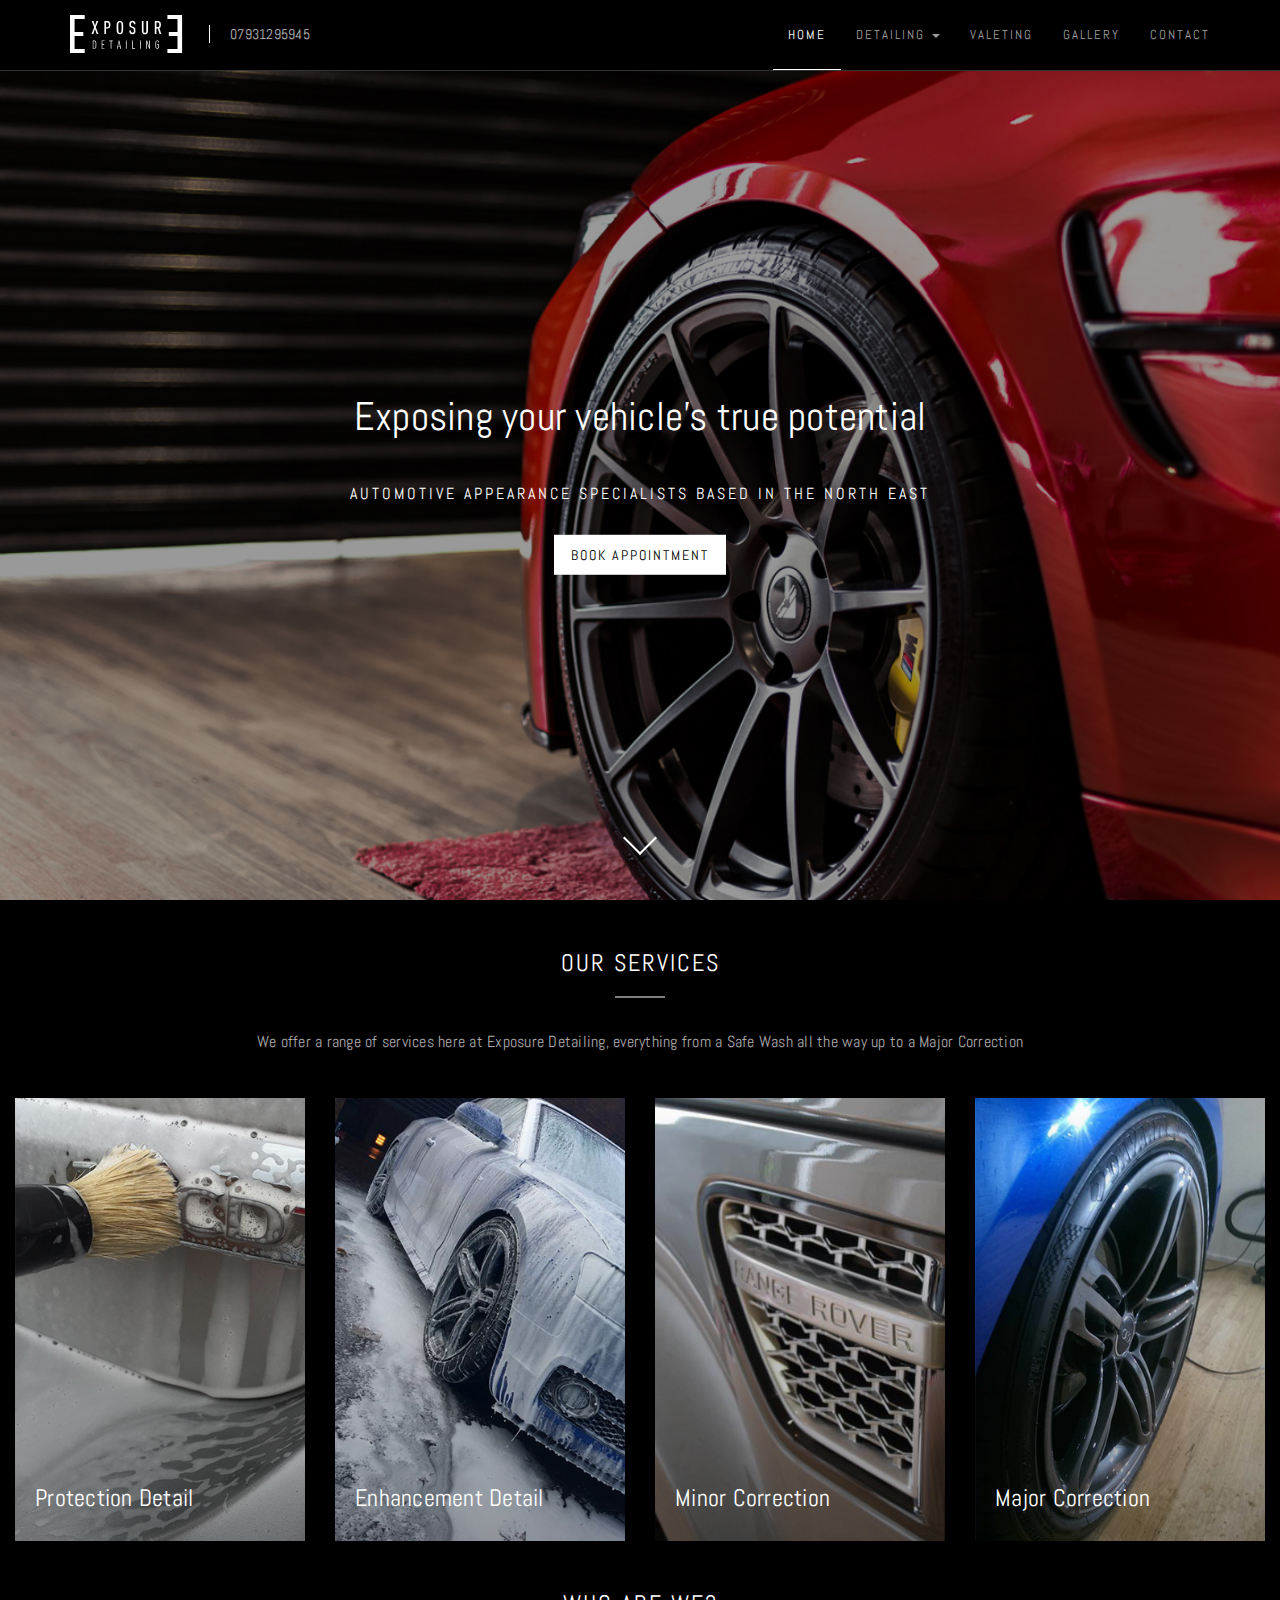
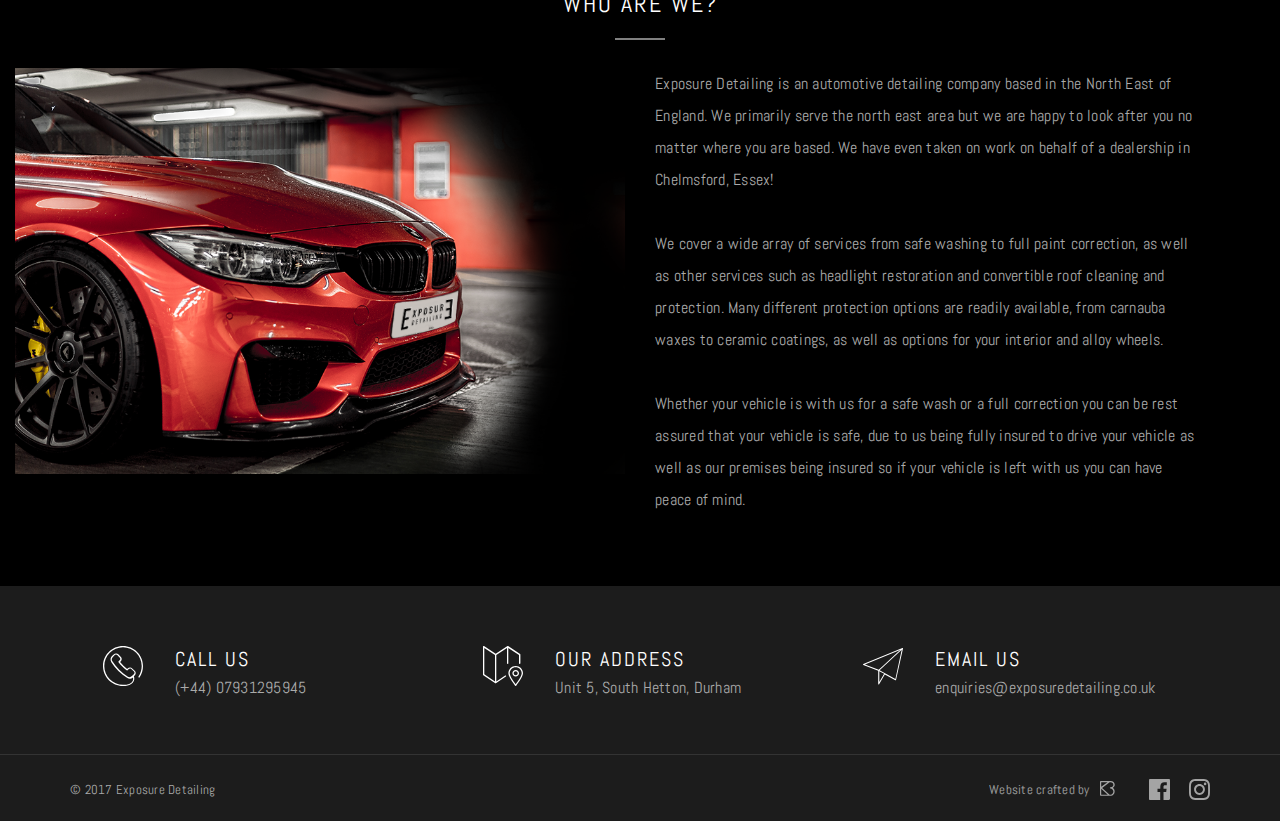
<file: index.html>
<!DOCTYPE html>
<!--[if lt IE 7 ]><html class="ie ie6" lang="en"> <![endif]-->
<!--[if IE 7 ]><html class="ie ie7" lang="en"> <![endif]-->
<!--[if IE 8 ]><html class="ie ie8" lang="en"> <![endif]-->
<!--[if (gte IE 9)|!(IE)]><!--><html lang="en"> <!--<![endif]-->
<head>
    <meta charset="utf-8">    
    <meta http-equiv="X-UA-Compatible" content="IE=edge">
	
	<!-- Mobile Specific Metas -->
    <meta name="viewport" content="width=device-width, initial-scale=1">
    <!-- The above 3 meta tags *must* come first in the head; any other head content must come *after* these tags -->
    
    <title>Exposure Detailing - Car Detailing Service</title>
	<meta http-equiv="content-language" content="en"/>
	<meta name="description" content="Exposure Detailing is a Car Detailing Service based in the North East of England."/>
	<meta name="robots" content="index,follow"/>
	<meta name="copyright" content="Copyright (c) 2017 Exposure Detailing - All graphics are copyrighted and can not be used or reproduced in any way without permission."/>

    <!-- Stylesheets -->
    <link href="css/bootstrap.min.css" rel="stylesheet">
    <link href="css/bootstrap-theme.css" rel="stylesheet">
    <link href="css/bootstrap.css" rel="stylesheet">
    <link href="css/main.css" rel="stylesheet">
    <link href="css/flickrgal.css" rel="stylesheet">

    <!-- HTML5 shim and Respond.js for IE8 support of HTML5 elements and media queries -->
    <!-- WARNING: Respond.js doesn't work if you view the page via file:// -->
    <!--[if lt IE 9]>
      <script src="https://oss.maxcdn.com/html5shiv/3.7.3/html5shiv.min.js"></script>
      <script src="https://oss.maxcdn.com/respond/1.4.2/respond.min.js"></script>
    <![endif]-->
    
    <!-- Favicons -->
	<link rel="apple-touch-icon" sizes="180x180" href="apple-touch-icon.png">
	<link rel="icon" type="image/png" href="favicon-32x32.png" sizes="32x32">
	<link rel="icon" type="image/png" href="favicon-16x16.png" sizes="16x16">
	<link rel="icon" type="image/png" href="favicon.ico" sizes="16x16">
	<link rel="icon" type="image/png" href="android-chrome-192x192.png" sizes="192x192">
	<link rel="icon" type="image/png" href="android-chrome-512x512.png" sizes="192x192">
	<link rel="manifest" href="manifest.json">
	<link rel="mask-icon" href="safari-pinned-tab.svg" color="#5bbad5">
	<meta name="theme-color" content="#ffffff">    
    
    <!-- Fonts -->
	<link href='https://fonts.googleapis.com/css?family=Abel' rel='stylesheet' type='text/css'>
	
	<!-- jQuery  -->
    <script src="https://ajax.googleapis.com/ajax/libs/jquery/1.12.4/jquery.min.js"></script>
    <script src="js/bootstrap.min.js"></script>
	<script src="js/jquery.mobile.custom.min.js"></script>
</head>

<body class="sticky">	
	<header>
		<div class="header">
			<nav class="navbar navbar-inverse navbar-fixed-top">
		    	<div class="container">
					<div class="navbar-header">
						<button type="button" class="navbar-toggle collapsed" data-toggle="collapse" data-target="#navbar" aria-expanded="false" aria-controls="navbar">
				            <span class="sr-only">Toggle navigation</span>
				            <span class="icon-bar"></span>
				            <span class="icon-bar"></span>
				            <span class="icon-bar"></span>
						</button>
						<a class="navbar-brand" href="index.html">
			            	<div class="logo">Exposure Detailing</div>
			            	<div class="logo-small">Exposure Detailing</div>
			        	</a>
						<div class="contact">
							<span class="seperator"></span>
							<a href="tel:07931295945">07931295945</a>
						</div>
		        	</div>
			        <div id="navbar" class="collapse navbar-collapse">
			        	<ul class="nav navbar-nav navbar-right">
							<li class="active"><a href="index.html">Home</a></li>
							<li class="dropdown">
								<a href="#" class="dropdown-toggle" data-toggle="dropdown" role="button" aria-haspopup="true" aria-expanded="false">Detailing <span class="caret"></span></a>
								<ul class="dropdown-menu">
									<li><a href="safe-wash.html">Safe Wash</a></li>
									<li><a href="protection-detail.html">Protection Detail</a></li>
									<li><a href="enhancement-detail.html">Enhancement Detail</a></li>
									<li><a href="minor-correction.html">Minor Correction</a></li>
									<li><a href="major-correction.html">Major Correction</a></li>
									<li><a href="new-car-detail.html">New Car Detail</a></li>
				    			</ul>
							</li>
							<li><a href="valeting.html">Valeting</a></li>
							<li><a href="gallery.html">Gallery</a></li>
							<li><a href="contact.html">Contact</a></li>
							<li><a href="mailto:enquiries@exposuredetailing.co.uk" class="btn btn-default btn-lg">Book Appointment</a></li>
			        	</ul>
			        </div><!--end navbar -->
		    	</div><!--end container -->
		    </nav><!--end navbar -->
		</div>
	</header>
	
	<main class="sticky-content">
  
	<div class="hero">
		<div class="container">
			<div class="headline text-center">
				<h1>Exposing your vehicle's true potential</h1>
				<h3>Automotive appearance specialists based in the North East</h3>
				<a href="mailto:enquiries@exposuredetailing.co.uk" class="btn btn-default btn-lg">Book Appointment</a>
			</div>
			<div id="scroll">
				<a href="#services"><span></span></a>
			</div>
		</div><!--end container-->
	</div><!--end hero-->
	
	<section id="services">
		<div class="container">
			<div class="title">
				<h2>Our Services</h2>
			</div>
			<p class="text-center">We offer a range of services here at Exposure Detailing, everything from a Safe Wash all the way up to a Major Correction</p>
		</div>
		
		<div class="flex-row row services">
			<div class="services-inner">
				
				<div class="col-xs-6 col-sm-3">
					<a href="protection-detail.html">
					<div class="hovereffect">
						<div class="overlay"></div>
						<img class="img-responsive" src="images/1.png" alt="">
						<h2>Protection Detail</h2>
					</div>
					</a>
				</div>		
				
				<div class="col-xs-6 col-sm-3">
					<a href="enhancement-detail.html">
					<div class="hovereffect">
						<div class="overlay"></div>
						<img class="img-responsive" src="images/2.png" alt="">
						<h2>Enhancement Detail</h2>
					</div>
					</a>
				</div>		
				
				<div class="col-xs-6 col-sm-3">
					<a href="minor-correction.html">
					<div class="hovereffect">
						<div class="overlay"></div>
						<img class="img-responsive" src="images/3.png" alt="">
						<h2>Minor Correction</h2>
					</div>
					</a>
				</div>		
				
				<div class="col-xs-6 col-sm-3">
					<a href="major-correction.html">
					<div class="hovereffect">
						<div class="overlay"></div>
						<img class="img-responsive" src="images/4.png" alt="">
						<h2>Major Correction</h2>
					</div>
					</a>
				</div>			
			</div><!--end services-inner-->
		</div><!--end row-->
	</section>
	
	<section class="about">
		<div class="container">
			<div class="title">
				<h2>Who Are We?</h2>
			</div>
		</div>
		<div class="col-md-6">
			<div class="who">
				<img src="images/about.png" alt="about" class="image">
			</div>
		</div>
		<div class="container">	
			<div class="col-md-6 mb_30">
				<p>Exposure Detailing is an automotive detailing company based in the North East of England. We primarily serve the north east area but we are happy to look after you no matter where you are based. We have even taken on work on behalf of a dealership in Chelmsford, Essex!<br><br>We cover a wide array of services from safe washing to full paint correction, as well as other services such as headlight restoration and convertible roof cleaning and protection. Many different protection options are readily available, from carnauba waxes to ceramic coatings, as well as options for your interior and alloy wheels.<br><br>Whether your vehicle is with us for a safe wash or a full correction you can be rest assured that your vehicle is safe, due to us being fully insured to drive your vehicle as well as our premises being insured so if your vehicle is left with us you can have peace of mind.</p>
			</div>
		</div><!--end container-->
	</section>
	
	</main>
	
	<footer>
		<section class="footer-contact">
			<div class="container">
				<div class="row">
					<div class="contact-icons">
						<div class="container">
							<div class="col-md-4">
								<span class="icon call"></span>
								<div class="ml_90">
									<h3>Call Us</h3>
									<p>(+44) 07931295945</p>
								</div>
							</div>
								
							<div class="col-md-4">
								<span class="icon address"></span>
								<div class="ml_90">
									<h3>Our Address</h3>
									<p>Unit 5, South Hetton, Durham</p>
								</div>
							</div>
								
							<div class="col-md-4">
								<span class="icon email"></span>
								<div class="ml_90">
									<h3>Email Us</h3>
									<p><a class="mail" href="mailto:enquiries@exposuredetailing.co.uk">enquiries@exposuredetailing.co.uk</a></p>
								</div>
							</div>
						</div>	
					</div>
				</div>
			</div>
		</section>	
		
		<div class="footer-bottom container">
			<div class="copyright col-md-6">
				<p>&copy; 2017 Exposure Detailing</p>
			</div>
			
			<div class="col-md-6">
				<nav class="social">
			        <ul>
				        <li class="credit"><a class="link" href="http://www.barrymccalvey.co.uk" target="_blank" <p>Website crafted by</p><div class="bm-logo">Barry McCalvey</div></a></li>
			            <li><a class="icon-facebook" href="http://www.facebook.com/ExposureDetailing" target="_blank"><span>Facebook</span></a></li>
			            <li><a class="icon-instagram" href="http://www.instagram.com/ExposureDetailing" target="_blank"><span>Instagram</span></a></li>
			        </ul>     
		    	</nav>
			</div><!--end col-md-6-->
		</div><!--end container-->
	</footer>
	
<script>	
	$(function() {
    	var pgurl = window.location.href.substr(window.location.href
	.lastIndexOf("/")+1);
    	$("#nav ul li a").each(function(){
        	if($(this).attr("href") == pgurl || $(this).attr("href") == '' )
			$(this).addClass("active");
		})
	});
</script>

<script src="js/index.js"></script>
	
</body>
</html>
</file>
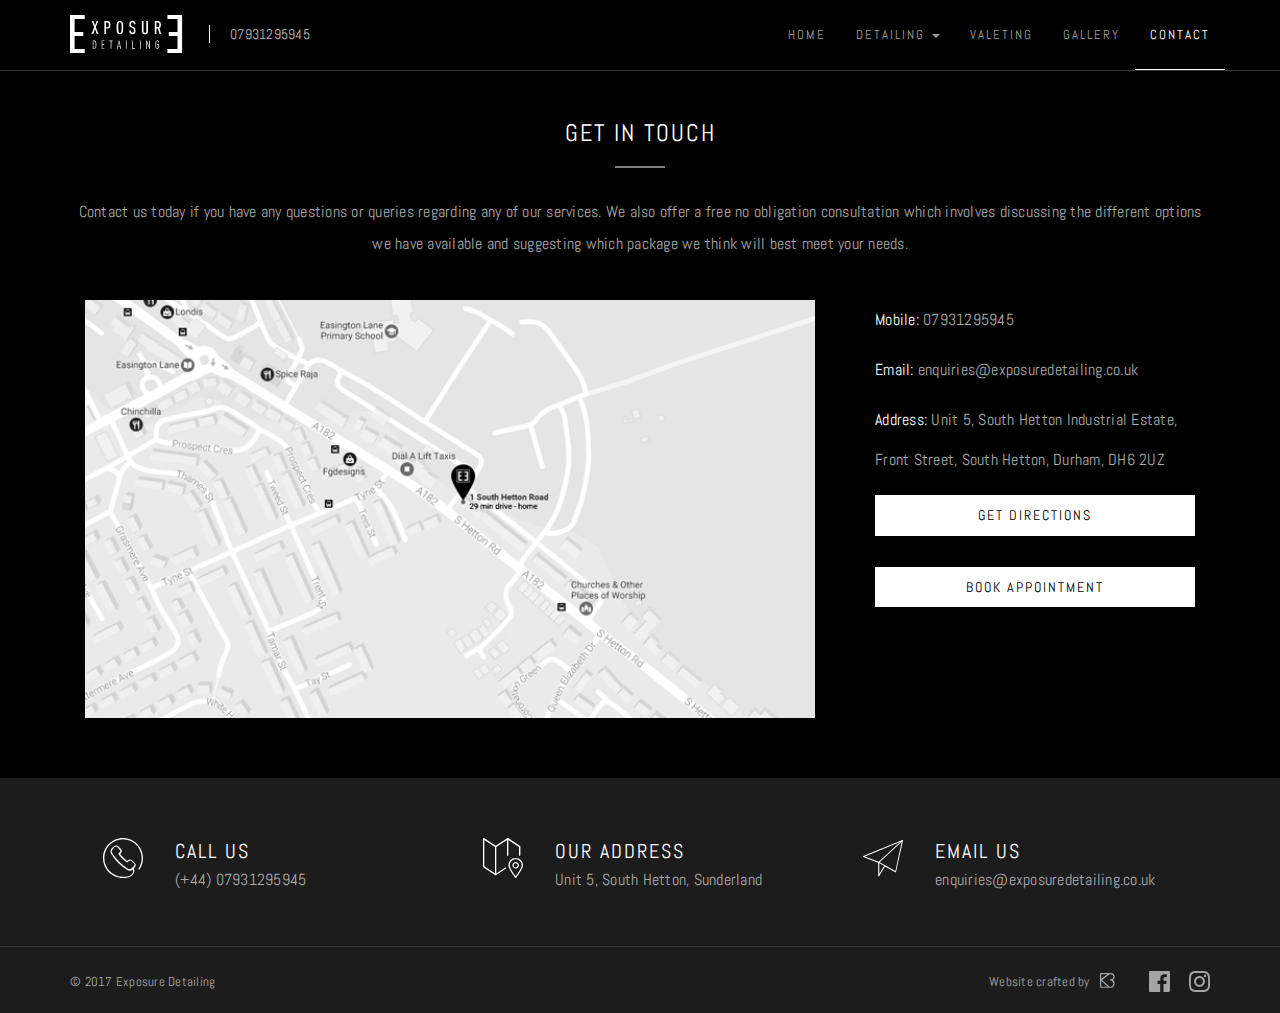
<file: contact.html>
<!DOCTYPE html>
<!--[if lt IE 7 ]><html class="ie ie6" lang="en"> <![endif]-->
<!--[if IE 7 ]><html class="ie ie7" lang="en"> <![endif]-->
<!--[if IE 8 ]><html class="ie ie8" lang="en"> <![endif]-->
<!--[if (gte IE 9)|!(IE)]><!--><html lang="en"> <!--<![endif]-->
<head>
    <meta charset="utf-8">    
    <meta http-equiv="X-UA-Compatible" content="IE=edge">
	
	<!-- Mobile Specific Metas -->
    <meta name="viewport" content="width=device-width, initial-scale=1">
    <!-- The above 3 meta tags *must* come first in the head; any other head content must come *after* these tags -->
    
    <title>Exposure Detailing - Contact</title>
	<meta http-equiv="content-language" content="en"/>
	<meta name="description" content="Exposure Detailing is a Car Detailing Service based in the North East of England.">
	<meta name="robots" content="index,follow"/>
	<meta name="copyright" content="Copyright (c) 2017 Exposure Detailing - All graphics are copyrighted and can not be used or reproduced in any way without permission."/>

    <!-- Stylesheets -->
    <link href="css/bootstrap.min.css" rel="stylesheet">
    <link href="css/bootstrap-theme.css" rel="stylesheet">
    <link href="css/bootstrap.css" rel="stylesheet">
    <link href="css/main.css" rel="stylesheet">
    <link href="css/flickrgal.css" rel="stylesheet">

    <!-- HTML5 shim and Respond.js for IE8 support of HTML5 elements and media queries -->
    <!-- WARNING: Respond.js doesn't work if you view the page via file:// -->
    <!--[if lt IE 9]>
      <script src="https://oss.maxcdn.com/html5shiv/3.7.3/html5shiv.min.js"></script>
      <script src="https://oss.maxcdn.com/respond/1.4.2/respond.min.js"></script>
    <![endif]-->
    
    <!-- Favicons -->
	<link rel="apple-touch-icon" sizes="180x180" href="apple-touch-icon.png">
	<link rel="icon" type="image/png" href="favicon-32x32.png" sizes="32x32">
	<link rel="icon" type="image/png" href="favicon-16x16.png" sizes="16x16">
	<link rel="icon" type="image/png" href="favicon.ico" sizes="16x16">
	<link rel="icon" type="image/png" href="android-chrome-192x192.png" sizes="192x192">
	<link rel="icon" type="image/png" href="android-chrome-512x512.png" sizes="192x192">
	<link rel="manifest" href="manifest.json">
	<link rel="mask-icon" href="safari-pinned-tab.svg" color="#5bbad5">
	<meta name="theme-color" content="#ffffff">    
    
    <!-- Fonts -->
	<link href='https://fonts.googleapis.com/css?family=Abel' rel='stylesheet' type='text/css'>
	
	<!-- jQuery  -->
    <script src="https://ajax.googleapis.com/ajax/libs/jquery/1.12.4/jquery.min.js"></script>
    <script src="js/bootstrap.min.js"></script>
	<script src="js/index.js"></script>
	<script src="js/jquery.mobile.custom.min.js"></script>
</head>

<body class="sticky">	
	<header>
		<div class="header">
			<nav class="navbar navbar-inverse navbar-fixed-top">
		    	<div class="container">
					<div class="navbar-header">
						<button type="button" class="navbar-toggle collapsed" data-toggle="collapse" data-target="#navbar" aria-expanded="false" aria-controls="navbar">
				            <span class="sr-only">Toggle navigation</span>
				            <span class="icon-bar"></span>
				            <span class="icon-bar"></span>
				            <span class="icon-bar"></span>
						</button>
						<a class="navbar-brand" href="index.html">
			            	<div class="logo">Exposure Detailing</div>
			            	<div class="logo-small">Exposure Detailing</div>
			        	</a>
						<div class="contact">
							<span class="seperator"></span>
							<a href="tel:07931295945">07931295945</a>
						</div>
		        	</div>
			        <div id="navbar" class="collapse navbar-collapse">
			        	<ul class="nav navbar-nav navbar-right">
							<li><a href="index.html">Home</a></li>
							<li class="dropdown">
								<a href="#" class="dropdown-toggle" data-toggle="dropdown" role="button" aria-haspopup="true" aria-expanded="false">Detailing <span class="caret"></span></a>
								<ul class="dropdown-menu">
									<li><a href="safe-wash.html">Safe Wash</a></li>
									<li><a href="protection-detail.html">Protection Detail</a></li>
									<li><a href="enhancement-detail.html">Enhancement Detail</a></li>
									<li><a href="minor-correction.html">Minor Correction</a></li>
									<li><a href="major-correction.html">Major Correction</a></li>
									<li><a href="new-car-detail.html">New Car Detail</a></li>
				    			</ul>
							</li>
							<li><a href="valeting.html">Valeting</a></li>
							<li><a href="gallery.html">Gallery</a></li>
							<li class="active"><a href="contact.html">Contact</a></li>
							<li><a href="mailto:enquiries@exposuredetailing.co.uk" class="btn btn-default btn-lg">Book Appointment</a></li>
			        	</ul>
			        </div><!--end navbar -->
		    	</div><!--end container -->
		    </nav><!--end navbar -->
		</div><!--end header-->
	</header>
	
	<main class="sticky-content">
	
	<section>	
		<div class="container">
			<div class="title">
				<h2>Get in Touch</h2>
			</div>
			<p class="text-center">Contact us today if you have any questions or queries regarding any of our services. We also offer a free no obligation consultation which involves discussing the different options we have available and suggesting which package we think will best meet your needs.</p>
		</div><!--end container-->
		
		<div class="container">
			<div class="map-wrap">
				<div class="col-md-8">
					<a class="map" href="https://www.google.co.uk/maps/place/5,+South+Hetton+Industrial+Estate,+Front+St,+South+Hetton+DH6+2UZ/@54.801707,-1.4145721,17z/data=!3m1!4b1!4m5!3m4!1s0x487e623c2caeece5:0x6700c769db789508!8m2!3d54.801707!4d-1.4123834" target="_blank">
						<img src="images/map.png" alt="map" class="image">
					</a>
				</div>
				
				<div class="col-md-4">
					<ul>
						<li><p><span>Mobile:</span> 07931295945</p></li>
						<li><p><span>Email:</span> <a class="mail" href="mailto:enquiries@exposuredetailing.co.uk">enquiries@exposuredetailing.co.uk</a></p></li>
						<li class="mb_15"><p><span>Address:</span> Unit 5, South Hetton Industrial Estate, Front Street, South Hetton, Durham, DH6 2UZ</p></li>
						<li><a href="https://www.google.co.uk/maps/place/5,+South+Hetton+Industrial+Estate,+Front+St,+South+Hetton+DH6+2UZ/@54.801707,-1.4145721,17z/data=!3m1!4b1!4m5!3m4!1s0x487e623c2caeece5:0x6700c769db789508!8m2!3d54.801707!4d-1.4123834" class="btn btn-default btn-lg mb_30" target="_blank">Get Directions</a></li>
						<li><a href="mailto:enquiries@exposuredetailing.co.uk" class="btn btn-default btn-lg">Book Appointment</a></li>
					</ul>
				</div><!--end col-md-4-->
			</div><!--end map-wrap-->
		</div><!--end container-->
	</section>
	
	</main>
	
	<footer>
		<section class="footer-contact">
			<div class="container">
				<div class="row">
					<div class="contact-icons">
						<div class="container">
							<div class="col-md-4">
								<span class="icon call"></span>
								<div class="ml_90">
									<h3>Call Us</h3>
									<p>(+44) 07931295945</p>
								</div>
							</div>
								
							<div class="col-md-4">
								<span class="icon address"></span>
								<div class="ml_90">
									<h3>Our Address</h3>
									<p>Unit 5, South Hetton, Sunderland</p>
								</div>
							</div>
								
							<div class="col-md-4">
								<span class="icon email"></span>
								<div class="ml_90">
									<h3>Email Us</h3>
									<p><a class="mail" href="mailto:enquiries@exposuredetailing.co.uk">enquiries@exposuredetailing.co.uk</a></p>
								</div>
							</div>
						</div>	
					</div>
				</div>
			</div>
		</section>	
		
		<div class="footer-bottom container">
			<div class="copyright col-md-6">
				<p>&copy; 2017 Exposure Detailing</p>
			</div>
			
			<div class="col-md-6">
				<nav class="social">
			        <ul>
				        <li class="credit"><a class="link" href="http://www.barrymccalvey.co.uk" target="_blank" <p>Website crafted by</p><div class="bm-logo">Barry McCalvey</div></a></li>
			            <li><a class="icon-facebook" href="http://www.facebook.com/ExposureDetailing" target="_blank"><span>Facebook</span></a></li>
			            <li><a class="icon-instagram" href="http://www.instagram.com/ExposureDetailing" target="_blank"><span>Instagram</span></a></li>
			        </ul>     
		    	</nav>
			</div><!--end col-md-6-->
		</div><!--end container-->
	</footer>
	
</body>
<html>
</file>
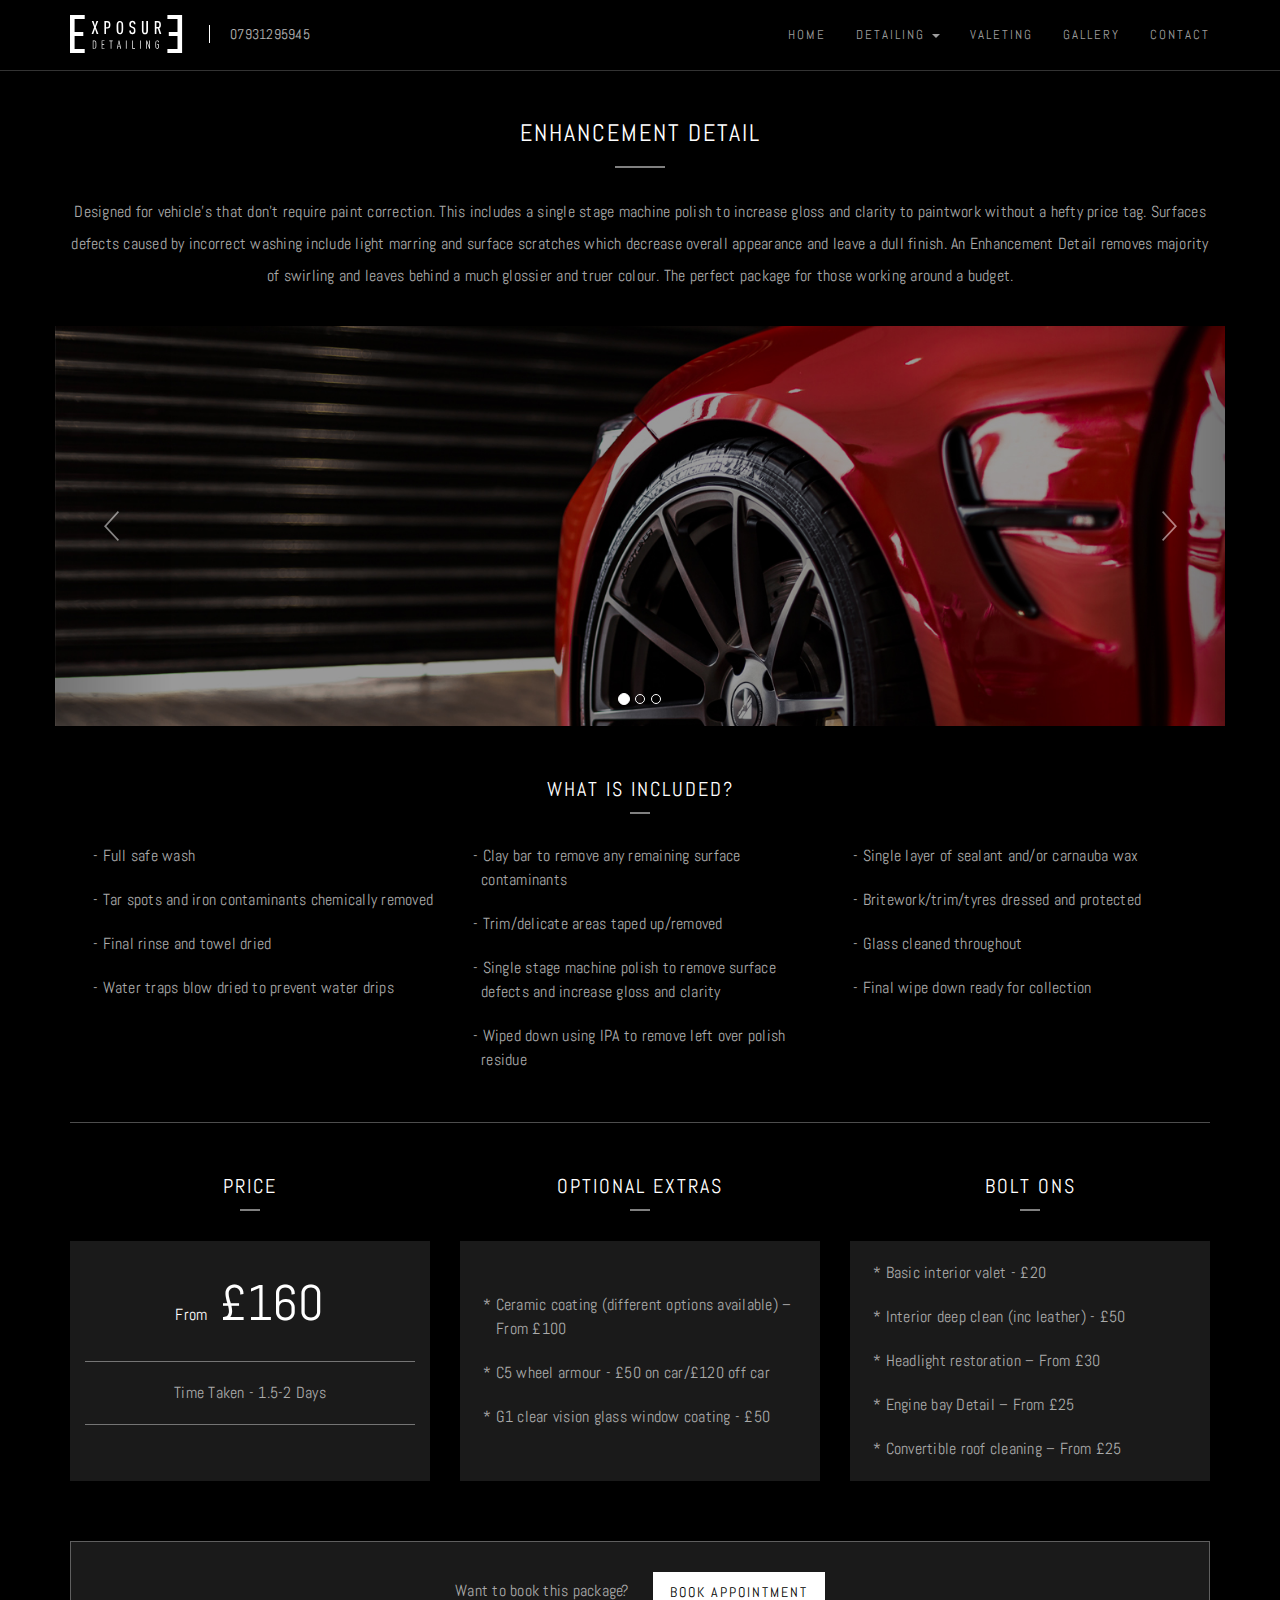
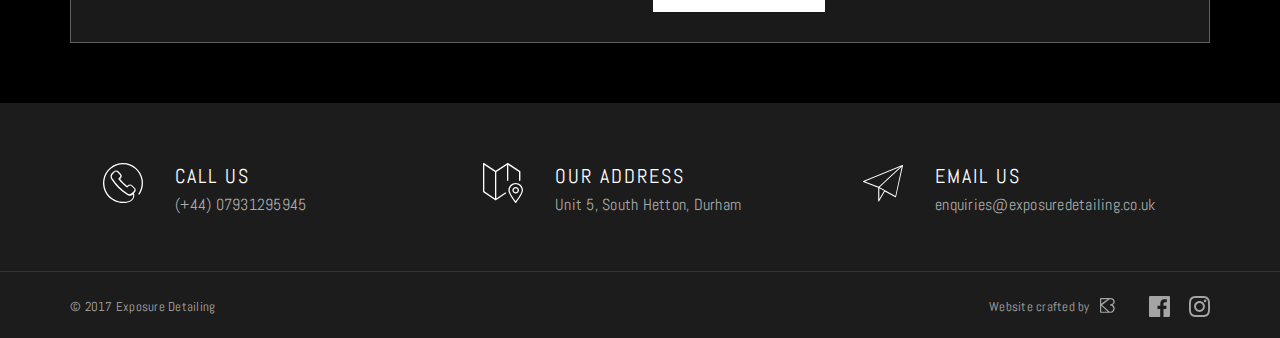
<file: enhancement-detail.html>
<!DOCTYPE html>
<!--[if lt IE 7 ]><html class="ie ie6" lang="en"> <![endif]-->
<!--[if IE 7 ]><html class="ie ie7" lang="en"> <![endif]-->
<!--[if IE 8 ]><html class="ie ie8" lang="en"> <![endif]-->
<!--[if (gte IE 9)|!(IE)]><!--><html lang="en"> <!--<![endif]-->
<head>
    <meta charset="utf-8">    
    <meta http-equiv="X-UA-Compatible" content="IE=edge">
	
	<!-- Mobile Specific Metas -->
    <meta name="viewport" content="width=device-width, initial-scale=1">
    <!-- The above 3 meta tags *must* come first in the head; any other head content must come *after* these tags -->
    
    <title>Exposure Detailing - Enhancement Detail</title>
	<meta http-equiv="content-language" content="en"/>
	<meta name="description" content="Exposure Detailing is a Car Detailing Service based in the North East of England.">
	<meta name="robots" content="index,follow"/>
	<meta name="copyright" content="Copyright (c) 2017 Exposure Detailing - All graphics are copyrighted and can not be used or reproduced in any way without permission."/>

    <!-- Stylesheets -->
    <link href="css/bootstrap.min.css" rel="stylesheet">
    <link href="css/bootstrap-theme.css" rel="stylesheet">
    <link href="css/bootstrap.css" rel="stylesheet">
    <link href="css/main.css" rel="stylesheet">
    <link href="css/flickrgal.css" rel="stylesheet">

    <!-- HTML5 shim and Respond.js for IE8 support of HTML5 elements and media queries -->
    <!-- WARNING: Respond.js doesn't work if you view the page via file:// -->
    <!--[if lt IE 9]>
      <script src="https://oss.maxcdn.com/html5shiv/3.7.3/html5shiv.min.js"></script>
      <script src="https://oss.maxcdn.com/respond/1.4.2/respond.min.js"></script>
    <![endif]-->
    
    <!-- Favicons -->
	<link rel="apple-touch-icon" sizes="180x180" href="apple-touch-icon.png">
	<link rel="icon" type="image/png" href="favicon-32x32.png" sizes="32x32">
	<link rel="icon" type="image/png" href="favicon-16x16.png" sizes="16x16">
	<link rel="icon" type="image/png" href="favicon.ico" sizes="16x16">
	<link rel="icon" type="image/png" href="android-chrome-192x192.png" sizes="192x192">
	<link rel="icon" type="image/png" href="android-chrome-512x512.png" sizes="192x192">
	<link rel="manifest" href="manifest.json">
	<link rel="mask-icon" href="safari-pinned-tab.svg" color="#5bbad5">
	<meta name="theme-color" content="#ffffff">    
    
    <!-- Fonts -->
	<link href='https://fonts.googleapis.com/css?family=Abel' rel='stylesheet' type='text/css'>
	
	<!-- jQuery  -->
    <script src="https://ajax.googleapis.com/ajax/libs/jquery/1.12.4/jquery.min.js"></script>
    <script src="js/bootstrap.min.js"></script>
	<script src="js/index.js"></script>
	<script src="js/jquery.mobile.custom.min.js"></script>	    
</head>

<body class="sticky">	
	<header>
		<div class="header">
			<nav class="navbar navbar-inverse navbar-fixed-top">
		    	<div class="container">
					<div class="navbar-header">
						<button type="button" class="navbar-toggle collapsed" data-toggle="collapse" data-target="#navbar" aria-expanded="false" aria-controls="navbar">
				            <span class="sr-only">Toggle navigation</span>
				            <span class="icon-bar"></span>
				            <span class="icon-bar"></span>
				            <span class="icon-bar"></span>
						</button>
						<a class="navbar-brand" href="index.html">
			            	<div class="logo">Exposure Detailing</div>
			            	<div class="logo-small">Exposure Detailing</div>
			        	</a>
						<div class="contact">
							<span class="seperator"></span>
							<a href="tel:07931295945">07931295945</a>
						</div>
		        	</div>
			        <div id="navbar" class="collapse navbar-collapse">
			        	<ul class="nav navbar-nav navbar-right">
							<li><a href="index.html">Home</a></li>
							<li class="dropdown">
								<a href="#" class="dropdown-toggle" data-toggle="dropdown" role="button" aria-haspopup="true" aria-expanded="false">Detailing <span class="caret"></span></a>
								<ul class="dropdown-menu">
									<li><a href="safe-wash.html">Safe Wash</a></li>
									<li><a href="protection-detail.html">Protection Detail</a></li>
									<li class="active"><a href="enhancement-detail.html">Enhancement Detail</a></li>
									<li><a href="minor-correction.html">Minor Correction</a></li>
									<li><a href="major-correction.html">Major Correction</a></li>
									<li><a href="new-car-detail.html">New Car Detail</a></li>
				    			</ul>
							</li>
							<li><a href="valeting.html">Valeting</a></li>
							<li><a href="gallery.html">Gallery</a></li>
							<li><a href="contact.html">Contact</a></li>
							<li><a href="mailto:enquiries@exposuredetailing.co.uk" class="btn btn-default btn-lg">Book Appointment</a></li>
			        	</ul>
			        </div><!--end navbar -->
		    	</div><!--end container -->
		    </nav><!--end navbar -->
		</div>
	</header>
	
	<main class="sticky-content">
	
	<section>
		<div class="container">
			<div class="title">
				<h2>Enhancement Detail</h2>
			</div>
			<p class="text-center">Designed for vehicle&#39;s that don&#39;t require paint correction. This includes a single stage machine polish to increase gloss and clarity to paintwork without a hefty price tag. Surfaces defects caused by incorrect washing include light marring and surface scratches which decrease overall appearance and leave a dull finish. An Enhancement Detail removes majority of swirling and leaves behind a much glossier and truer colour. The perfect package for those working around a budget.</p>
			<div class="row">
				<div id="myCarousel" class="carousel slide carousel-fade" data-ride="carousel" data-interval="3500">
					<ol class="carousel-indicators">
					    <li data-target="#myCarousel" data-slide-to="0" class="active"></li>
					    <li data-target="#myCarousel" data-slide-to="1"></li>
					    <li data-target="#myCarousel" data-slide-to="2"></li>
					</ol>
					<div class="carousel-inner" role="listbox">
				    	<div class="item active">
							<img src="images/hero.jpg" alt="test" class="image">
				    	</div>
					    <div class="item">
							<img src="images/hero2.jpg" alt="test" class="image">
					    </div>
					    <div class="item">
							<img src="images/hero3.jpg" alt="test" class="image">
					    </div>
					</div>
					<a class="left carousel-control" href="#myCarousel" role="button" data-slide="prev">
				    	<span class="icon-prev" aria-hidden="true"></span>
						<span class="sr-only">Previous</span>
					</a>
					<a class="right carousel-control" href="#myCarousel" role="button" data-slide="next">
				    	<span class="icon-next" aria-hidden="true"></span>
						<span class="sr-only">Next</span>
					</a>
				</div><!--end myCarousel-->
				<div class="mb_30 container">
					<div class="title-center">
						<h3>What is included?</h3>
					</div>
					<div class="benefits col-md-4">
						<ul>
							<li><p>- Full safe wash</p></li>
							<li><p>- Tar spots and iron contaminants chemically removed</p></li>
							<li><p>- Final rinse and towel dried</p></li>
							<li><p>- Water traps blow dried to prevent water drips</p></li>
						</ul>
					</div>
					
					<div class="benefits col-md-4">
						<ul>
							<li><p>- Clay bar to remove any remaining surface contaminants</p></li>
							<li><p>- Trim/delicate areas taped up/removed</p></li>
							<li><p>- Single stage machine polish to remove surface defects and increase gloss and clarity</p></li>
							<li><p>- Wiped down using IPA to remove left over polish residue</p></li>
						</ul>
					</div>
					
					<div class="benefits col-md-4">
						<ul>
							<li><p>- Single layer of sealant and/or carnauba wax</p></li>
							<li><p>- Britework/trim/tyres dressed and protected</p></li>
							<li><p>- Glass cleaned throughout</p></li>
							<li><p>- Final wipe down ready for collection</p></li>
						</ul>
					</div>
				</div>
				
				<div class="container">
					<div class="hr"></div>
				</div>
					
			</div><!--end row-->
			
			<div class="extras-wrap row">
				<div class="col-md-4">
					<div class="title-center">
						<h3>Price</h3>
					</div>
					<div class="price-container">
						<h2 class="price"><span>From</span> £160</h2>
						<div class="time-taken">
							<p>Time Taken - 1.5-2 Days</p>
						</div>
					</div>
				</div>
				
				<div class="col-md-4">
					<div class="clearfix title-center">
						<h3>Optional Extras</h3>
					</div>
					<div class="extras">
						<ul>
							<li><p>* Ceramic coating (different options available) – From £100</p></li>
							<li><p>* C5 wheel armour - £50 on car/£120 off car</p></li>
							<li><p>* G1 clear vision glass window coating - £50</p></li>
						</ul>			
					</div>			
				</div>
				
				<div class="col-md-4">
					<div class="clearfix title-center">
						<h3>Bolt Ons</h3>
					</div>
					<div class="extras">
						<ul>
							<li><p>* Basic interior valet - £20</p></li>
							<li><p>* Interior deep clean (inc leather) - £50</p></li>
							<li><p>* Headlight restoration – From £30</p></li>
							<li><p>* Engine bay Detail – From £25</p></li>
							<li><p>* Convertible roof cleaning – From £25</p></li>
						</ul>			
					</div>			
				</div>
			</div><!--end extras-wrap row-->
			
			<div class="book">
				<p>Want to book this package? <a href="mailto:enquiries@exposuredetailing.co.uk" class="btn btn-default btn-lg">Book Appointment</a></p>
			</div>	
		</div><!--end container-->
	</section>
	
	</main>
	
	<footer>
		<section class="footer-contact">
			<div class="container">
				<div class="row">
					<div class="contact-icons">
						<div class="container">
							<div class="col-md-4">
								<span class="icon call"></span>
								<div class="ml_90">
									<h3>Call Us</h3>
									<p>(+44) 07931295945</p>
								</div>
							</div>
								
							<div class="col-md-4">
								<span class="icon address"></span>
								<div class="ml_90">
									<h3>Our Address</h3>
									<p>Unit 5, South Hetton, Durham</p>
								</div>
							</div>
								
							<div class="col-md-4">
								<span class="icon email"></span>
								<div class="ml_90">
									<h3>Email Us</h3>
									<p><a class="mail" href="mailto:enquiries@exposuredetailing.co.uk">enquiries@exposuredetailing.co.uk</a></p>
								</div>
							</div>
						</div>	
					</div>
				</div>
			</div>
		</section>	
		
		<div class="footer-bottom container">
			<div class="copyright col-md-6">
				<p>&copy; 2017 Exposure Detailing</p>
			</div>
			
			<div class="col-md-6">
				<nav class="social">
			        <ul>
				        <li class="credit"><a class="link" href="http://www.barrymccalvey.co.uk" target="_blank" <p>Website crafted by</p><div class="bm-logo">Barry McCalvey</div></a></li>
			            <li><a class="icon-facebook" href="http://www.facebook.com/ExposureDetailing" target="_blank"><span>Facebook</span></a></li>
			            <li><a class="icon-instagram" href="http://www.instagram.com/ExposureDetailing" target="_blank"><span>Instagram</span></a></li>
			        </ul>     
		    	</nav>
			</div><!--end col-md-6-->
		</div><!--end container-->
	</footer>
	
<script>
	$('.carousel').carousel({
	  interval: 4000
	})
</script>
		
</body>
</html>
</file>
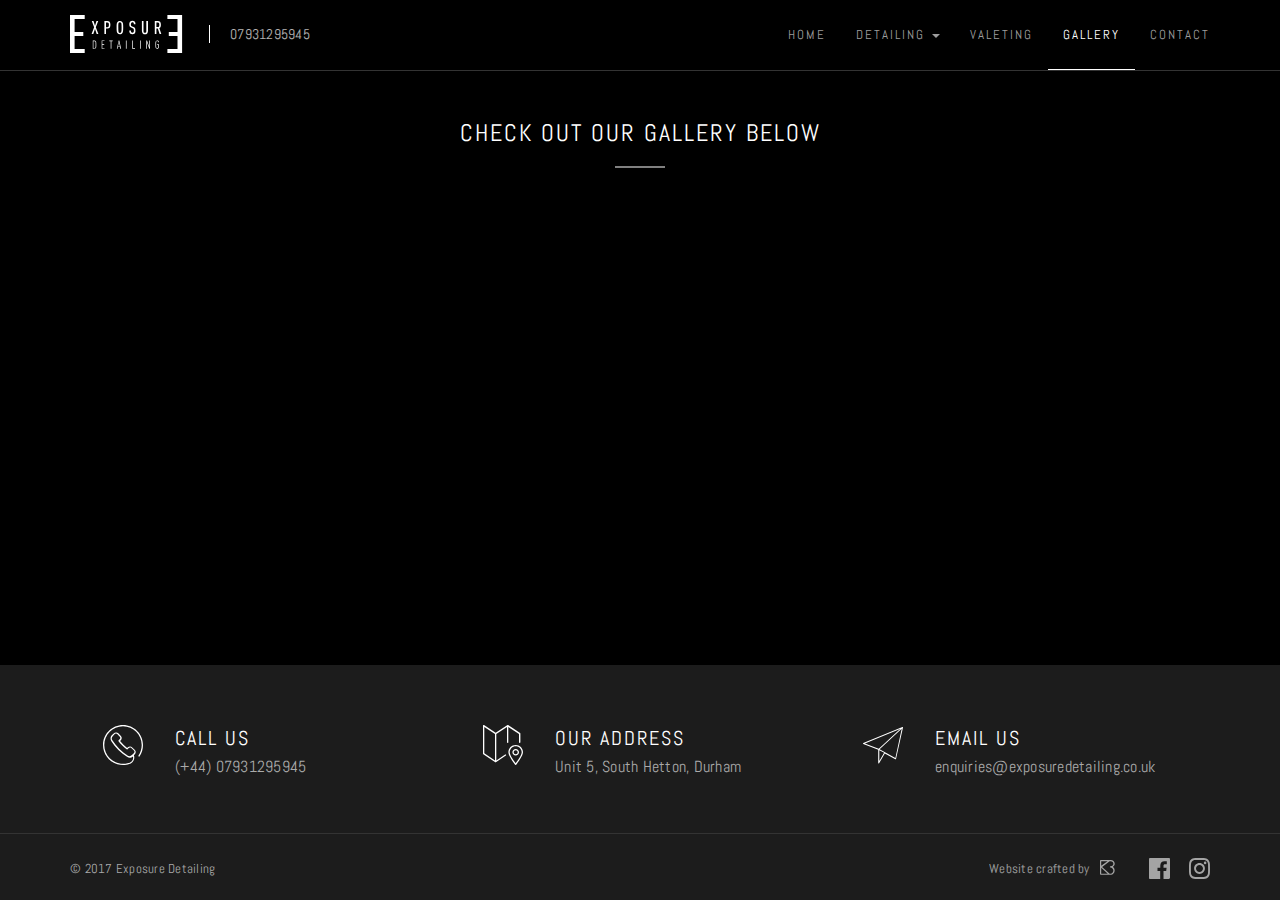
<file: gallery.html>
<!DOCTYPE html>
<!--[if lt IE 7 ]><html class="ie ie6" lang="en"> <![endif]-->
<!--[if IE 7 ]><html class="ie ie7" lang="en"> <![endif]-->
<!--[if IE 8 ]><html class="ie ie8" lang="en"> <![endif]-->
<!--[if (gte IE 9)|!(IE)]><!--><html lang="en"> <!--<![endif]-->
<head>
    <meta charset="utf-8">    
    <meta http-equiv="X-UA-Compatible" content="IE=edge">
	
	<!-- Mobile Specific Metas -->
    <meta name="viewport" content="width=device-width, initial-scale=1">
    <!-- The above 3 meta tags *must* come first in the head; any other head content must come *after* these tags -->
    
    <title>Exposure Detailing - Gallery</title>
	<meta http-equiv="content-language" content="en"/>
	<meta name="description" content="Exposure Detailing is a Car Detailing Service based in the North East of England.">
	<meta name="robots" content="index,follow"/>
	<meta name="copyright" content="Copyright (c) 2017 Exposure Detailing - All graphics are copyrighted and can not be used or reproduced in any way without permission."/>

    <!-- Stylesheets -->
    <link href="css/bootstrap.min.css" rel="stylesheet">
    <link href="css/bootstrap-theme.css" rel="stylesheet">
    <link href="css/bootstrap.css" rel="stylesheet">
    <link href="css/main.css" rel="stylesheet">
    <link href="css/flickrgal.css" rel="stylesheet">

    <!-- HTML5 shim and Respond.js for IE8 support of HTML5 elements and media queries -->
    <!-- WARNING: Respond.js doesn't work if you view the page via file:// -->
    <!--[if lt IE 9]>
      <script src="https://oss.maxcdn.com/html5shiv/3.7.3/html5shiv.min.js"></script>
      <script src="https://oss.maxcdn.com/respond/1.4.2/respond.min.js"></script>
    <![endif]-->
    
    <!-- Favicons -->
	<link rel="apple-touch-icon" sizes="180x180" href="apple-touch-icon.png">
	<link rel="icon" type="image/png" href="favicon-32x32.png" sizes="32x32">
	<link rel="icon" type="image/png" href="favicon-16x16.png" sizes="16x16">
	<link rel="icon" type="image/png" href="favicon.ico" sizes="16x16">
	<link rel="icon" type="image/png" href="android-chrome-192x192.png" sizes="192x192">
	<link rel="icon" type="image/png" href="android-chrome-512x512.png" sizes="192x192">
	<link rel="manifest" href="manifest.json">
	<link rel="mask-icon" href="safari-pinned-tab.svg" color="#5bbad5">
	<meta name="theme-color" content="#ffffff">    
    
    <!-- Fonts -->
	<link href='https://fonts.googleapis.com/css?family=Abel' rel='stylesheet' type='text/css'>
	
	<!-- jQuery  -->
    <script src="https://ajax.googleapis.com/ajax/libs/jquery/1.12.4/jquery.min.js"></script>
    <script src="js/bootstrap.min.js"></script>
	<script src="js/index.js"></script>
	<script src="js/jquery.mobile.custom.min.js"></script> 
</head>

<body class="sticky">	
	<header>
		<div class="header">
			<nav class="navbar navbar-inverse navbar-fixed-top">
		    	<div class="container">
					<div class="navbar-header">
						<button type="button" class="navbar-toggle collapsed" data-toggle="collapse" data-target="#navbar" aria-expanded="false" aria-controls="navbar">
				            <span class="sr-only">Toggle navigation</span>
				            <span class="icon-bar"></span>
				            <span class="icon-bar"></span>
				            <span class="icon-bar"></span>
						</button>
						<a class="navbar-brand" href="index.html">
			            	<div class="logo">Exposure Detailing</div>
			            	<div class="logo-small">Exposure Detailing</div>
			        	</a>
						<div class="contact">
							<span class="seperator"></span>
							<a href="tel:07931295945">07931295945</a>
						</div>
		        	</div>
			        <div id="navbar" class="collapse navbar-collapse">
			        	<ul class="nav navbar-nav navbar-right">
							<li><a href="index.html">Home</a></li>
							<li class="dropdown">
								<a href="#" class="dropdown-toggle" data-toggle="dropdown" role="button" aria-haspopup="true" aria-expanded="false">Detailing <span class="caret"></span></a>
								<ul class="dropdown-menu">
									<li><a href="safe-wash.html">Safe Wash</a></li>
									<li><a href="protection-detail.html">Protection Detail</a></li>
									<li><a href="enhancement-detail.html">Enhancement Detail</a></li>
									<li><a href="minor-correction.html">Minor Correction</a></li>
									<li><a href="major-correction.html">Major Correction</a></li>
									<li><a href="new-car-detail.html">New Car Detail</a></li>
				    			</ul>
							</li>
							<li><a href="valeting.html">Valeting</a></li>
							<li class="active"><a href="gallery.html">Gallery</a></li>
							<li><a href="contact.html">Contact</a></li>
							<li><a href="mailto:enquiries@exposuredetailing.co.uk" class="btn btn-default btn-lg">Book Appointment</a></li>
			        	</ul>
			        </div><!--end navbar -->
		    	</div><!--end container -->
		    </nav><!--end navbar -->
		</div><!--end header-->
	</header>
	
	<main class="sticky-content">
	
	<section>
		<div class="container">
			<div class="title">
				<h2>Check out our Gallery below</h2>
			</div>
			<div id="flickrgal" data-collections='["all"]'></div>
		</div><!--end container-->
	</section>
	
	</main>
	
	<footer>
		<section class="footer-contact">
			<div class="container">
				<div class="row">
					<div class="contact-icons">
						<div class="container">
							<div class="col-md-4">
								<span class="icon call"></span>
								<div class="ml_90">
									<h3>Call Us</h3>
									<p>(+44) 07931295945</p>
								</div>
							</div>
								
							<div class="col-md-4">
								<span class="icon address"></span>
								<div class="ml_90">
									<h3>Our Address</h3>
									<p>Unit 5, South Hetton, Durham</p>
								</div>
							</div>
								
							<div class="col-md-4">
								<span class="icon email"></span>
								<div class="ml_90">
									<h3>Email Us</h3>
									<p><a class="mail" href="mailto:enquiries@exposuredetailing.co.uk">enquiries@exposuredetailing.co.uk</a></p>
								</div>
							</div>
						</div>	
					</div>
				</div>
			</div>
		</section>	
		
		<div class="footer-bottom container">
			<div class="copyright col-md-6">
				<p>&copy; 2017 Exposure Detailing</p>
			</div>
			
			<div class="col-md-6">
				<nav class="social">
			        <ul>
				        <li class="credit"><a class="link" href="http://www.barrymccalvey.co.uk" target="_blank" <p>Website crafted by</p><div class="bm-logo">Barry McCalvey</div></a></li>
			            <li><a class="icon-facebook" href="http://www.facebook.com/ExposureDetailing" target="_blank"><span>Facebook</span></a></li>
			            <li><a class="icon-instagram" href="http://www.instagram.com/ExposureDetailing" target="_blank"><span>Instagram</span></a></li>
			        </ul>     
		    	</nav>
			</div><!--end col-md-6-->
		</div><!--end container-->
	</footer>
	
<script src="js/flickrgal.js"></script>	
							
</body>
</html>
</file>
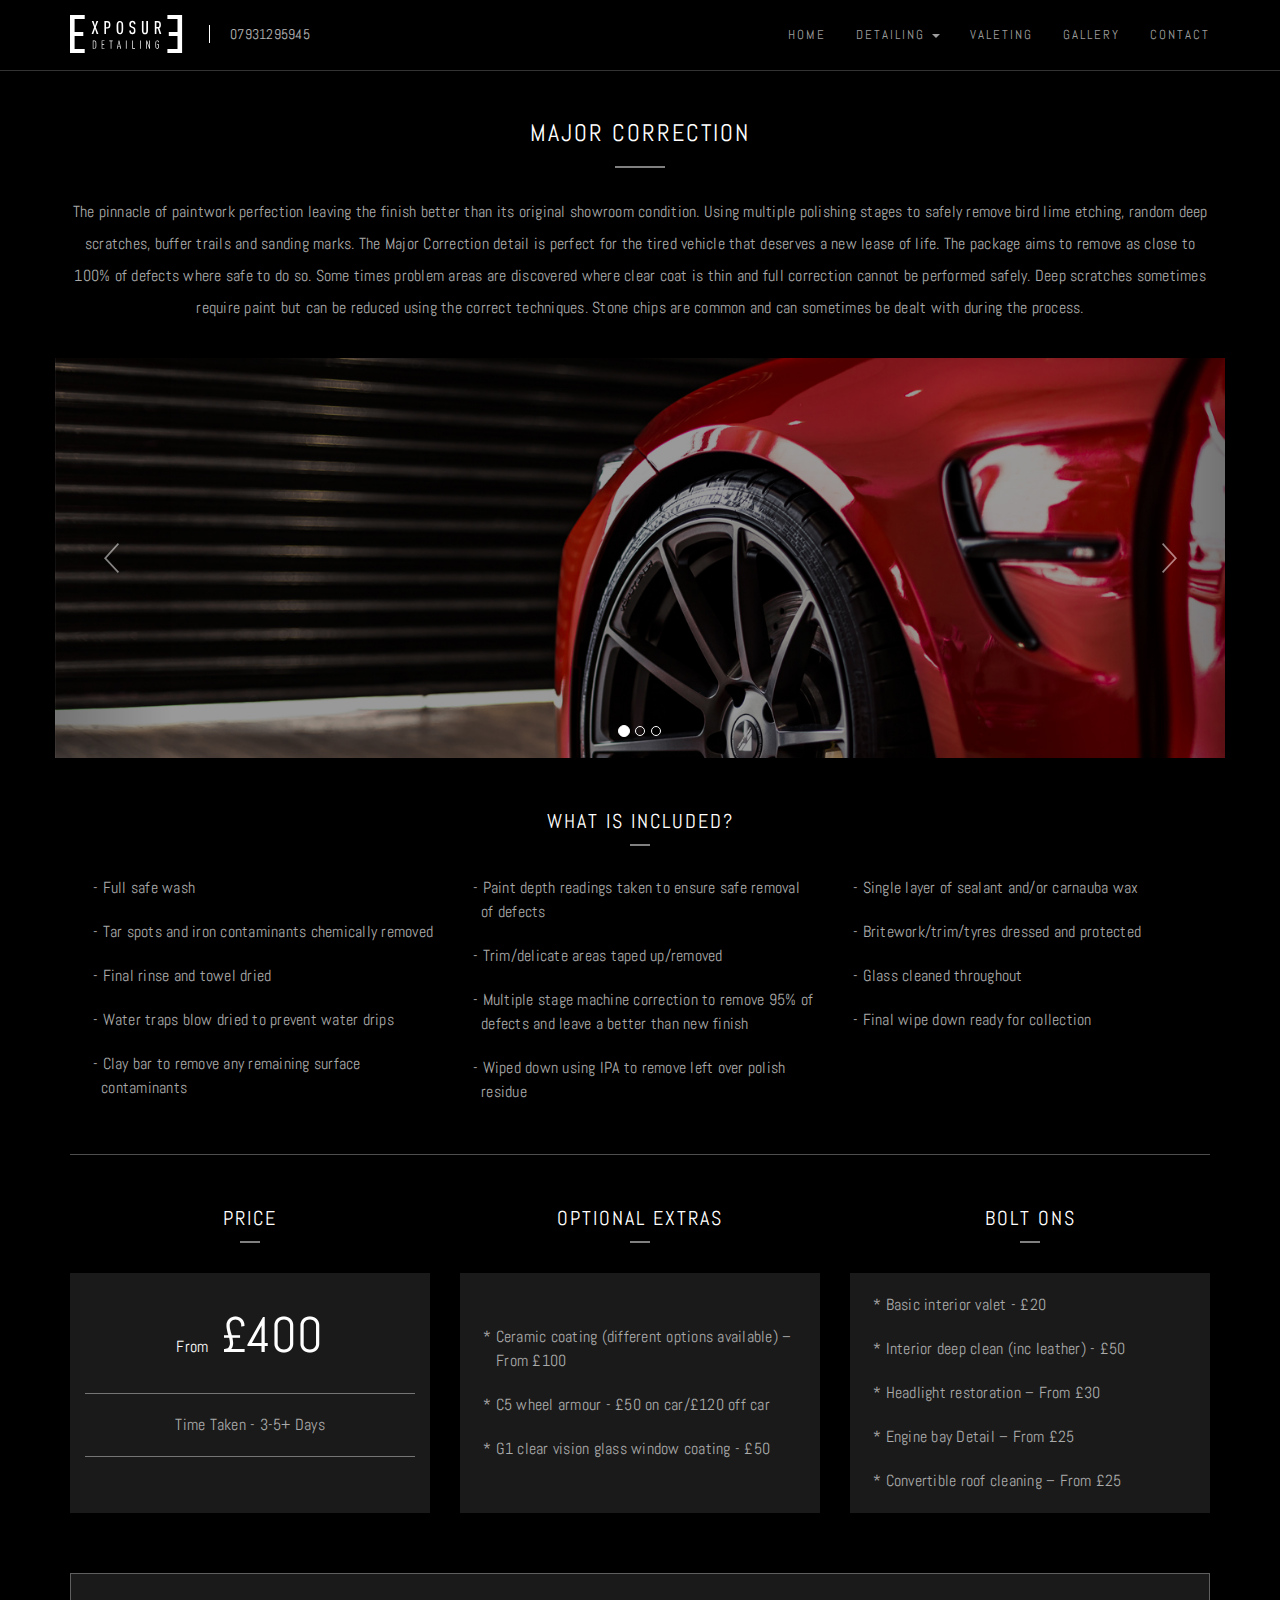
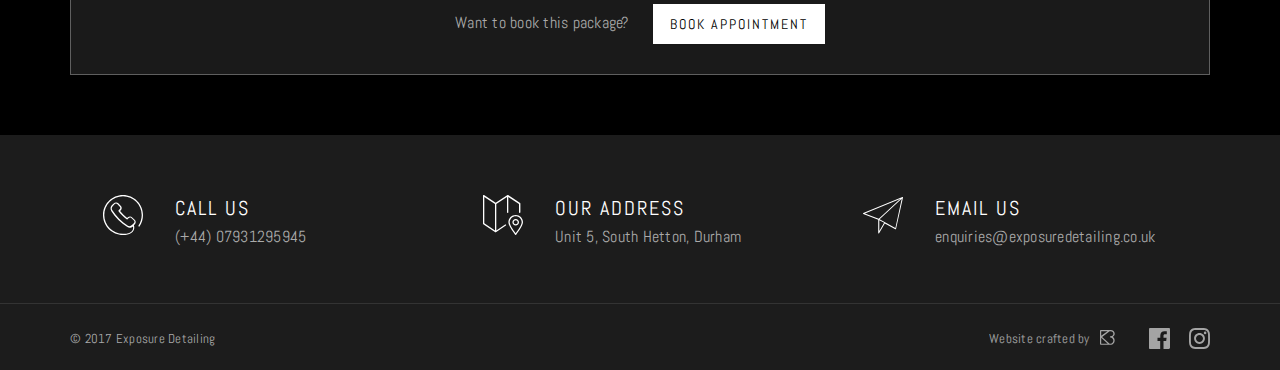
<file: major-correction.html>
<!DOCTYPE html>
<!--[if lt IE 7 ]><html class="ie ie6" lang="en"> <![endif]-->
<!--[if IE 7 ]><html class="ie ie7" lang="en"> <![endif]-->
<!--[if IE 8 ]><html class="ie ie8" lang="en"> <![endif]-->
<!--[if (gte IE 9)|!(IE)]><!--><html lang="en"> <!--<![endif]-->
<head>
    <meta charset="utf-8">    
    <meta http-equiv="X-UA-Compatible" content="IE=edge">
	
	<!-- Mobile Specific Metas -->
    <meta name="viewport" content="width=device-width, initial-scale=1">
    <!-- The above 3 meta tags *must* come first in the head; any other head content must come *after* these tags -->
    
    <title>Exposure Detailing - Major Correction</title>
	<meta http-equiv="content-language" content="en"/>
	<meta name="description" content="Exposure Detailing is a Car Detailing Service based in the North East of England.">
	<meta name="robots" content="index,follow"/>
	<meta name="copyright" content="Copyright (c) 2017 Exposure Detailing - All graphics are copyrighted and can not be used or reproduced in any way without permission."/>

    <!-- Stylesheets -->
    <link href="css/bootstrap.min.css" rel="stylesheet">
    <link href="css/bootstrap-theme.css" rel="stylesheet">
    <link href="css/bootstrap.css" rel="stylesheet">
    <link href="css/main.css" rel="stylesheet">
    <link href="css/flickrgal.css" rel="stylesheet">

    <!-- HTML5 shim and Respond.js for IE8 support of HTML5 elements and media queries -->
    <!-- WARNING: Respond.js doesn't work if you view the page via file:// -->
    <!--[if lt IE 9]>
      <script src="https://oss.maxcdn.com/html5shiv/3.7.3/html5shiv.min.js"></script>
      <script src="https://oss.maxcdn.com/respond/1.4.2/respond.min.js"></script>
    <![endif]-->
    
    <!-- Favicons -->
	<link rel="apple-touch-icon" sizes="180x180" href="apple-touch-icon.png">
	<link rel="icon" type="image/png" href="favicon-32x32.png" sizes="32x32">
	<link rel="icon" type="image/png" href="favicon-16x16.png" sizes="16x16">
	<link rel="icon" type="image/png" href="favicon.ico" sizes="16x16">
	<link rel="icon" type="image/png" href="android-chrome-192x192.png" sizes="192x192">
	<link rel="icon" type="image/png" href="android-chrome-512x512.png" sizes="192x192">
	<link rel="manifest" href="manifest.json">
	<link rel="mask-icon" href="safari-pinned-tab.svg" color="#5bbad5">
	<meta name="theme-color" content="#ffffff">    
    
    <!-- Fonts -->
	<link href='https://fonts.googleapis.com/css?family=Abel' rel='stylesheet' type='text/css'>
	
	<!-- jQuery  -->
    <script src="https://ajax.googleapis.com/ajax/libs/jquery/1.12.4/jquery.min.js"></script>
    <script src="js/bootstrap.min.js"></script>
	<script src="js/index.js"></script>
	<script src="js/jquery.mobile.custom.min.js"></script>	    
</head>

<body class="sticky">	
	<header>
		<div class="header">
			<nav class="navbar navbar-inverse navbar-fixed-top">
		    	<div class="container">
					<div class="navbar-header">
						<button type="button" class="navbar-toggle collapsed" data-toggle="collapse" data-target="#navbar" aria-expanded="false" aria-controls="navbar">
				            <span class="sr-only">Toggle navigation</span>
				            <span class="icon-bar"></span>
				            <span class="icon-bar"></span>
				            <span class="icon-bar"></span>
						</button>
						<a class="navbar-brand" href="index.html">
			            	<div class="logo">Exposure Detailing</div>
			            	<div class="logo-small">Exposure Detailing</div>
			        	</a>
						<div class="contact">
							<span class="seperator"></span>
							<a href="tel:07931295945">07931295945</a>
						</div>
		        	</div>
			        <div id="navbar" class="collapse navbar-collapse">
			        	<ul class="nav navbar-nav navbar-right">
							<li><a href="index.html">Home</a></li>
							<li class="dropdown">
								<a href="#" class="dropdown-toggle" data-toggle="dropdown" role="button" aria-haspopup="true" aria-expanded="false">Detailing <span class="caret"></span></a>
								<ul class="dropdown-menu">
									<li><a href="safe-wash.html">Safe Wash</a></li>
									<li><a href="protection-detail.html">Protection Detail</a></li>
									<li><a href="enhancement-detail.html">Enhancement Detail</a></li>
									<li><a href="minor-correction.html">Minor Correction</a></li>
									<li class="active"><a href="major-correction.html">Major Correction</a></li>
									<li><a href="new-car-detail.html">New Car Detail</a></li>
				    			</ul>
							</li>
							<li><a href="valeting.html">Valeting</a></li>
							<li><a href="gallery.html">Gallery</a></li>
							<li><a href="contact.html">Contact</a></li>
							<li><a href="mailto:enquiries@exposuredetailing.co.uk" class="btn btn-default btn-lg">Book Appointment</a></li>
			        	</ul>
			        </div><!--end navbar -->
		    	</div><!--end container -->
		    </nav><!--end navbar -->
		</div>
	</header>
	
	<main class="sticky-content">
	
	<section>
		<div class="container">
			<div class="title">
				<h2>Major Correction</h2>
			</div>
			<p class="text-center">The pinnacle of paintwork perfection leaving the finish better than its original showroom condition. Using multiple polishing stages to safely remove bird lime etching, random deep scratches, buffer trails and sanding marks. The Major Correction detail is perfect for the tired vehicle that deserves a new lease of life. The package aims to remove as close to 100% of defects where safe to do so. Some times problem areas are discovered where clear coat is thin and full correction cannot be performed safely. Deep scratches sometimes require paint but can be reduced using the correct techniques. Stone chips are common and can sometimes be dealt with during the process.</p>
			<div class="row">
				<div id="myCarousel" class="carousel slide carousel-fade" data-ride="carousel" data-interval="3500">
					<ol class="carousel-indicators">
					    <li data-target="#myCarousel" data-slide-to="0" class="active"></li>
					    <li data-target="#myCarousel" data-slide-to="1"></li>
					    <li data-target="#myCarousel" data-slide-to="2"></li>
					</ol>
					<div class="carousel-inner" role="listbox">
				    	<div class="item active">
							<img src="images/hero.jpg" alt="test" class="image">
				    	</div>
					    <div class="item">
							<img src="images/hero2.jpg" alt="test" class="image">
					    </div>
					    <div class="item">
							<img src="images/hero3.jpg" alt="test" class="image">
					    </div>
					</div>
					<a class="left carousel-control" href="#myCarousel" role="button" data-slide="prev">
				    	<span class="icon-prev" aria-hidden="true"></span>
						<span class="sr-only">Previous</span>
					</a>
					<a class="right carousel-control" href="#myCarousel" role="button" data-slide="next">
				    	<span class="icon-next" aria-hidden="true"></span>
						<span class="sr-only">Next</span>
					</a>
				</div><!--end myCarousel-->
				
				<div class="mb_30 container">
					<div class="title-center">
						<h3>What is included?</h3>
					</div>
					<div class="benefits col-md-4">
						<ul>
							<li><p>- Full safe wash</p></li>
							<li><p>- Tar spots and iron contaminants chemically removed</p></li>
							<li><p>- Final rinse and towel dried</p></li>
							<li><p>- Water traps blow dried to prevent water drips</p></li>
							<li><p>- Clay bar to remove any remaining surface contaminants</p></li>
						</ul>
					</div>
	
					<div class="benefits col-md-4">
						<ul>
							<li><p>- Paint depth readings taken to ensure safe removal of defects</p></li>
							<li><p>- Trim/delicate areas taped up/removed</p></li>
							<li><p>- Multiple stage machine correction to remove 95% of defects and leave a better than new finish</p></li>
							<li><p>- Wiped down using IPA to remove left over polish residue</p></li>
						</ul>
					</div>
					
					<div class="benefits col-md-4">
						<ul>
							<li><p>- Single layer of sealant and/or carnauba wax</p></li>
							<li><p>- Britework/trim/tyres dressed and protected</p></li>
							<li><p>- Glass cleaned throughout</p></li>
							<li><p>- Final wipe down ready for collection</p></li>
						</ul>
					</div>
				</div>
				
				<div class="container">
					<div class="hr"></div>
				</div>
				
			</div><!--end row-->
			
			<div class="extras-wrap row">
				<div class="col-md-4">
					<div class="title-center">
						<h3>Price</h3>
					</div>
					<div class="price-container">
						<h2 class="price"><span>From</span> £400</h2>
						<div class="time-taken">
							<p>Time Taken - 3-5+ Days</p>
						</div>
					</div>
				</div>
				
				<div class="col-md-4">
					<div class="clearfix title-center">
						<h3>Optional Extras</h3>
					</div>
					<div class="extras">
						<ul>
							<li><p>* Ceramic coating (different options available) – From £100</p></li>
							<li><p>* C5 wheel armour - £50 on car/£120 off car</p></li>
							<li><p>* G1 clear vision glass window coating - £50</p></li>
						</ul>			
					</div>			
				</div>
				
				<div class="col-md-4">
					<div class="clearfix title-center">
						<h3>Bolt Ons</h3>
					</div>
					<div class="extras">
						<ul>
							<li><p>* Basic interior valet - £20</p></li>
							<li><p>* Interior deep clean (inc leather) - £50</p></li>
							<li><p>* Headlight restoration – From £30</p></li>
							<li><p>* Engine bay Detail – From £25</p></li>
							<li><p>* Convertible roof cleaning – From £25</p></li>
						</ul>			
					</div>			
				</div>
			</div><!--end extras-wrap row-->
			
			<div class="book">
				<p>Want to book this package? <a href="mailto:enquiries@exposuredetailing.co.uk" class="btn btn-default btn-lg">Book Appointment</a></p>
			</div>
		</div><!--end container-->
	</section>
	
	</main>
	
	<footer>
		<section class="footer-contact">
			<div class="container">
				<div class="row">
					<div class="contact-icons">
						<div class="container">
							<div class="col-md-4">
								<span class="icon call"></span>
								<div class="ml_90">
									<h3>Call Us</h3>
									<p>(+44) 07931295945</p>
								</div>
							</div>
								
							<div class="col-md-4">
								<span class="icon address"></span>
								<div class="ml_90">
									<h3>Our Address</h3>
									<p>Unit 5, South Hetton, Durham</p>
								</div>
							</div>
								
							<div class="col-md-4">
								<span class="icon email"></span>
								<div class="ml_90">
									<h3>Email Us</h3>
									<p><a class="mail" href="mailto:enquiries@exposuredetailing.co.uk">enquiries@exposuredetailing.co.uk</a></p>
								</div>
							</div>
						</div>	
					</div>
				</div>
			</div>
		</section>	
		
		<div class="footer-bottom container">
			<div class="copyright col-md-6">
				<p>&copy; 2017 Exposure Detailing</p>
			</div>
			
			<div class="col-md-6">
				<nav class="social">
			        <ul>
				        <li class="credit"><a class="link" href="http://www.barrymccalvey.co.uk" target="_blank" <p>Website crafted by</p><div class="bm-logo">Barry McCalvey</div></a></li>
			            <li><a class="icon-facebook" href="http://www.facebook.com/ExposureDetailing" target="_blank"><span>Facebook</span></a></li>
			            <li><a class="icon-instagram" href="http://www.instagram.com/ExposureDetailing" target="_blank"><span>Instagram</span></a></li>
			        </ul>     
		    	</nav>
			</div><!--end col-md-6-->
		</div><!--end container-->
	</footer>
	
<script>
	$('.carousel').carousel({
	  interval: 4000
	})
</script>
		
</body>
</html>
</file>
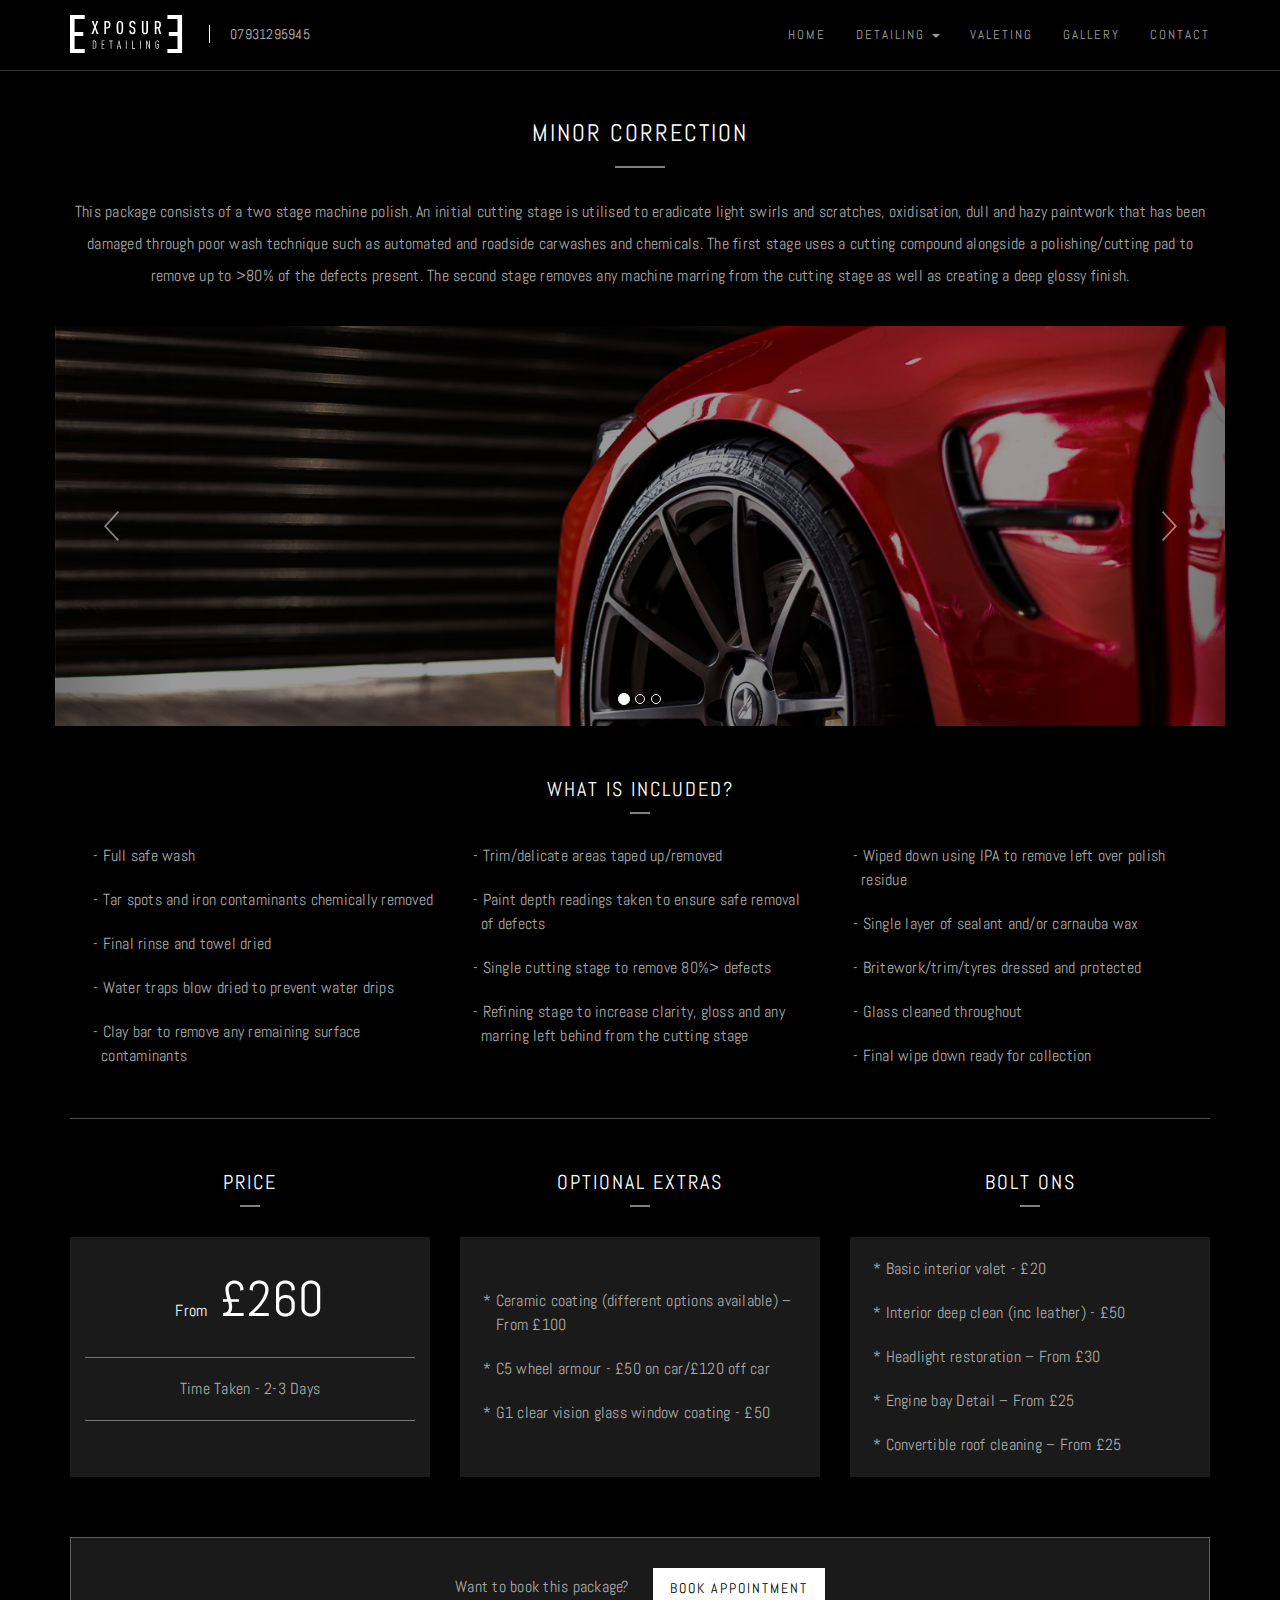
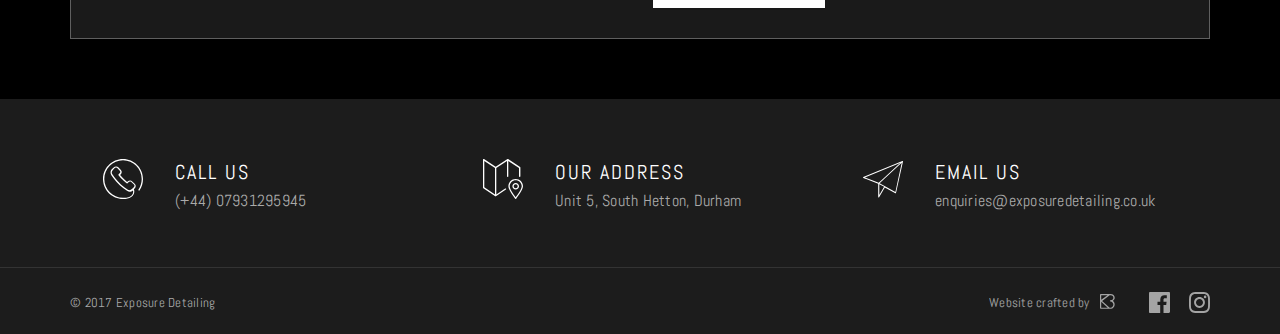
<file: minor-correction.html>
<!DOCTYPE html>
<!--[if lt IE 7 ]><html class="ie ie6" lang="en"> <![endif]-->
<!--[if IE 7 ]><html class="ie ie7" lang="en"> <![endif]-->
<!--[if IE 8 ]><html class="ie ie8" lang="en"> <![endif]-->
<!--[if (gte IE 9)|!(IE)]><!--><html lang="en"> <!--<![endif]-->
<head>
    <meta charset="utf-8">    
    <meta http-equiv="X-UA-Compatible" content="IE=edge">
	
	<!-- Mobile Specific Metas -->
    <meta name="viewport" content="width=device-width, initial-scale=1">
    <!-- The above 3 meta tags *must* come first in the head; any other head content must come *after* these tags -->
    
    <title>Exposure Detailing - Minor Correction</title>
	<meta http-equiv="content-language" content="en"/>
	<meta name="description" content="Exposure Detailing is a Car Detailing Service based in the North East of England.">
	<meta name="robots" content="index,follow"/>
	<meta name="copyright" content="Copyright (c) 2017 Exposure Detailing - All graphics are copyrighted and can not be used or reproduced in any way without permission."/>

    <!-- Stylesheets -->
    <link href="css/bootstrap.min.css" rel="stylesheet">
    <link href="css/bootstrap-theme.css" rel="stylesheet">
    <link href="css/bootstrap.css" rel="stylesheet">
    <link href="css/main.css" rel="stylesheet">
    <link href="css/flickrgal.css" rel="stylesheet">

    <!-- HTML5 shim and Respond.js for IE8 support of HTML5 elements and media queries -->
    <!-- WARNING: Respond.js doesn't work if you view the page via file:// -->
    <!--[if lt IE 9]>
      <script src="https://oss.maxcdn.com/html5shiv/3.7.3/html5shiv.min.js"></script>
      <script src="https://oss.maxcdn.com/respond/1.4.2/respond.min.js"></script>
    <![endif]-->
    
    <!-- Favicons -->
	<link rel="apple-touch-icon" sizes="180x180" href="apple-touch-icon.png">
	<link rel="icon" type="image/png" href="favicon-32x32.png" sizes="32x32">
	<link rel="icon" type="image/png" href="favicon-16x16.png" sizes="16x16">
	<link rel="icon" type="image/png" href="favicon.ico" sizes="16x16">
	<link rel="icon" type="image/png" href="android-chrome-192x192.png" sizes="192x192">
	<link rel="icon" type="image/png" href="android-chrome-512x512.png" sizes="192x192">
	<link rel="manifest" href="manifest.json">
	<link rel="mask-icon" href="safari-pinned-tab.svg" color="#5bbad5">
	<meta name="theme-color" content="#ffffff">    
    
    <!-- Fonts -->
	<link href='https://fonts.googleapis.com/css?family=Abel' rel='stylesheet' type='text/css'>
	
	<!-- jQuery  -->
    <script src="https://ajax.googleapis.com/ajax/libs/jquery/1.12.4/jquery.min.js"></script>
    <script src="js/bootstrap.min.js"></script>
	<script src="js/index.js"></script>
	<script src="js/jquery.mobile.custom.min.js"></script>	    
</head>

<body class="sticky">	
	<header>
		<div class="header">
			<nav class="navbar navbar-inverse navbar-fixed-top">
		    	<div class="container">
					<div class="navbar-header">
						<button type="button" class="navbar-toggle collapsed" data-toggle="collapse" data-target="#navbar" aria-expanded="false" aria-controls="navbar">
				            <span class="sr-only">Toggle navigation</span>
				            <span class="icon-bar"></span>
				            <span class="icon-bar"></span>
				            <span class="icon-bar"></span>
						</button>
						<a class="navbar-brand" href="index.html">
			            	<div class="logo">Exposure Detailing</div>
			            	<div class="logo-small">Exposure Detailing</div>
			        	</a>
						<div class="contact">
							<span class="seperator"></span>
							<a href="tel:07931295945">07931295945</a>
						</div>
		        	</div>
			        <div id="navbar" class="collapse navbar-collapse">
			        	<ul class="nav navbar-nav navbar-right">
							<li><a href="index.html">Home</a></li>
							<li class="dropdown">
								<a href="#" class="dropdown-toggle" data-toggle="dropdown" role="button" aria-haspopup="true" aria-expanded="false">Detailing <span class="caret"></span></a>
								<ul class="dropdown-menu">
									<li><a href="safe-wash.html">Safe Wash</a></li>
									<li><a href="protection-detail.html">Protection Detail</a></li>
									<li><a href="enhancement-detail.html">Enhancement Detail</a></li>
									<li class="active"><a href="minor-correction.html">Minor Correction</a></li>
									<li><a href="major-correction.html">Major Correction</a></li>
									<li><a href="new-car-detail.html">New Car Detail</a></li>
				    			</ul>
							</li>
							<li><a href="valeting.html">Valeting</a></li>
							<li><a href="gallery.html">Gallery</a></li>
							<li><a href="contact.html">Contact</a></li>
							<li><a href="mailto:enquiries@exposuredetailing.co.uk" class="btn btn-default btn-lg">Book Appointment</a></li>
			        	</ul>
			        </div><!--end navbar -->
		    	</div><!--end container -->
		    </nav><!--end navbar -->
		</div>
	</header>
	
	<main class="sticky-content">
	
	<section>
		<div class="container">
			<div class="title">
				<h2>Minor Correction</h2>
			</div>
			<p class="text-center">This package consists of a two stage machine polish. An initial cutting stage is utilised to eradicate light swirls and scratches, oxidisation, dull and hazy paintwork that has been damaged through poor wash technique such as automated and roadside carwashes and chemicals. The first stage uses a cutting compound alongside a polishing/cutting pad to remove up to &gt;80% of the defects present. The second stage removes any machine marring from the cutting stage as well as creating a deep glossy finish.</p>
			<div class="row">
				<div id="myCarousel" class="carousel slide carousel-fade" data-ride="carousel" data-interval="3500">
					<ol class="carousel-indicators">
					    <li data-target="#myCarousel" data-slide-to="0" class="active"></li>
					    <li data-target="#myCarousel" data-slide-to="1"></li>
					    <li data-target="#myCarousel" data-slide-to="2"></li>
					</ol>
					<div class="carousel-inner" role="listbox">
				    	<div class="item active">
							<img src="images/hero.jpg" alt="test" class="image">
				    	</div>
					    <div class="item">
							<img src="images/hero2.jpg" alt="test" class="image">
					    </div>
					    <div class="item">
							<img src="images/hero3.jpg" alt="test" class="image">
					    </div>
					</div>
					<a class="left carousel-control" href="#myCarousel" role="button" data-slide="prev">
				    	<span class="icon-prev" aria-hidden="true"></span>
						<span class="sr-only">Previous</span>
					</a>
					<a class="right carousel-control" href="#myCarousel" role="button" data-slide="next">
				    	<span class="icon-next" aria-hidden="true"></span>
						<span class="sr-only">Next</span>
					</a>
				</div><!--end myCarousel-->
				
				<div class="mb_30 container">
					<div class="title-center">
						<h3>What is included?</h3>
					</div>
					<div class="benefits col-md-4">
						<ul>
							<li><p>- Full safe wash</p></li>
							<li><p>- Tar spots and iron contaminants chemically removed</p></li>
							<li><p>- Final rinse and towel dried</p></li>
							<li><p>- Water traps blow dried to prevent water drips</p></li>
							<li><p>- Clay bar to remove any remaining surface contaminants</p></li>
						</ul>
					</div>
	
					<div class="benefits col-md-4">
						<ul>
							<li><p>- Trim/delicate areas taped up/removed</p></li>
							<li><p>- Paint depth readings taken to ensure safe removal of defects</p></li>
							<li><p>- Single cutting stage to remove 80%&gt; defects</p></li>
							<li><p>- Refining stage to increase clarity, gloss and any marring left behind from the cutting stage</p></li>
						</ul>
					</div>
					
					<div class="benefits col-md-4">
						<ul>
							<li><p>- Wiped down using IPA to remove left over polish residue</p></li>
							<li><p>- Single layer of sealant and/or carnauba wax</p></li>
							<li><p>- Britework/trim/tyres dressed and protected</p></li>
							<li><p>- Glass cleaned throughout</p></li>
							<li><p>- Final wipe down ready for collection</p></li>
						</ul>
					</div>
				</div><!--end container-->
				
				<div class="container">
					<div class="hr"></div>
				</div>
					
			</div><!--end row-->
			
			<div class="extras-wrap row">
				<div class="col-md-4">
					<div class="title-center">
						<h3>Price</h3>
					</div>
					<div class="price-container">
						<h2 class="price"><span>From</span> £260</h2>
						<div class="time-taken">
							<p>Time Taken - 2-3 Days</p>
						</div>
					</div>
				</div>
				
				<div class="col-md-4">
					<div class="clearfix title-center">
						<h3>Optional Extras</h3>
					</div>
					<div class="extras">
						<ul>
							<li><p>* Ceramic coating (different options available) – From £100</p></li>
							<li><p>* C5 wheel armour - £50 on car/£120 off car</p></li>
							<li><p>* G1 clear vision glass window coating - £50</p></li>
						</ul>			
					</div>			
				</div>
				
				<div class="col-md-4">
					<div class="clearfix title-center">
						<h3>Bolt Ons</h3>
					</div>
					<div class="extras">
						<ul>
							<li><p>* Basic interior valet - £20</p></li>
							<li><p>* Interior deep clean (inc leather) - £50</p></li>
							<li><p>* Headlight restoration – From £30</p></li>
							<li><p>* Engine bay Detail – From £25</p></li>
							<li><p>* Convertible roof cleaning – From £25</p></li>
						</ul>			
					</div>			
				</div>
			</div><!--end extras-wrap row-->
			
			<div class="book">
				<p>Want to book this package? <a href="mailto:enquiries@exposuredetailing.co.uk" class="btn btn-default btn-lg">Book Appointment</a></p>
			</div>
		</div><!--end container-->
	</section>
	
	</main>
	
	<footer>
		<section class="footer-contact">
			<div class="container">
				<div class="row">
					<div class="contact-icons">
						<div class="container">
							<div class="col-md-4">
								<span class="icon call"></span>
								<div class="ml_90">
									<h3>Call Us</h3>
									<p>(+44) 07931295945</p>
								</div>
							</div>
								
							<div class="col-md-4">
								<span class="icon address"></span>
								<div class="ml_90">
									<h3>Our Address</h3>
									<p>Unit 5, South Hetton, Durham</p>
								</div>
							</div>
								
							<div class="col-md-4">
								<span class="icon email"></span>
								<div class="ml_90">
									<h3>Email Us</h3>
									<p><a class="mail" href="mailto:enquiries@exposuredetailing.co.uk">enquiries@exposuredetailing.co.uk</a></p>
								</div>
							</div>
						</div>	
					</div>
				</div>
			</div>
		</section>	
		
		<div class="footer-bottom container">
			<div class="copyright col-md-6">
				<p>&copy; 2017 Exposure Detailing</p>
			</div>
			
			<div class="col-md-6">
				<nav class="social">
			        <ul>
				        <li class="credit"><a class="link" href="http://www.barrymccalvey.co.uk" target="_blank" <p>Website crafted by</p><div class="bm-logo">Barry McCalvey</div></a></li>
			            <li><a class="icon-facebook" href="http://www.facebook.com/ExposureDetailing" target="_blank"><span>Facebook</span></a></li>
			            <li><a class="icon-instagram" href="http://www.instagram.com/ExposureDetailing" target="_blank"><span>Instagram</span></a></li>
			        </ul>     
		    	</nav>
			</div><!--end col-md-6-->
		</div><!--end container-->
	</footer>
	
<script>
	$('.carousel').carousel({
	  interval: 4000
	})
</script>
		
</body>
</html>
</file>
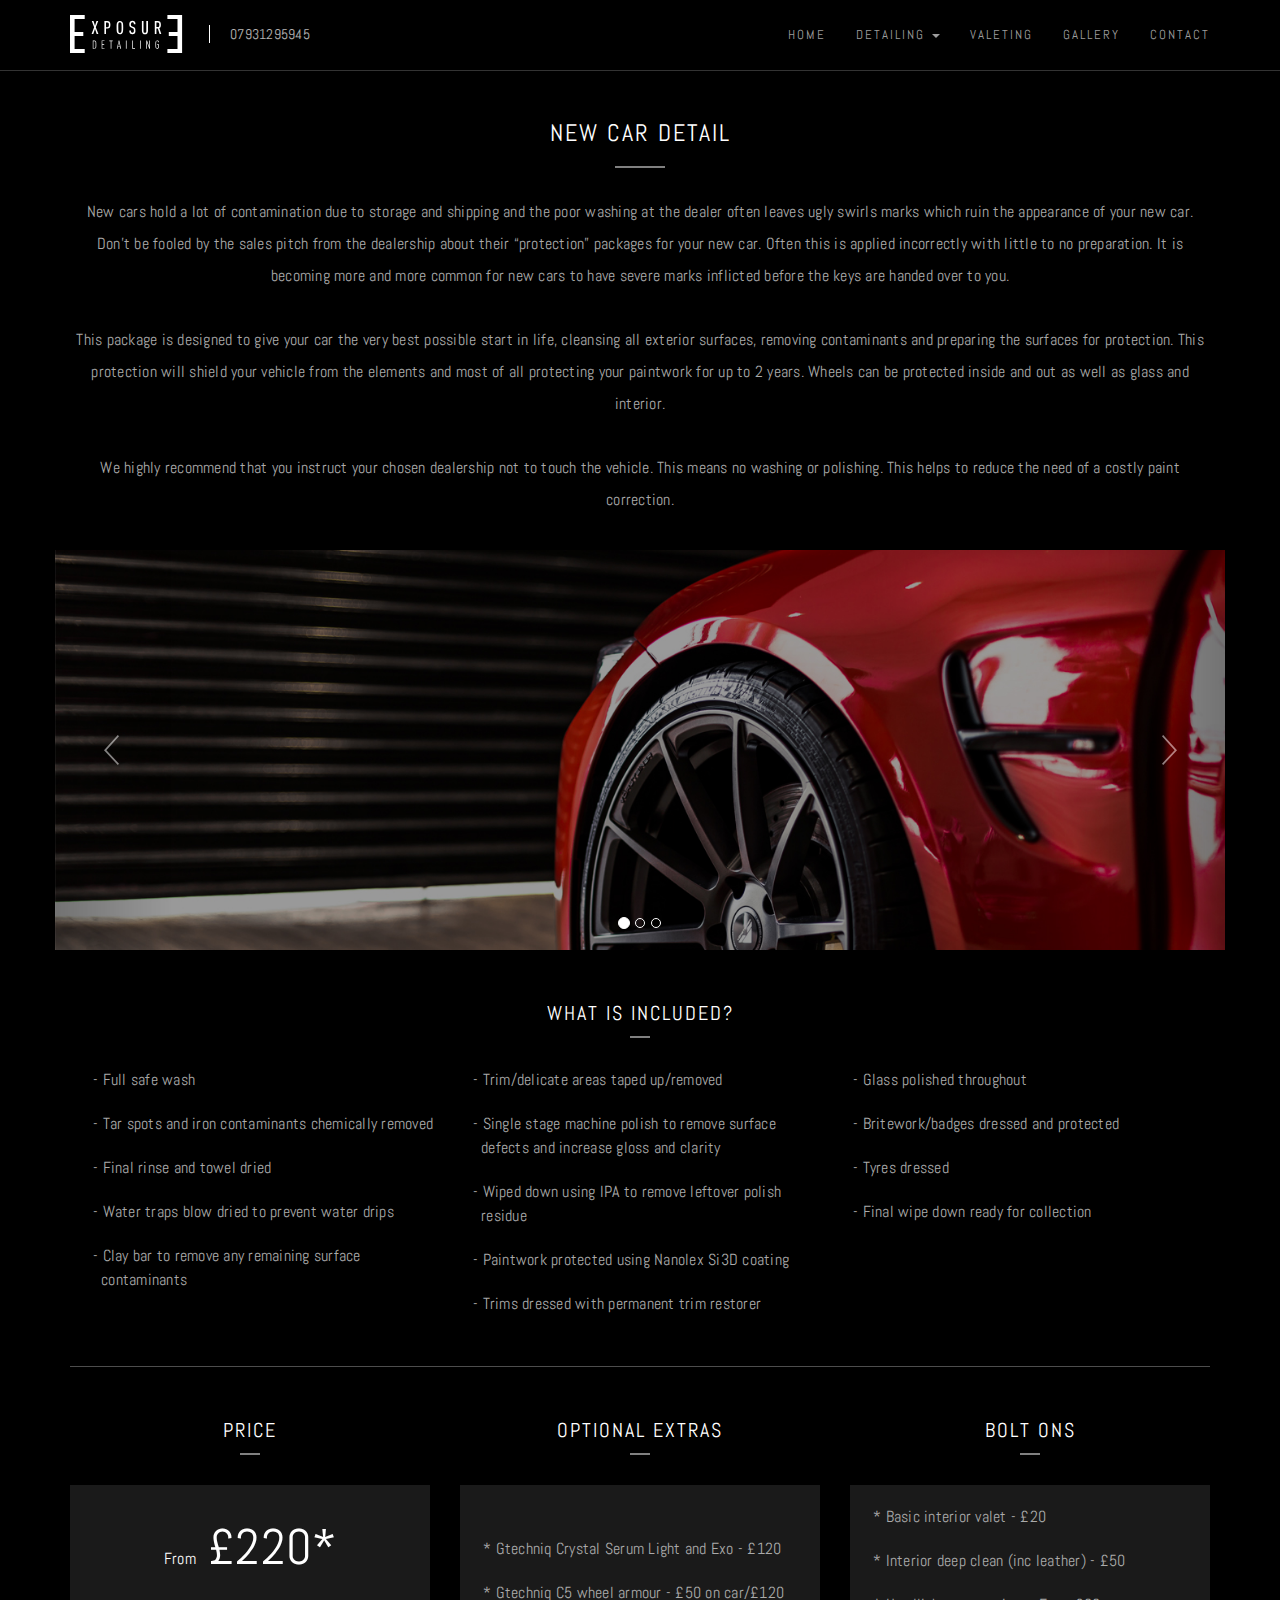
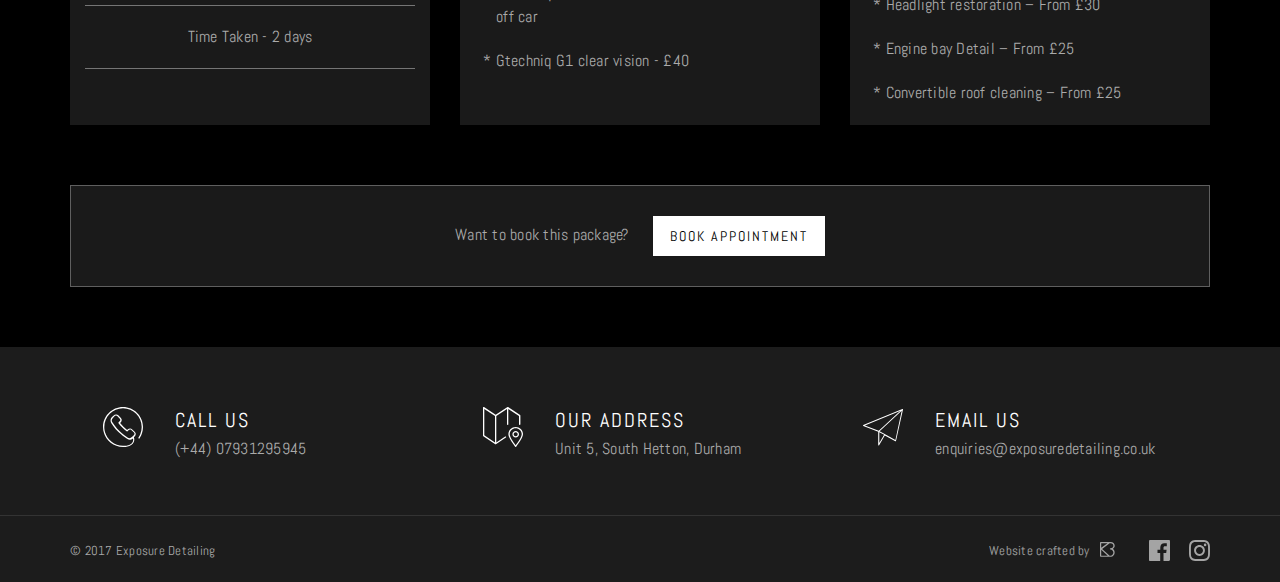
<file: new-car-detail.html>
<!DOCTYPE html>
<!--[if lt IE 7 ]><html class="ie ie6" lang="en"> <![endif]-->
<!--[if IE 7 ]><html class="ie ie7" lang="en"> <![endif]-->
<!--[if IE 8 ]><html class="ie ie8" lang="en"> <![endif]-->
<!--[if (gte IE 9)|!(IE)]><!--><html lang="en"> <!--<![endif]-->
<head>
    <meta charset="utf-8">    
    <meta http-equiv="X-UA-Compatible" content="IE=edge">
	
	<!-- Mobile Specific Metas -->
    <meta name="viewport" content="width=device-width, initial-scale=1">
    <!-- The above 3 meta tags *must* come first in the head; any other head content must come *after* these tags -->
    
    <title>Exposure Detailing - New Car Detail</title>
	<meta http-equiv="content-language" content="en"/>
	<meta name="description" content="Exposure Detailing is a Car Detailing Service based in the North East of England.">
	<meta name="robots" content="index,follow"/>
	<meta name="copyright" content="Copyright (c) 2017 Exposure Detailing - All graphics are copyrighted and can not be used or reproduced in any way without permission."/>

    <!-- Stylesheets -->
    <link href="css/bootstrap.min.css" rel="stylesheet">
    <link href="css/bootstrap-theme.css" rel="stylesheet">
    <link href="css/bootstrap.css" rel="stylesheet">
    <link href="css/main.css" rel="stylesheet">
    <link href="css/flickrgal.css" rel="stylesheet">

    <!-- HTML5 shim and Respond.js for IE8 support of HTML5 elements and media queries -->
    <!-- WARNING: Respond.js doesn't work if you view the page via file:// -->
    <!--[if lt IE 9]>
      <script src="https://oss.maxcdn.com/html5shiv/3.7.3/html5shiv.min.js"></script>
      <script src="https://oss.maxcdn.com/respond/1.4.2/respond.min.js"></script>
    <![endif]-->
    
    <!-- Favicons -->
	<link rel="apple-touch-icon" sizes="180x180" href="apple-touch-icon.png">
	<link rel="icon" type="image/png" href="favicon-32x32.png" sizes="32x32">
	<link rel="icon" type="image/png" href="favicon-16x16.png" sizes="16x16">
	<link rel="icon" type="image/png" href="favicon.ico" sizes="16x16">
	<link rel="icon" type="image/png" href="android-chrome-192x192.png" sizes="192x192">
	<link rel="icon" type="image/png" href="android-chrome-512x512.png" sizes="192x192">
	<link rel="manifest" href="manifest.json">
	<link rel="mask-icon" href="safari-pinned-tab.svg" color="#5bbad5">
	<meta name="theme-color" content="#ffffff">    
    
    <!-- Fonts -->
	<link href='https://fonts.googleapis.com/css?family=Abel' rel='stylesheet' type='text/css'>
	
	<!-- jQuery  -->
    <script src="https://ajax.googleapis.com/ajax/libs/jquery/1.12.4/jquery.min.js"></script>
    <script src="js/bootstrap.min.js"></script>
	<script src="js/index.js"></script>
	<script src="js/jquery.mobile.custom.min.js"></script>	    
</head>

<body class="sticky">	
	<header>
		<div class="header">
			<nav class="navbar navbar-inverse navbar-fixed-top">
		    	<div class="container">
					<div class="navbar-header">
						<button type="button" class="navbar-toggle collapsed" data-toggle="collapse" data-target="#navbar" aria-expanded="false" aria-controls="navbar">
				            <span class="sr-only">Toggle navigation</span>
				            <span class="icon-bar"></span>
				            <span class="icon-bar"></span>
				            <span class="icon-bar"></span>
						</button>
						<a class="navbar-brand" href="index.html">
			            	<div class="logo">Exposure Detailing</div>
			            	<div class="logo-small">Exposure Detailing</div>
			        	</a>
						<div class="contact">
							<span class="seperator"></span>
							<a href="tel:07931295945">07931295945</a>
						</div>
		        	</div>
			        <div id="navbar" class="collapse navbar-collapse">
			        	<ul class="nav navbar-nav navbar-right">
							<li><a href="index.html">Home</a></li>
							<li class="dropdown">
								<a href="#" class="dropdown-toggle" data-toggle="dropdown" role="button" aria-haspopup="true" aria-expanded="false">Detailing <span class="caret"></span></a>
								<ul class="dropdown-menu">
									<li><a href="safe-wash.html">Safe Wash</a></li>
									<li><a href="protection-detail.html">Protection Detail</a></li>
									<li><a href="enhancement-detail.html">Enhancement Detail</a></li>
									<li><a href="minor-correction.html">Minor Correction</a></li>
									<li><a href="major-correction.html">Major Correction</a></li>
									<li class="active"><a href="new-car-detail.html">New Car Detail</a></li>
				    			</ul>
							</li>
							<li><a href="valeting.html">Valeting</a></li>
							<li><a href="gallery.html">Gallery</a></li>
							<li><a href="contact.html">Contact</a></li>
							<li><a href="mailto:enquiries@exposuredetailing.co.uk" class="btn btn-default btn-lg">Book Appointment</a></li>
			        	</ul>
			        </div><!--end navbar -->
		    	</div><!--end container -->
		    </nav><!--end navbar -->
		</div>
	</header>
	
	<main class="sticky-content">
	
	<section>
		<div class="container">
			<div class="title">
				<h2>New Car Detail</h2>
			</div>
			<p class="text-center">New cars hold a lot of contamination due to storage and shipping and the poor washing at the dealer often leaves ugly swirls marks which ruin the appearance of your new car. Don’t be fooled by the sales pitch from the dealership about their “protection” packages for your new car. Often this is applied incorrectly with little to no preparation. It is becoming more and more common for new cars to have severe marks inflicted before the keys are handed over to you. <br><br>This package is designed to give your car the very best possible start in life, cleansing all exterior surfaces, removing contaminants and preparing the surfaces for protection. This protection will shield your vehicle from the elements and most of all protecting your paintwork for up to 2 years. Wheels can be protected inside and out  as well as glass and interior. <br><br>We highly recommend that you instruct your chosen dealership not to touch the vehicle. This means no washing or polishing. This helps to reduce the need of a costly paint correction.</p>
			<div class="row">
				<div id="myCarousel" class="carousel slide carousel-fade" data-ride="carousel" data-interval="3500">
					<ol class="carousel-indicators">
					    <li data-target="#myCarousel" data-slide-to="0" class="active"></li>
					    <li data-target="#myCarousel" data-slide-to="1"></li>
					    <li data-target="#myCarousel" data-slide-to="2"></li>
					</ol>
					<div class="carousel-inner" role="listbox">
				    	<div class="item active">
							<img src="images/hero.jpg" alt="test" class="image">
				    	</div>
					    <div class="item">
							<img src="images/hero2.jpg" alt="test" class="image">
					    </div>
					    <div class="item">
							<img src="images/hero3.jpg" alt="test" class="image">
					    </div>
					</div>
					<a class="left carousel-control" href="#myCarousel" role="button" data-slide="prev">
				    	<span class="icon-prev" aria-hidden="true"></span>
						<span class="sr-only">Previous</span>
					</a>
					<a class="right carousel-control" href="#myCarousel" role="button" data-slide="next">
				    	<span class="icon-next" aria-hidden="true"></span>
						<span class="sr-only">Next</span>
					</a>
				</div><!--end myCarousel-->
				
				<div class="mb_30 container">
					<div class="title-center">
						<h3>What is included?</h3>
					</div>
					<div class="benefits col-md-4">
						<ul>
							<li><p>- Full safe wash</p></li>
							<li><p>- Tar spots and iron contaminants chemically removed</p></li>
							<li><p>- Final rinse and towel dried</p></li>
							<li><p>- Water traps blow dried to prevent water drips</p></li>
							<li><p>- Clay bar to remove any remaining surface contaminants</p></li>
						</ul>
					</div>
					
					<div class="benefits col-md-4">
						<ul>
							<li><p>- Trim/delicate areas taped up/removed</p></li>
							<li><p>- Single stage machine polish to remove surface defects and increase gloss and clarity</p></li>
							<li><p>- Wiped down using IPA to remove leftover polish residue</p></li>
							<li><p>- Paintwork protected using Nanolex Si3D coating</p></li>
							<li><p>- Trims dressed with permanent trim restorer</p></li>
						</ul>
					</div>
					
					<div class="benefits col-md-4">
						<ul>
							<li><p>- Glass polished throughout</p></li>
							<li><p>- Britework/badges dressed and protected</p></li>
							<li><p>- Tyres dressed</p></li>
							<li><p>- Final wipe down ready for collection</p></li>
						</ul>
					</div>
				</div>
	
				<div class="container">
					<div class="hr"></div>
				</div>
					
			</div><!--end row-->
			
			<div class="extras-wrap row">
				<div class="col-md-4">
					<div class="title-center">
						<h3>Price</h3>
					</div>
					<div class="price-container">
						<h2 class="price"><span>From</span> £220*</h2>
						<div class="time-taken">
							<p>Time Taken - 2 days</p>
						</div>
					</div>
	
				</div>
				
				<div class="col-md-4">
					<div class="clearfix title-center">
						<h3>Optional Extras</h3>
					</div>
					<div class="extras">
						<ul>
						<li><p>* Gtechniq Crystal Serum Light and Exo - £120</p></li>
						<li><p>* Gtechniq C5 wheel armour - £50 on car/£120 off car</p></li>
						<li><p>* Gtechniq G1 clear vision - £40</p></li>
						</ul>			
					</div>			
				</div>
				
				<div class="col-md-4">
					<div class="clearfix title-center">
						<h3>Bolt Ons</h3>
					</div>
					<div class="extras">
						<ul>
							<li><p>* Basic interior valet - £20</p></li>
							<li><p>* Interior deep clean (inc leather) - £50</p></li>
							<li><p>* Headlight restoration – From £30</p></li>
							<li><p>* Engine bay Detail – From £25</p></li>
							<li><p>* Convertible roof cleaning – From £25</p></li>
						</ul>			
					</div>			
				</div>
			</div><!--end extras-wrap row-->
			
			<div class="book">
				<p>Want to book this package? <a href="mailto:enquiries@exposuredetailing.co.uk" class="btn btn-default btn-lg">Book Appointment</a></p>
			</div>
		</div><!--end container-->
	</section>
	
	</main>
	
	<footer>
		<section class="footer-contact">
			<div class="container">
				<div class="row">
					<div class="contact-icons">
						<div class="container">
							<div class="col-md-4">
								<span class="icon call"></span>
								<div class="ml_90">
									<h3>Call Us</h3>
									<p>(+44) 07931295945</p>
								</div>
							</div>
								
							<div class="col-md-4">
								<span class="icon address"></span>
								<div class="ml_90">
									<h3>Our Address</h3>
									<p>Unit 5, South Hetton, Durham</p>
								</div>
							</div>
								
							<div class="col-md-4">
								<span class="icon email"></span>
								<div class="ml_90">
									<h3>Email Us</h3>
									<p><a class="mail" href="mailto:enquiries@exposuredetailing.co.uk">enquiries@exposuredetailing.co.uk</a></p>
								</div>
							</div>
						</div>	
					</div>
				</div>
			</div>
		</section>	
		
		<div class="footer-bottom container">
			<div class="copyright col-md-6">
				<p>&copy; 2017 Exposure Detailing</p>
			</div>
			
			<div class="col-md-6">
				<nav class="social">
			        <ul>
				        <li class="credit"><a class="link" href="http://www.barrymccalvey.co.uk" target="_blank" <p>Website crafted by</p><div class="bm-logo">Barry McCalvey</div></a></li>
			            <li><a class="icon-facebook" href="http://www.facebook.com/ExposureDetailing" target="_blank"><span>Facebook</span></a></li>
			            <li><a class="icon-instagram" href="http://www.instagram.com/ExposureDetailing" target="_blank"><span>Instagram</span></a></li>
			        </ul>     
		    	</nav>
			</div><!--end col-md-6-->
		</div><!--end container-->
	</footer>
	
<script>
	$('.carousel').carousel({
	  interval: 4000
	})
</script>
		
</body>
</html>
</file>
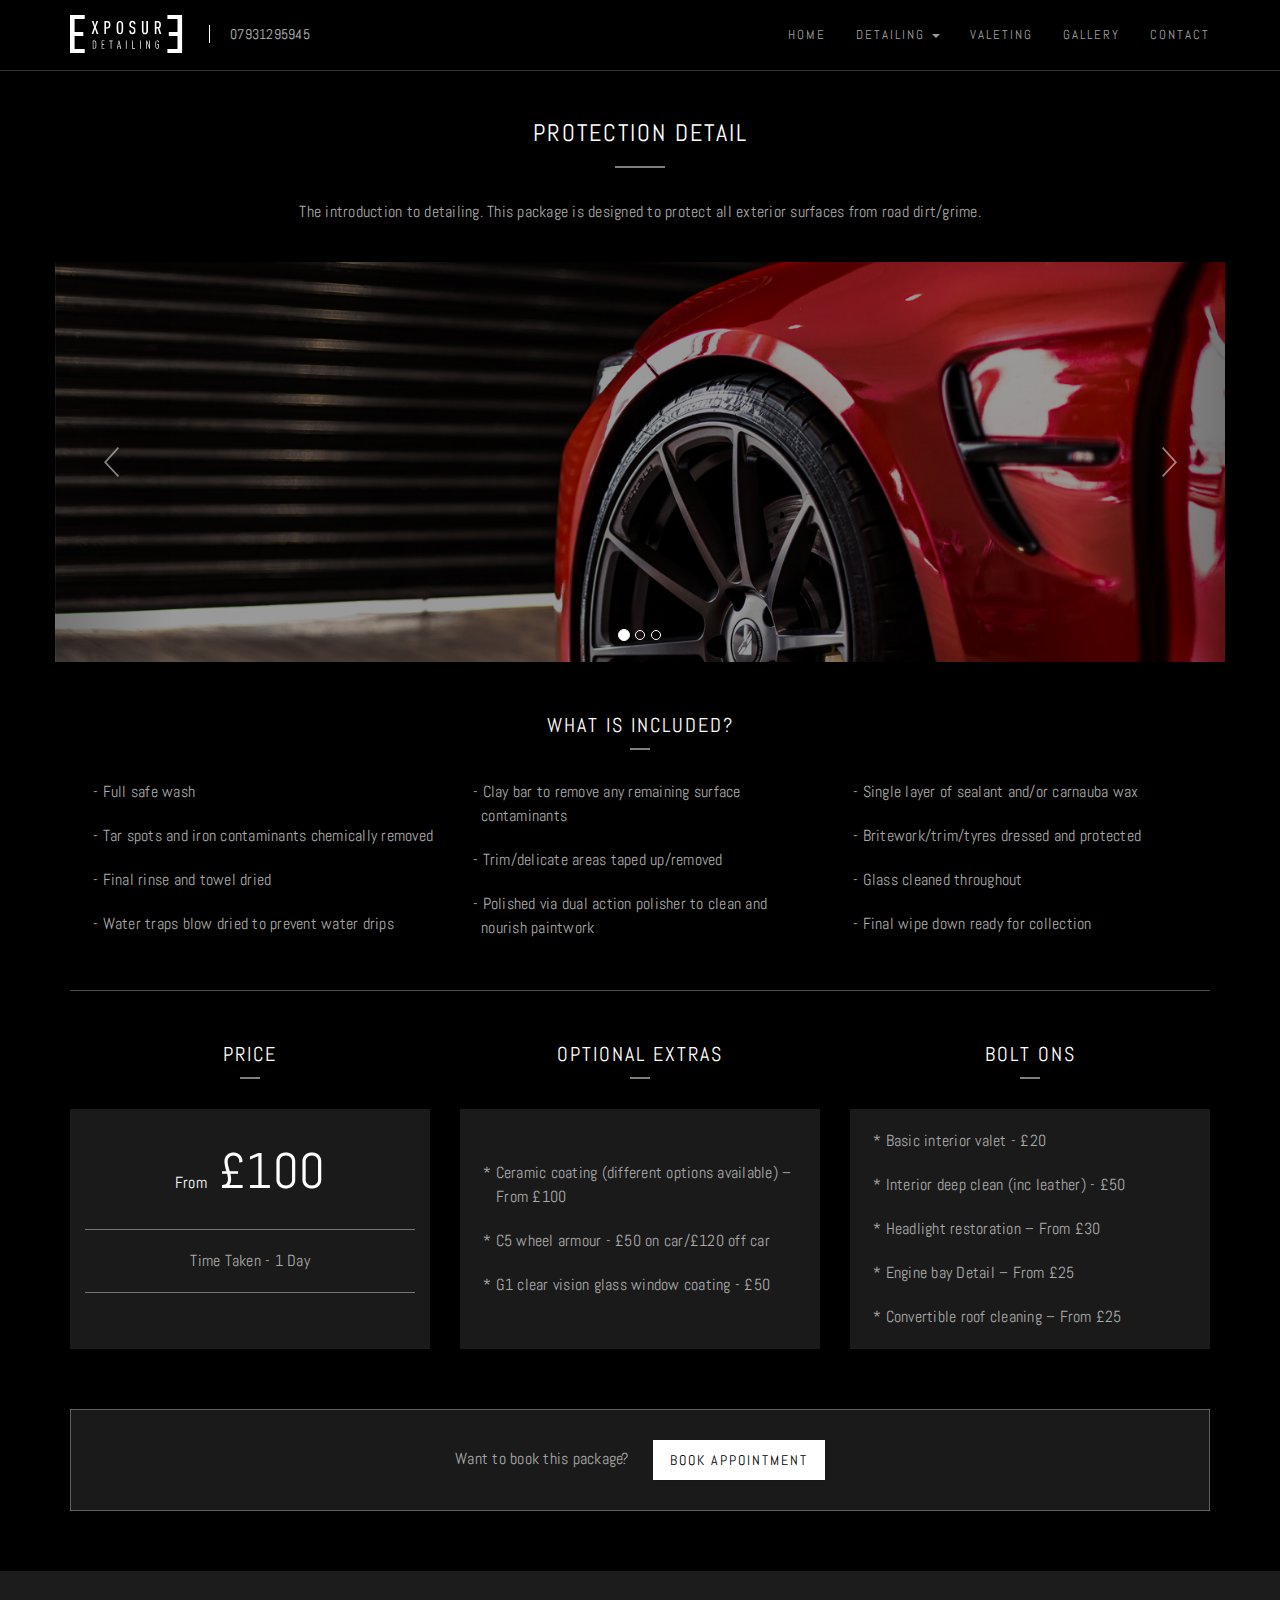
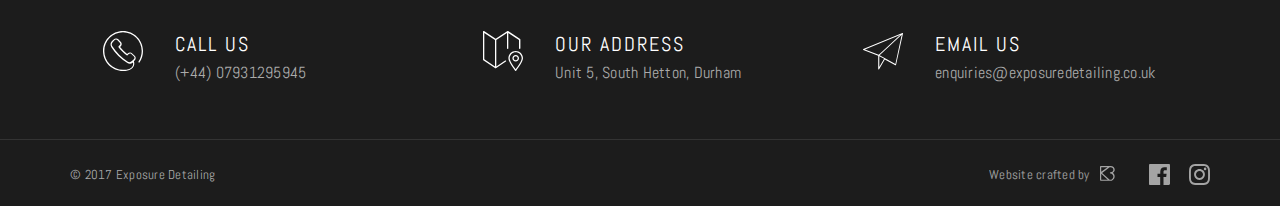
<file: protection-detail.html>
<!DOCTYPE html>
<!--[if lt IE 7 ]><html class="ie ie6" lang="en"> <![endif]-->
<!--[if IE 7 ]><html class="ie ie7" lang="en"> <![endif]-->
<!--[if IE 8 ]><html class="ie ie8" lang="en"> <![endif]-->
<!--[if (gte IE 9)|!(IE)]><!--><html lang="en"> <!--<![endif]-->
<head>
    <meta charset="utf-8">    
    <meta http-equiv="X-UA-Compatible" content="IE=edge">
	
	<!-- Mobile Specific Metas -->
    <meta name="viewport" content="width=device-width, initial-scale=1">
    <!-- The above 3 meta tags *must* come first in the head; any other head content must come *after* these tags -->
    
    <title>Exposure Detailing - Protection Detail</title>
	<meta http-equiv="content-language" content="en"/>
	<meta name="description" content="Exposure Detailing is a Car Detailing Service based in the North East of England.">
	<meta name="robots" content="index,follow"/>
	<meta name="copyright" content="Copyright (c) 2017 Exposure Detailing - All graphics are copyrighted and can not be used or reproduced in any way without permission."/>

    <!-- Stylesheets -->
    <link href="css/bootstrap.min.css" rel="stylesheet">
    <link href="css/bootstrap-theme.css" rel="stylesheet">
    <link href="css/bootstrap.css" rel="stylesheet">
    <link href="css/main.css" rel="stylesheet">
    <link href="css/flickrgal.css" rel="stylesheet">

    <!-- HTML5 shim and Respond.js for IE8 support of HTML5 elements and media queries -->
    <!-- WARNING: Respond.js doesn't work if you view the page via file:// -->
    <!--[if lt IE 9]>
      <script src="https://oss.maxcdn.com/html5shiv/3.7.3/html5shiv.min.js"></script>
      <script src="https://oss.maxcdn.com/respond/1.4.2/respond.min.js"></script>
    <![endif]-->
    
    <!-- Favicons -->
	<link rel="apple-touch-icon" sizes="180x180" href="apple-touch-icon.png">
	<link rel="icon" type="image/png" href="favicon-32x32.png" sizes="32x32">
	<link rel="icon" type="image/png" href="favicon-16x16.png" sizes="16x16">
	<link rel="icon" type="image/png" href="favicon.ico" sizes="16x16">
	<link rel="icon" type="image/png" href="android-chrome-192x192.png" sizes="192x192">
	<link rel="icon" type="image/png" href="android-chrome-512x512.png" sizes="192x192">
	<link rel="manifest" href="manifest.json">
	<link rel="mask-icon" href="safari-pinned-tab.svg" color="#5bbad5">
	<meta name="theme-color" content="#ffffff">    
    
    <!-- Fonts -->
	<link href='https://fonts.googleapis.com/css?family=Abel' rel='stylesheet' type='text/css'>
	
	<!-- jQuery  -->
    <script src="https://ajax.googleapis.com/ajax/libs/jquery/1.12.4/jquery.min.js"></script>
    <script src="js/bootstrap.min.js"></script>
	<script src="js/index.js"></script>
	<script src="js/jquery.mobile.custom.min.js"></script>	    
</head>

<body class="sticky">	
	<header>
		<div class="header">
			<nav class="navbar navbar-inverse navbar-fixed-top">
		    	<div class="container">
					<div class="navbar-header">
						<button type="button" class="navbar-toggle collapsed" data-toggle="collapse" data-target="#navbar" aria-expanded="false" aria-controls="navbar">
				            <span class="sr-only">Toggle navigation</span>
				            <span class="icon-bar"></span>
				            <span class="icon-bar"></span>
				            <span class="icon-bar"></span>
						</button>
						<a class="navbar-brand" href="index.html">
			            	<div class="logo">Exposure Detailing</div>
			            	<div class="logo-small">Exposure Detailing</div>
			        	</a>
						<div class="contact">
							<span class="seperator"></span>
							<a href="tel:07931295945">07931295945</a>
						</div>
		        	</div>
			        <div id="navbar" class="collapse navbar-collapse">
			        	<ul class="nav navbar-nav navbar-right">
							<li><a href="index.html">Home</a></li>
							<li class="dropdown">
								<a href="#" class="dropdown-toggle" data-toggle="dropdown" role="button" aria-haspopup="true" aria-expanded="false">Detailing <span class="caret"></span></a>
								<ul class="dropdown-menu">
									<li><a href="safe-wash.html">Safe Wash</a></li>
									<li class="active"><a href="protection-detail.html">Protection Detail</a></li>
									<li><a href="enhancement-detail.html">Enhancement Detail</a></li>
									<li><a href="minor-correction.html">Minor Correction</a></li>
									<li><a href="major-correction.html">Major Correction</a></li>
									<li><a href="new-car-detail.html">New Car Detail</a></li>
				    			</ul>
							</li>
							<li><a href="valeting.html">Valeting</a></li>
							<li><a href="gallery.html">Gallery</a></li>
							<li><a href="contact.html">Contact</a></li>
							<li><a href="mailto:enquiries@exposuredetailing.co.uk" class="btn btn-default btn-lg">Book Appointment</a></li>
			        	</ul>
			        </div><!--end navbar -->
		    	</div><!--end container -->
		    </nav><!--end navbar -->
		</div><!--end header-->
	</header>
	
	<main class="sticky-content">
	
	<section>
		<div class="container">
			<div class="title">
				<h2>Protection Detail</h2>
			</div>
			<p class="text-center">The introduction to detailing. This package is designed to protect all exterior surfaces from road dirt/grime.</p>
			<div class="row">
				<div id="myCarousel" class="carousel slide carousel-fade" data-ride="carousel" data-interval="3500">
					<ol class="carousel-indicators">
					    <li data-target="#myCarousel" data-slide-to="0" class="active"></li>
					    <li data-target="#myCarousel" data-slide-to="1"></li>
					    <li data-target="#myCarousel" data-slide-to="2"></li>
					</ol>
					<div class="carousel-inner" role="listbox">
				    	<div class="item active">
							<img src="images/hero.jpg" alt="test" class="image">
				    	</div>
					    <div class="item">
							<img src="images/hero2.jpg" alt="test" class="image">
					    </div>
					    <div class="item">
							<img src="images/hero3.jpg" alt="test" class="image">
					    </div>
					</div>
					<a class="left carousel-control" href="#myCarousel" role="button" data-slide="prev">
				    	<span class="icon-prev" aria-hidden="true"></span>
						<span class="sr-only">Previous</span>
					</a>
					<a class="right carousel-control" href="#myCarousel" role="button" data-slide="next">
				    	<span class="icon-next" aria-hidden="true"></span>
						<span class="sr-only">Next</span>
					</a>
				</div><!--end myCarousel-->
				
				<div class="mb_30 container">
					<div class="title-center">
						<h3>What is included?</h3>
					</div>
					<div class="benefits col-md-4">
						<ul>
							<li><p>- Full safe wash</p></li>
							<li><p>- Tar spots and iron contaminants chemically removed</p></li>
							<li><p>- Final rinse and towel dried</p></li>
							<li><p>- Water traps blow dried to prevent water drips</p></li>
						</ul>
					</div>
					
					<div class="benefits col-md-4">
						<ul>
							<li><p>- Clay bar to remove any remaining surface contaminants</p></li>
							<li><p>- Trim/delicate areas taped up/removed</p></li>
							<li><p>- Polished via dual action polisher to clean and nourish paintwork</p></li>
						</ul>
					</div>
					
					<div class="benefits col-md-4">
						<ul>
							<li><p>- Single layer of sealant and/or carnauba wax</p></li>
							<li><p>- Britework/trim/tyres dressed and protected</p></li>
							<li><p>- Glass cleaned throughout</p></li>
							<li><p>- Final wipe down ready for collection</p></li>
						</ul>
					</div>
				</div><!--end container-->
				
				<div class="container">
					<div class="hr"></div>
				</div>
				
			</div><!--end row-->
			
			<div class="extras-wrap row">
				<div class="col-md-4">
					<div class="title-center">
						<h3>Price</h3>
					</div>
					<div class="price-container">
						<h2 class="price"><span>From</span> £100</h2>
						<div class="time-taken">
							<p>Time Taken - 1 Day</p>
						</div>
					</div>
				</div>
				
				<div class="col-md-4">
					<div class="clearfix title-center">
						<h3>Optional Extras</h3>
					</div>
					<div class="extras">
						<ul>
							<li><p>* Ceramic coating (different options available) – From £100</p></li>
							<li><p>* C5 wheel armour - £50 on car/£120 off car</p></li>
							<li><p>* G1 clear vision glass window coating - £50</p></li>
						</ul>			
					</div>			
				</div>
				
				<div class="col-md-4">
					<div class="clearfix title-center">
						<h3>Bolt Ons</h3>
					</div>
					<div class="extras">
						<ul>
							<li><p>* Basic interior valet - £20</p></li>
							<li><p>* Interior deep clean (inc leather) - £50</p></li>
							<li><p>* Headlight restoration – From £30</p></li>
							<li><p>* Engine bay Detail – From £25</p></li>
							<li><p>* Convertible roof cleaning – From £25</p></li>
						</ul>			
					</div>			
				</div>
			</div><!--end extras-wrap row-->
			
			<div class="book">
				<p>Want to book this package? <a href="mailto:enquiries@exposuredetailing.co.uk" class="btn btn-default btn-lg">Book Appointment</a></p>
			</div>
		</div><!--end container-->
	</section>
	
	</main>
	
	<footer>
		<section class="footer-contact">
			<div class="container">
				<div class="row">
					<div class="contact-icons">
						<div class="container">
							<div class="col-md-4">
								<span class="icon call"></span>
								<div class="ml_90">
									<h3>Call Us</h3>
									<p>(+44) 07931295945</p>
								</div>
							</div>
								
							<div class="col-md-4">
								<span class="icon address"></span>
								<div class="ml_90">
									<h3>Our Address</h3>
									<p>Unit 5, South Hetton, Durham</p>
								</div>
							</div>
								
							<div class="col-md-4">
								<span class="icon email"></span>
								<div class="ml_90">
									<h3>Email Us</h3>
									<p><a class="mail" href="mailto:enquiries@exposuredetailing.co.uk">enquiries@exposuredetailing.co.uk</a></p>
								</div>
							</div>
						</div>	
					</div>
				</div>
			</div>
		</section>	
		
		<div class="footer-bottom container">
			<div class="copyright col-md-6">
				<p>&copy; 2017 Exposure Detailing</p>
			</div>
			
			<div class="col-md-6">
				<nav class="social">
			        <ul>
				        <li class="credit"><a class="link" href="http://www.barrymccalvey.co.uk" target="_blank" <p>Website crafted by</p><div class="bm-logo">Barry McCalvey</div></a></li>
			            <li><a class="icon-facebook" href="http://www.facebook.com/ExposureDetailing" target="_blank"><span>Facebook</span></a></li>
			            <li><a class="icon-instagram" href="http://www.instagram.com/ExposureDetailing" target="_blank"><span>Instagram</span></a></li>
			        </ul>     
		    	</nav>
			</div><!--end col-md-6-->
		</div><!--end container-->
	</footer>
	
<script>
	$('.carousel').carousel({
	  interval: 4000
	})
</script>
		
</body>
</html>
</file>
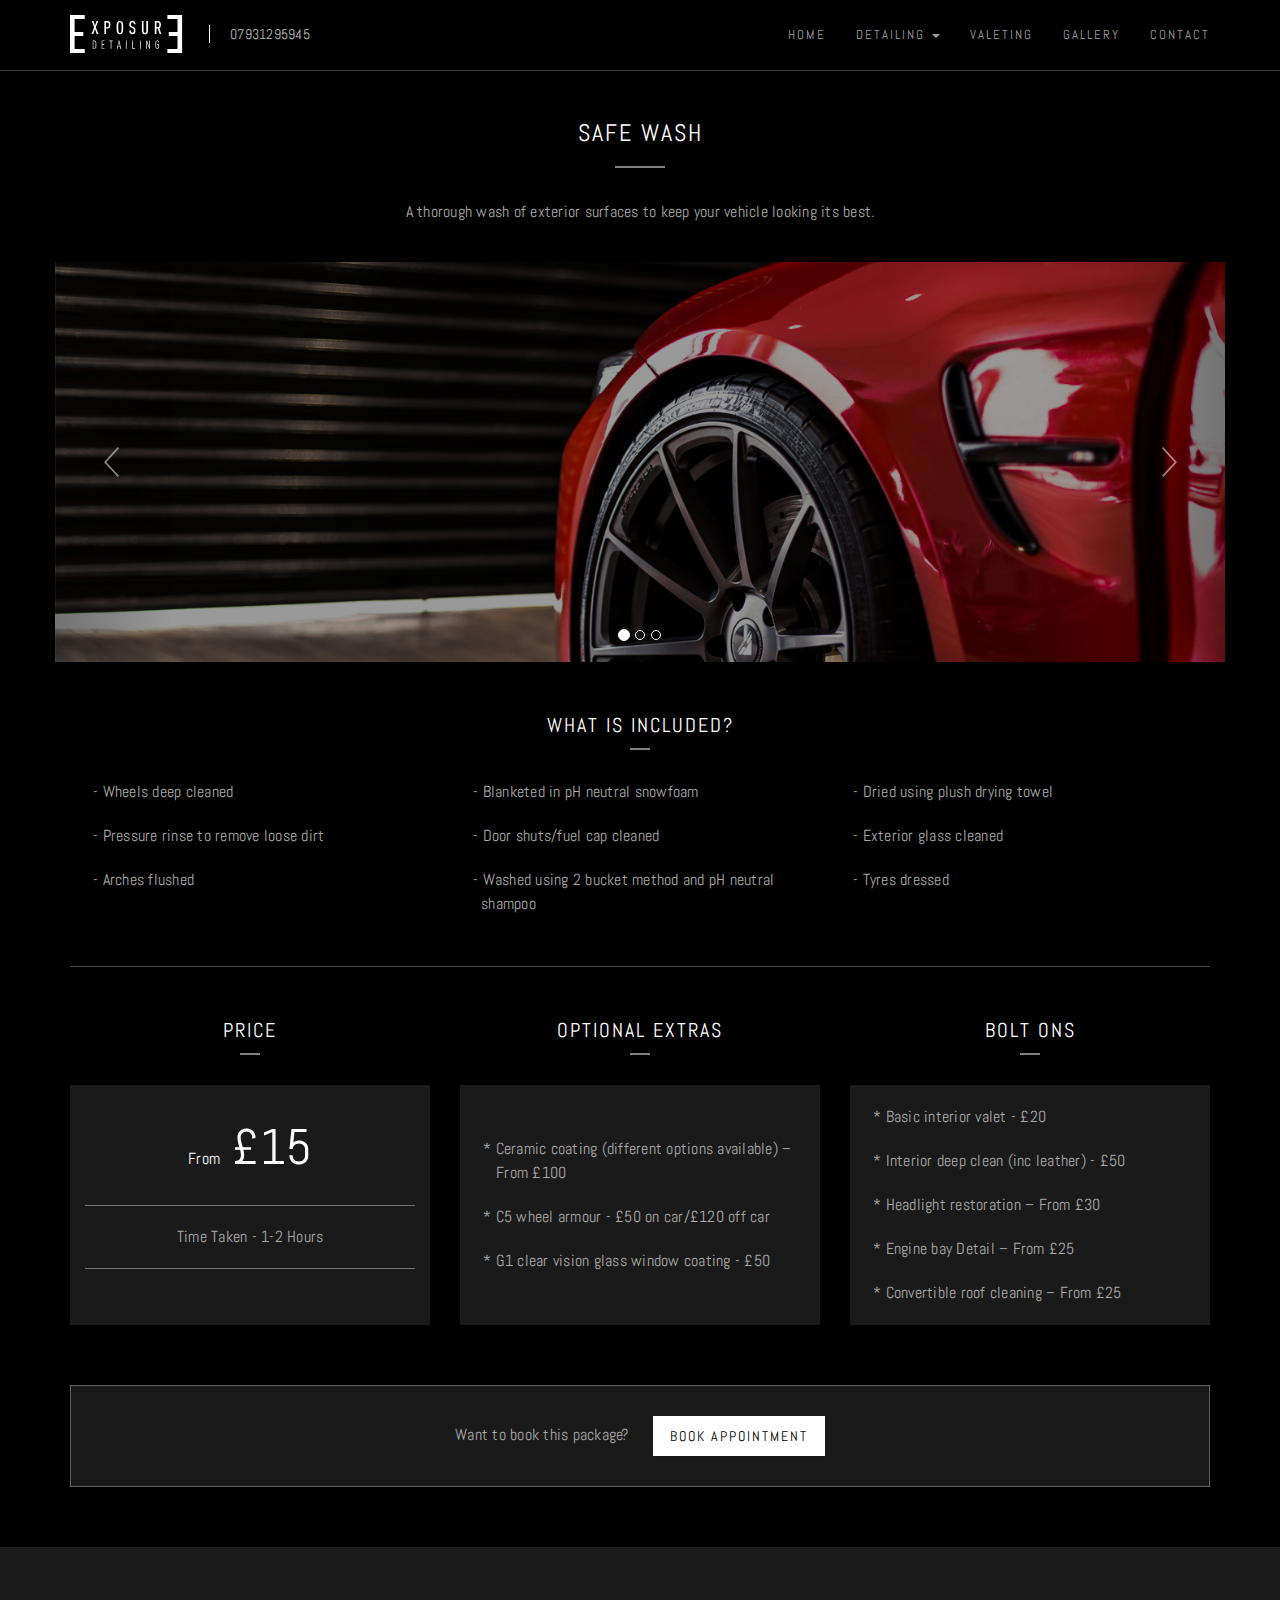
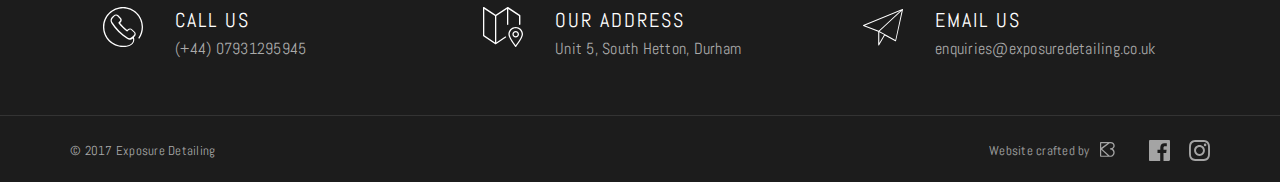
<file: safe-wash.html>
<!DOCTYPE html>
<!--[if lt IE 7 ]><html class="ie ie6" lang="en"> <![endif]-->
<!--[if IE 7 ]><html class="ie ie7" lang="en"> <![endif]-->
<!--[if IE 8 ]><html class="ie ie8" lang="en"> <![endif]-->
<!--[if (gte IE 9)|!(IE)]><!--><html lang="en"> <!--<![endif]-->
<head>
    <meta charset="utf-8">    
    <meta http-equiv="X-UA-Compatible" content="IE=edge">
	
	<!-- Mobile Specific Metas -->
    <meta name="viewport" content="width=device-width, initial-scale=1">
    <!-- The above 3 meta tags *must* come first in the head; any other head content must come *after* these tags -->
    
    <title>Exposure Detailing - Safe Wash</title>
	<meta http-equiv="content-language" content="en"/>
	<meta name="description" content="Exposure Detailing is a Car Detailing Service based in the North East of England.">
	<meta name="robots" content="index,follow"/>
	<meta name="copyright" content="Copyright (c) 2017 Exposure Detailing - All graphics are copyrighted and can not be used or reproduced in any way without permission."/>

    <!-- Stylesheets -->
    <link href="css/bootstrap.min.css" rel="stylesheet">
    <link href="css/bootstrap-theme.css" rel="stylesheet">
    <link href="css/bootstrap.css" rel="stylesheet">
    <link href="css/main.css" rel="stylesheet">
    <link href="css/flickrgal.css" rel="stylesheet">

    <!-- HTML5 shim and Respond.js for IE8 support of HTML5 elements and media queries -->
    <!-- WARNING: Respond.js doesn't work if you view the page via file:// -->
    <!--[if lt IE 9]>
      <script src="https://oss.maxcdn.com/html5shiv/3.7.3/html5shiv.min.js"></script>
      <script src="https://oss.maxcdn.com/respond/1.4.2/respond.min.js"></script>
    <![endif]-->
    
    <!-- Favicons -->
	<link rel="apple-touch-icon" sizes="180x180" href="apple-touch-icon.png">
	<link rel="icon" type="image/png" href="favicon-32x32.png" sizes="32x32">
	<link rel="icon" type="image/png" href="favicon-16x16.png" sizes="16x16">
	<link rel="icon" type="image/png" href="favicon.ico" sizes="16x16">
	<link rel="icon" type="image/png" href="android-chrome-192x192.png" sizes="192x192">
	<link rel="icon" type="image/png" href="android-chrome-512x512.png" sizes="192x192">
	<link rel="manifest" href="manifest.json">
	<link rel="mask-icon" href="safari-pinned-tab.svg" color="#5bbad5">
	<meta name="theme-color" content="#ffffff">    
    
    <!-- Fonts -->
	<link href='https://fonts.googleapis.com/css?family=Abel' rel='stylesheet' type='text/css'>
	
	<!-- jQuery  -->
    <script src="https://ajax.googleapis.com/ajax/libs/jquery/1.12.4/jquery.min.js"></script>
    <script src="js/bootstrap.min.js"></script>
	<script src="js/index.js"></script>
	<script src="js/jquery.mobile.custom.min.js"></script>	    
</head>

<body class="sticky">	
	<header>
		<div class="header">
			<nav class="navbar navbar-inverse navbar-fixed-top">
		    	<div class="container">
					<div class="navbar-header">
						<button type="button" class="navbar-toggle collapsed" data-toggle="collapse" data-target="#navbar" aria-expanded="false" aria-controls="navbar">
				            <span class="sr-only">Toggle navigation</span>
				            <span class="icon-bar"></span>
				            <span class="icon-bar"></span>
				            <span class="icon-bar"></span>
						</button>
						<a class="navbar-brand" href="index.html">
			            	<div class="logo">Exposure Detailing</div>
			            	<div class="logo-small">Exposure Detailing</div>
			        	</a>
						<div class="contact">
							<span class="seperator"></span>
							<a href="tel:07931295945">07931295945</a>
						</div>
		        	</div>
			        <div id="navbar" class="collapse navbar-collapse">
			        	<ul class="nav navbar-nav navbar-right">
							<li><a href="index.html">Home</a></li>
							<li class="dropdown">
								<a href="#" class="dropdown-toggle" data-toggle="dropdown" role="button" aria-haspopup="true" aria-expanded="false">Detailing <span class="caret"></span></a>
								<ul class="dropdown-menu">
									<li class="active"><a href="safe-wash.html">Safe Wash</a></li>
									<li><a href="protection-detail.html">Protection Detail</a></li>
									<li><a href="enhancement-detail.html">Enhancement Detail</a></li>
									<li><a href="minor-correction.html">Minor Correction</a></li>
									<li><a href="major-correction.html">Major Correction</a></li>
									<li><a href="new-car-detail.html">New Car Detail</a></li>
				    			</ul>
							</li>
							<li><a href="valeting.html">Valeting</a></li>
							<li><a href="gallery.html">Gallery</a></li>
							<li><a href="contact.html">Contact</a></li>
							<li><a href="mailto:enquiries@exposuredetailing.co.uk" class="btn btn-default btn-lg">Book Appointment</a></li>
			        	</ul>
			        </div><!--end navbar -->
		    	</div><!--end container -->
		    </nav><!--end navbar -->
		</div><!--end header-->
	</header>
	
	<main class="sticky-content">
	
	<section>
		<div class="container">
			<div class="title">
				<h2>Safe Wash</h2>
			</div>
			<p class="text-center">A thorough wash of exterior surfaces to keep your vehicle looking its best.</p>
			<div class="row">
				<div id="myCarousel" class="carousel slide carousel-fade mb_30" data-ride="carousel" data-interval="3500">
					<ol class="carousel-indicators">
					    <li data-target="#myCarousel" data-slide-to="0" class="active"></li>
					    <li data-target="#myCarousel" data-slide-to="1"></li>
					    <li data-target="#myCarousel" data-slide-to="2"></li>
					</ol>
					<div class="carousel-inner" role="listbox">
				    	<div class="item active">
							<img src="images/hero.jpg" alt="test" class="image">
				    	</div>
					    <div class="item">
							<img src="images/hero2.jpg" alt="test" class="image">
					    </div>
					    <div class="item">
							<img src="images/hero3.jpg" alt="test" class="image">
					    </div>
					</div>
					<a class="left carousel-control" href="#myCarousel" role="button" data-slide="prev">
				    	<span class="icon-prev" aria-hidden="true"></span>
						<span class="sr-only">Previous</span>
					</a>
					<a class="right carousel-control" href="#myCarousel" role="button" data-slide="next">
				    	<span class="icon-next" aria-hidden="true"></span>
						<span class="sr-only">Next</span>
					</a>
				</div><!--end myCarousel-->
				
				<div class="mb_30 container">
					<div class="title-center">
						<h3>What is included?</h3>
					</div>
					<div class="benefits col-md-4">
						<ul>
							<li><p>- Wheels deep cleaned</p></li>
							<li><p>- Pressure rinse to remove loose dirt</p></li>
							<li><p>- Arches flushed</p></li>
						</ul>
					</div>
					
					<div class="benefits col-md-4">
						<ul>
							<li><p>- Blanketed in pH neutral snowfoam</p></li>
							<li><p>- Door shuts/fuel cap cleaned</p></li>
							<li><p>- Washed using 2 bucket method and pH neutral shampoo</p></li>
						</ul>
					</div>
					
					<div class="benefits col-md-4">
						<ul>
							<li><p>- Dried using plush drying towel</p></li>
							<li><p>- Exterior glass cleaned</p></li>
							<li><p>- Tyres dressed</p></li>
						</ul>
					</div>
				</div><!--end container-->
			
				<div class="container">
					<div class="hr"></div>
				</div>
	
			</div><!--end row-->
			
			<div class="extras-wrap row">
				<div class="col-md-4">
					<div class="title-center">
						<h3>Price</h3>
					</div>
					<div class="price-container">
						<h2 class="price"><span>From</span> £15</h2>
						<div class="time-taken">
							<p>Time Taken - 1-2 Hours</p>
						</div>
					</div>
				</div>
				
				<div class="col-md-4">
					<div class="clearfix title-center">
						<h3>Optional Extras</h3>
					</div>
					<div class="extras">
						<ul>
							<li><p>* Ceramic coating (different options available) – From £100</p></li>
							<li><p>* C5 wheel armour - £50 on car/£120 off car</p></li>
							<li><p>* G1 clear vision glass window coating - £50</p></li>
						</ul>			
					</div>			
				</div>
				
				<div class="col-md-4">
					<div class="clearfix title-center">
						<h3>Bolt Ons</h3>
					</div>
					<div class="extras">
						<ul>
							<li><p>* Basic interior valet - £20</p></li>
							<li><p>* Interior deep clean (inc leather) - £50</p></li>
							<li><p>* Headlight restoration – From £30</p></li>
							<li><p>* Engine bay Detail – From £25</p></li>
							<li><p>* Convertible roof cleaning – From £25</p></li>
						</ul>			
					</div>			
				</div>
			</div><!--end extras-wrap row-->
			
			<div class="book">
				<p>Want to book this package? <a href="mailto:enquiries@exposuredetailing.co.uk" class="btn btn-default btn-lg">Book Appointment</a></p>
			</div>
		</div><!--end container-->
	</section>
	
	</main>
	
	<footer>
		<section class="footer-contact">
			<div class="container">
				<div class="row">
					<div class="contact-icons">
						<div class="container">
							<div class="col-md-4">
								<span class="icon call"></span>
								<div class="ml_90">
									<h3>Call Us</h3>
									<p>(+44) 07931295945</p>
								</div>
							</div>
								
							<div class="col-md-4">
								<span class="icon address"></span>
								<div class="ml_90">
									<h3>Our Address</h3>
									<p>Unit 5, South Hetton, Durham</p>
								</div>
							</div>
								
							<div class="col-md-4">
								<span class="icon email"></span>
								<div class="ml_90">
									<h3>Email Us</h3>
									<p><a class="mail" href="mailto:enquiries@exposuredetailing.co.uk">enquiries@exposuredetailing.co.uk</a></p>
								</div>
							</div>
						</div>	
					</div>
				</div>
			</div>
		</section>	
		
		<div class="footer-bottom container">
			<div class="copyright col-md-6">
				<p>&copy; 2017 Exposure Detailing</p>
			</div>
			
			<div class="col-md-6">
				<nav class="social">
			        <ul>
				        <li class="credit"><a class="link" href="http://www.barrymccalvey.co.uk" target="_blank" <p>Website crafted by</p><div class="bm-logo">Barry McCalvey</div></a></li>
			            <li><a class="icon-facebook" href="http://www.facebook.com/ExposureDetailing" target="_blank"><span>Facebook</span></a></li>
			            <li><a class="icon-instagram" href="http://www.instagram.com/ExposureDetailing" target="_blank"><span>Instagram</span></a></li>
			        </ul>     
		    	</nav>
			</div><!--end col-md-6-->
		</div><!--end container-->
	</footer>
	
<script>
	$('.carousel').carousel({
	  interval: 4000
	})
</script>
		
</body>
</html>
</file>
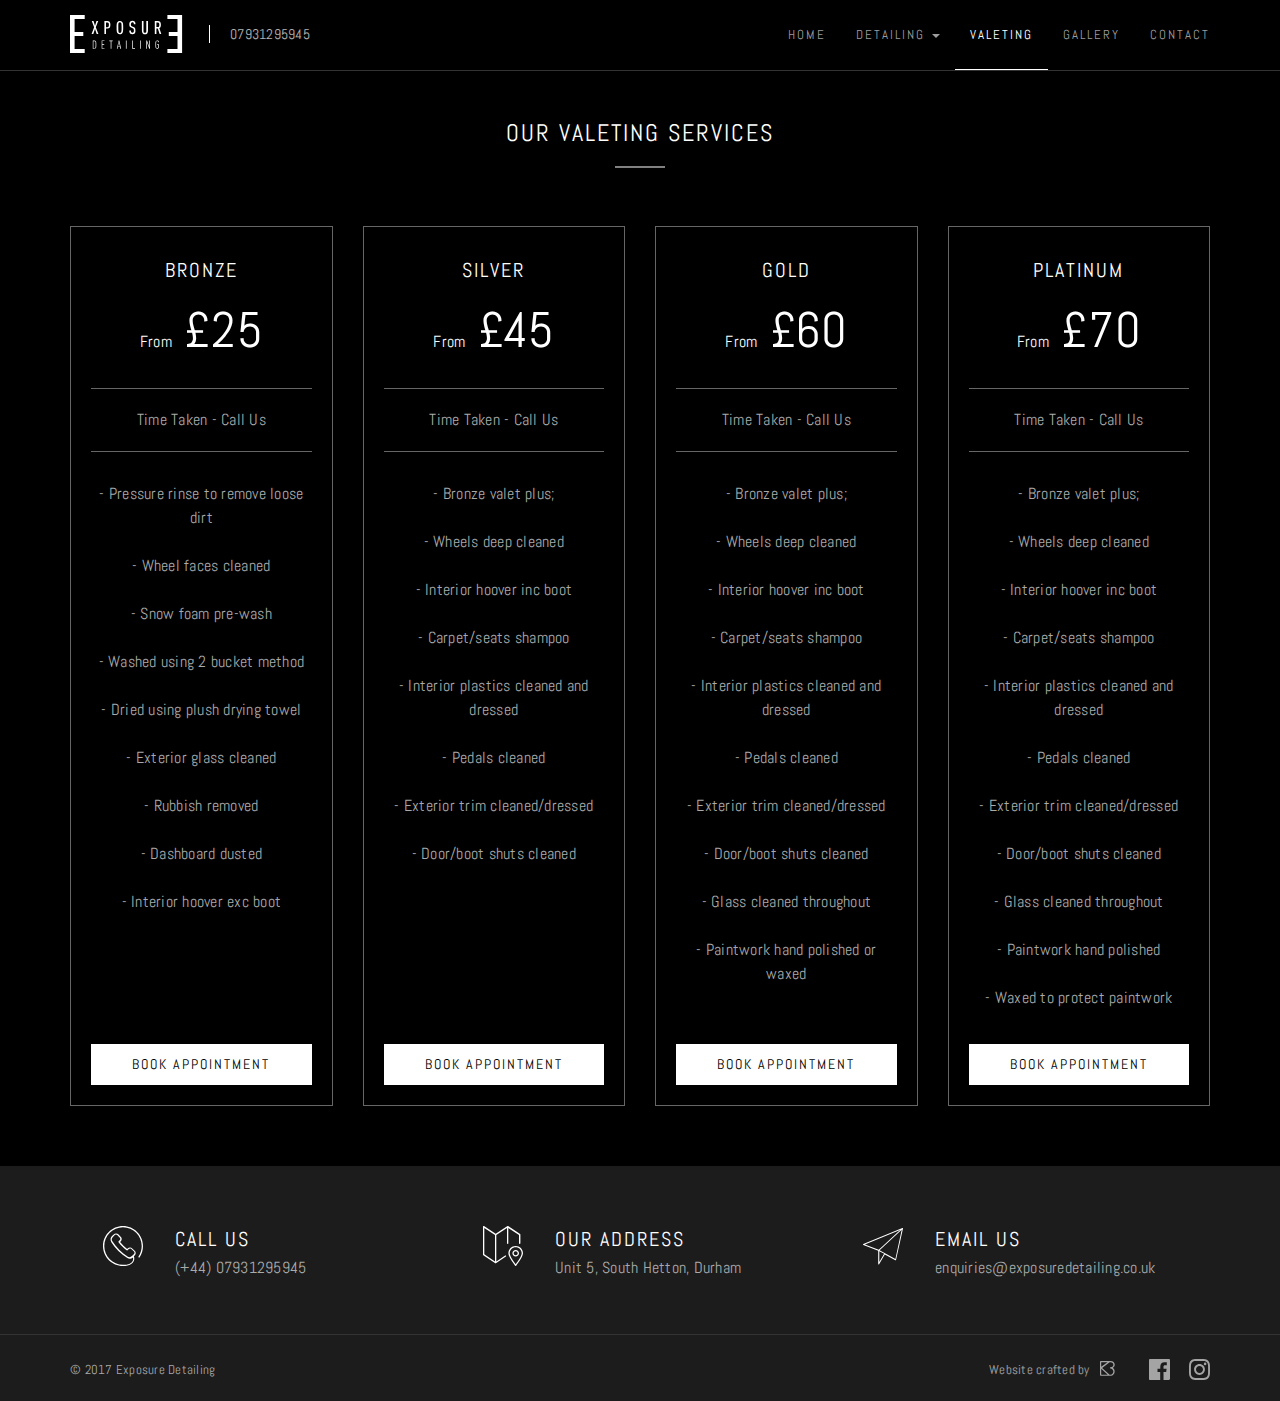
<file: valeting.html>
<!DOCTYPE html>
<!--[if lt IE 7 ]><html class="ie ie6" lang="en"> <![endif]-->
<!--[if IE 7 ]><html class="ie ie7" lang="en"> <![endif]-->
<!--[if IE 8 ]><html class="ie ie8" lang="en"> <![endif]-->
<!--[if (gte IE 9)|!(IE)]><!--><html lang="en"> <!--<![endif]-->
<head>
    <meta charset="utf-8">    
    <meta http-equiv="X-UA-Compatible" content="IE=edge">
	
	<!-- Mobile Specific Metas -->
    <meta name="viewport" content="width=device-width, initial-scale=1">
    <!-- The above 3 meta tags *must* come first in the head; any other head content must come *after* these tags -->
    
    <title>Exposure Detailing - Valeting</title>
	<meta http-equiv="content-language" content="en"/>
	<meta name="description" content="Exposure Detailing is a Car Detailing Service based in the North East of England.">
	<meta name="robots" content="index,follow"/>
	<meta name="copyright" content="Copyright (c) 2017 Exposure Detailing - All graphics are copyrighted and can not be used or reproduced in any way without permission."/>

    <!-- Stylesheets -->
    <link href="css/bootstrap.min.css" rel="stylesheet">
    <link href="css/bootstrap-theme.css" rel="stylesheet">
    <link href="css/bootstrap.css" rel="stylesheet">
    <link href="css/main.css" rel="stylesheet">
    <link href="css/flickrgal.css" rel="stylesheet">

    <!-- HTML5 shim and Respond.js for IE8 support of HTML5 elements and media queries -->
    <!-- WARNING: Respond.js doesn't work if you view the page via file:// -->
    <!--[if lt IE 9]>
      <script src="https://oss.maxcdn.com/html5shiv/3.7.3/html5shiv.min.js"></script>
      <script src="https://oss.maxcdn.com/respond/1.4.2/respond.min.js"></script>
    <![endif]-->
    
    <!-- Favicons -->
	<link rel="apple-touch-icon" sizes="180x180" href="apple-touch-icon.png">
	<link rel="icon" type="image/png" href="favicon-32x32.png" sizes="32x32">
	<link rel="icon" type="image/png" href="favicon-16x16.png" sizes="16x16">
	<link rel="icon" type="image/png" href="favicon.ico" sizes="16x16">
	<link rel="icon" type="image/png" href="android-chrome-192x192.png" sizes="192x192">
	<link rel="icon" type="image/png" href="android-chrome-512x512.png" sizes="192x192">
	<link rel="manifest" href="manifest.json">
	<link rel="mask-icon" href="safari-pinned-tab.svg" color="#5bbad5">
	<meta name="theme-color" content="#ffffff">    
    
    <!-- Fonts -->
	<link href='https://fonts.googleapis.com/css?family=Abel' rel='stylesheet' type='text/css'>
	
	<!-- jQuery  -->
    <script src="https://ajax.googleapis.com/ajax/libs/jquery/1.12.4/jquery.min.js"></script>
    <script src="js/bootstrap.min.js"></script>
	<script src="js/index.js"></script>
	<script src="js/jquery.mobile.custom.min.js"></script>
</head>

<body class="sticky">	
	<header>
		<div class="header">
			<nav class="navbar navbar-inverse navbar-fixed-top">
		    	<div class="container">
					<div class="navbar-header">
						<button type="button" class="navbar-toggle collapsed" data-toggle="collapse" data-target="#navbar" aria-expanded="false" aria-controls="navbar">
				            <span class="sr-only">Toggle navigation</span>
				            <span class="icon-bar"></span>
				            <span class="icon-bar"></span>
				            <span class="icon-bar"></span>
						</button>
						<a class="navbar-brand" href="index.html">
			            	<div class="logo">Exposure Detailing</div>
			            	<div class="logo-small">Exposure Detailing</div>
			        	</a>
						<div class="contact">
							<span class="seperator"></span>
							<a href="tel:07931295945">07931295945</a>
						</div>
		        	</div>
			        <div id="navbar" class="collapse navbar-collapse">
			        	<ul class="nav navbar-nav navbar-right">
							<li><a href="index.html">Home</a></li>
							<li class="dropdown">
								<a href="#" class="dropdown-toggle" data-toggle="dropdown" role="button" aria-haspopup="true" aria-expanded="false">Detailing <span class="caret"></span></a>
								<ul class="dropdown-menu">
									<li><a href="safe-wash.html">Safe Wash</a></li>
									<li><a href="protection-detail.html">Protection Detail</a></li>
									<li><a href="enhancement-detail.html">Enhancement Detail</a></li>
									<li><a href="minor-correction.html">Minor Correction</a></li>
									<li><a href="major-correction.html">Major Correction</a></li>
									<li><a href="new-car-detail.html">New Car Detail</a></li>
				    			</ul>
							</li>
							<li class="active"><a href="valeting.html">Valeting</a></li>
							<li><a href="gallery.html">Gallery</a></li>
							<li><a href="contact.html">Contact</a></li>
							<li><a href="mailto:enquiries@exposuredetailing.co.uk" class="btn btn-default btn-lg">Book Appointment</a></li>
			        	</ul>
			        </div><!--end navbar -->
		    	</div><!--end container -->
		    </nav><!--end navbar -->
		</div><!--end header-->
	</header>
	
	<main class="sticky-content">
	
	<section>
		<div class="container">
			<div class="title">
				<h2>Our Valeting Services</h2>
			</div>
			<div class="row">
				<div class="full-width text-center col-xs-6 col-sm-3">
					<div class="service">
						<h3>Bronze</h3>
						<h2 class="price"><span>From</span> £25</h2>
						<div class="time-taken">
							<p>Time Taken - Call Us</p>
						</div>
						<div class="content">
							<ul class="min">
								<li>- Pressure rinse to remove loose dirt</li><br>
								<li>- Wheel faces cleaned</li><br>
								<li>- Snow foam pre-wash</li><br>
								<li>- Washed using 2 bucket method</li><br>
								<li>- Dried using plush drying towel</li><br>
								<li>- Exterior glass cleaned</li><br>
								<li>- Rubbish removed</li><br>
								<li>- Dashboard dusted</li><br>
								<li>- Interior hoover exc boot</li><br>
							</ul>
							<a href="mailto:enquiries@exposuredetailing.co.uk" class="btn btn-default btn-lg">Book Appointment</a>
						</div><!--end content-->
					</div><!--end service-->
				</div><!--end full-width-->		
				
				<div class="full-width text-center col-xs-6 col-sm-3">
					<div class="service">
						<h3>Silver</h3>
						<h2 class="price"><span>From</span> £45</h2>
						<div class="time-taken">
							<p>Time Taken - Call Us</p>
						</div>
						<div class="content">
							<ul class="min">
								<li>- Bronze valet plus;</li><br>
								<li>- Wheels deep cleaned</li><br>
								<li>- Interior hoover inc boot</li><br>
								<li>- Carpet/seats shampoo</li><br>
								<li>- Interior plastics cleaned and dressed</li><br>
								<li>- Pedals cleaned</li><br>
								<li>- Exterior trim cleaned/dressed</li><br>
								<li>- Door/boot shuts cleaned</li><br>
							</ul>
							<a href="mailto:enquiries@exposuredetailing.co.uk" class="btn btn-default btn-lg">Book Appointment</a>
						</div><!--end content-->
					</div><!--end service-->
				</div><!--end full-width-->	
								
				<div class="full-width text-center col-xs-6 col-sm-3">
					<div class="service">
						<h3>Gold</h3>
						<h2 class="price"><span>From</span> £60</h2>
						<div class="time-taken">
							<p>Time Taken - Call Us</p>
						</div>
						<div class="content">
							<ul class="min">
								<li>- Bronze valet plus;</li><br>
								<li>- Wheels deep cleaned</li><br>
								<li>- Interior hoover inc boot</li><br>
								<li>- Carpet/seats shampoo</li><br>
								<li>- Interior plastics cleaned and dressed</li><br>
								<li>- Pedals cleaned</li><br>
								<li>- Exterior trim cleaned/dressed</li><br>
								<li>- Door/boot shuts cleaned</li><br>
								<li>- Glass cleaned throughout</li><br>
								<li>- Paintwork hand polished or waxed</li><br>
							</ul>
							<a href="mailto:enquiries@exposuredetailing.co.uk" class="btn btn-default btn-lg">Book Appointment</a>
						</div>
					</div><!--end service-->
				</div>
					
				<div class="full-width text-center col-xs-6 col-sm-3">
					<div class="service">
						<h3>Platinum</h3>
						<h2 class="price"><span>From</span> £70</h2>
						<div class="time-taken">
							<p>Time Taken - Call Us</p>
						</div>
						<div class="content">
							<ul class="min">
								<li>- Bronze valet plus;</li><br>
								<li>- Wheels deep cleaned</li><br>
								<li>- Interior hoover inc boot</li><br>
								<li>- Carpet/seats shampoo</li><br>
								<li>- Interior plastics cleaned and dressed</li><br>
								<li>- Pedals cleaned</li><br>
								<li>- Exterior trim cleaned/dressed</li><br>
								<li>- Door/boot shuts cleaned</li><br>
								<li>- Glass cleaned throughout</li><br>
								<li>- Paintwork hand polished</li><br>
								<li>- Waxed to protect paintwork</li><br>
							</ul>
							<a href="mailto:enquiries@exposuredetailing.co.uk" class="btn btn-default btn-lg">Book Appointment</a>
						</div>
					</div><!--end service-->
				</div><!--end full-width-->	
			</div><!--end row-->
		</div><!--end container-->
	</section>
	
	</main>
	
	<footer>
		<section class="footer-contact">
			<div class="container">
				<div class="row">
					<div class="contact-icons">
						<div class="container">
							<div class="col-md-4">
								<span class="icon call"></span>
								<div class="ml_90">
									<h3>Call Us</h3>
									<p>(+44) 07931295945</p>
								</div>
							</div>
								
							<div class="col-md-4">
								<span class="icon address"></span>
								<div class="ml_90">
									<h3>Our Address</h3>
									<p>Unit 5, South Hetton, Durham</p>
								</div>
							</div>
								
							<div class="col-md-4">
								<span class="icon email"></span>
								<div class="ml_90">
									<h3>Email Us</h3>
									<p><a class="mail" href="mailto:enquiries@exposuredetailing.co.uk">enquiries@exposuredetailing.co.uk</a></p>
								</div>
							</div>
						</div>	
					</div>
				</div>
			</div>
		</section>	
		
		<div class="footer-bottom container">
			<div class="copyright col-md-6">
				<p>&copy; 2017 Exposure Detailing</p>
			</div>
			
			<div class="col-md-6">
				<nav class="social">
			        <ul>
				        <li class="credit"><a class="link" href="http://www.barrymccalvey.co.uk" target="_blank" <p>Website crafted by</p><div class="bm-logo">Barry McCalvey</div></a></li>
			            <li><a class="icon-facebook" href="http://www.facebook.com/ExposureDetailing" target="_blank"><span>Facebook</span></a></li>
			            <li><a class="icon-instagram" href="http://www.instagram.com/ExposureDetailing" target="_blank"><span>Instagram</span></a></li>
			        </ul>     
		    	</nav>
			</div><!--end col-md-6-->
		</div><!--end container-->
	</footer>
	
</body>
</html>
</file>
<file: css/main.css>
/*STYLES*/

html {
    position: relative;
    min-height: 100%;
}

body {
    font-family: "Abel", Helvetica, Arial, sans-serif;
    font-size: 16px;
    height: 100%;
    letter-spacing: 0.25px;
    line-height: 2;
    color: #aaaaaa;
    background: #000000;
	max-width: 100%;
    overflow-x: hidden;
    padding-top: 70px;
	text-rendering: optimizeLegibility;
	-webkit-font-smoothing: subpixel-antialiased;
}

.sticky {
	display: flex;
	min-height: 100vh;
	flex-direction: column;
}

@media screen and (-ms-high-contrast: active), (-ms-high-contrast: none) {
	.sticky {
		display: block; /* for IE to behave */
	}
}

.sticky-content {
	flex: 1;
}

.group:before,
.group:after {
    content: "";
    display: table;
} 
.group:after {
    clear: both;
}
.group {
    zoom: 1; /* For IE 6/7 (trigger hasLayout) */
}
 
.clearfix {
	clear: both;
}

a, a:hover {
	cursor: hand;
	color: #ffffff;
	-webkit-transition: all 0.3s ease-in;
	-moz-transition: all 0.3s ease-in;
	-ms-transition: all 0.3s ease-in;
	-o-transition: all 0.3s ease-in;
	transition: all 0.3s ease-in;
	text-decoration: none;
}

ul {
	list-style: none;
	padding: 0;
	line-height: 2.5;
}

/****** Typography ******/

.navbar-nav > li > a {
	font-size:13px;
	text-transform: uppercase;
	letter-spacing: 2px;
	color: #ffffff;
}

h1 {
	font-size: 40px;
}

h2 {
	font-size: 24px;
}

h3 {
	font-size: 20px;
	text-transform: uppercase;
	letter-spacing: 2px;
	margin-bottom: 30px;
	color: #ffffff;
	line-height: 1.3;
}

h4 {
	font-size: 18px;
	text-transform: uppercase;
	letter-spacing: 2px;
	margin-bottom: 30px;
}

p {
    font-family: "Abel", Helvetica, Arial, sans-serif;
	font-size: 16px;
	text-rendering: optimizeLegibility;
}

/****** Utility Classes ******/

.mt_5 {
	margin-top: 5%;
}

.mt_10 {
	margin-top: 10%;
}

.ml_90 {
	margin-left: 90px;
}

.mb_15 {
	margin-bottom: 15px;
}

.mb_30 {
	margin-bottom: 30px;
}

.pr_30 {
	padding-right: 30px;
}

/****** Main Styles ******/

.col-xs-15,
.col-sm-15,
.col-md-15,
.col-lg-15 {
    position: relative;
    min-height: 1px;
    padding-right: 10px;
    padding-left: 10px;
}

.col-xs-15 {
    width: 20%;
    float: left;
}
@media (min-width: 768px) {
.col-sm-15 {
        width: 20%;
        float: left;
    }
}
@media (min-width: 992px) {
    .col-md-15 {
        width: 20%;
        float: left;
    }
}
@media (min-width: 1200px) {
    .col-lg-15 {
        width: 20%;
        float: left;
    }
}

.flex {
	height: 480px;
	display: flex;
	align-items: center;
}

.navbar {
	margin-bottom: 0px;
}

.navbar-inverse {
	background-color: #000000;
	background-image: none;
	border-bottom: 1px solid rgba(255, 255, 255, 0.2);
}

.navbar-header {
	margin: 10px 0px;
}

a.navbar-brand {
	/* margin-left: 0px !important; */
}

a.navbar-brand:hover {
	opacity: 0.8;
}

ul.nav.navbar-nav.navbar-right {
	margin-top: 10px;
/* 	margin-right: -30px; */
}

/* make keyframes that tell the start state and the end state of our object */
	@-webkit-keyframes fadeIn { from { opacity:0; } to { opacity:1; } }
	@-moz-keyframes fadeIn { from { opacity:0; } to { opacity:1; } }
	@keyframes fadeIn { from { opacity:0; } to { opacity:1; } }

/*.fade-in {
	display: none;
	opacity: 0;  
	-webkit-animation: fadeIn ease-in-out 1;  
	-moz-animation: fadeIn ease-in-out 1;
	animation: fadeIn ease-in-out 1;
	
	-webkit-animation-fill-mode: forwards;
	-moz-animation-fill-mode: forwards;
	animation-fill-mode: forwards;
	
	-webkit-animation-duration: 1s;
	-moz-animation-duration: 1s;
	animation-duration: 1s;
}

.navbar-inverse .navbar-nav li:nth-child(1) {
	-webkit-animation-delay: 0s;
	-moz-animation-delay: 0s;
	animation-delay: 0s;
}

.navbar-inverse .navbar-nav li:nth-child(2) {
	-webkit-animation-delay: 0.1s;
	-moz-animation-delay: 0.1s;
	animation-delay: 0.1s;
}

.navbar-inverse .navbar-nav li:nth-child(3) {
	-webkit-animation-delay: 0.2s;
	-moz-animation-delay: 0.2s;
	animation-delay: 0.2s;
}

.navbar-inverse .navbar-nav li:nth-child(4) {
	-webkit-animation-delay: 0.3s;
	-moz-animation-delay: 0.3s;
	animation-delay: 0.3s;
}

.navbar-inverse .navbar-nav li:nth-child(5) {
	-webkit-animation-delay: 0.4s;
	-moz-animation-delay: 0.4s;
	animation-delay: 0.4s;
}
*/

.navbar-inverse .navbar-nav > .active > a, .navbar-inverse .navbar-nav > .active > a:hover, .navbar-inverse .navbar-nav > .active > a:focus {
	background-color: #000000;
}

.navbar-inverse .navbar-nav > .open > a, .navbar-inverse .navbar-nav > .active > a {
	background-image: none;
}

.navbar-nav > li > .dropdown-menu {
	left: 0;
}

.navbar-inverse .navbar-nav > li > a {
	text-align: center;
	text-shadow: none;
}

.navbar-nav > li:hover {
	transition: all 0.3s ease-in-out;
}

.navbar-nav > li > a {
	padding-bottom: 24px;
}

.navbar-nav > li > a:hover {
	border-bottom: 1px solid #ffffff;
	transition: all 0.3s ease-in-out;
}

.navbar-fixed-top {
	position: fixed;
}

.nav .open > a, .nav .open > a:hover, .nav .open > a:focus {
	border: none;
}

.dropdown-menu > li > a:hover {
	border: none;
}

.active {
	border-bottom: 1px solid #ffffff;
	transition: all 0.3s ease-in-out;
}

/*
.active:hover {
	border-bottom: none;
}
*/

.navbar-toggle .icon-bar {
	border-radius: 0px;
}

.logo {
	background: url(../images/logo_full.png) no-repeat;
	background: url(../images/logo_full.svg), none;	
	width: 114px;
	height: 38px;
	text-indent: 100%;
	white-space: nowrap;
	overflow: hidden;
	-ms-transform: translateY(-10px);
	-webkit-transform: translateY(-10px);
	-moz-transform: translateY(-10px);
	-o-transform: translateY(-10px);
	transform: translateY(-10px);
}

.logo-small {
	background: url(../images/logo_mark.png) no-repeat;
	background: url(../images/logo_mark.svg), none;	
	width: 49px;
	height: 48px;
	text-indent: 100%;
	white-space: nowrap;
	overflow: hidden;
	-ms-transform: translateY(-15px);
	-webkit-transform: translateY(-15px);
	-moz-transform: translateY(-15px);
	-o-transform: translateY(-15px);
	transform: translateY(-15px);
	display: none !important;
}

.contact {
	float: left;
	-ms-transform: translateY(10px);
	-webkit-transform: translateY(10px);
	-moz-transform: translateY(10px);
	-o-transform: translateY(10px);
	transform: translateY(10px);
	font-size: 1.4rem;
}

.contact a {
	color: #ffffff;
	opacity: 0.7;
}

.contact a:hover {
	opacity: 1;
}

.seperator {
	width: 1px;
	margin: 0 20px 0 10px;
	height: 40px;
	border-right: 1px solid #ffffff;
}

.nav.navbar-nav.navbar-right a.btn {
	display: none;
}

/*
.dropdown { position: relative; }

.dropdown-menu { 
  visibility: hidden;
  opacity: 0;
  position: absolute;
  top: 100%;
  left: 0;
  width: 100%;
  transform: translateY(-2em);
  z-index: -1;
  transition: all 0.3s ease-in-out 0s, visibility 0s linear 0.3s, z-index 0s linear 0.01s;
}

.dropdown-menu:hover .dropdown {
  visibility: visible;
  opacity: 1;
  z-index: 1;
  transform: translateY(0%);
  transition-delay: 0s, 0s, 0.3s;
}
*/

.dropdown-menu {
	border-radius: 0px;
/* 	line-height: 30px; */
}

.dropdown-menu > li {
	background-color: transparent;
	background-image: none;
}

.dropdown-menu > li > a {
	padding: 5px 20px;
	font-size: 16px;
	color: #1a1a1a;
	background-color: transparent;
	background-image: none;
	line-height: 30px;
}

.dropdown-menu > li > a:hover {
	color: #1a1a1a;
	background-color: #e6e6e6;
	background-image: none;
}

.dropdown-menu > .active > a, .dropdown-menu > .active > a:hover, .dropdown-menu > .active > a:focus {
	background-image: none;
	background-color: #337ab7;
}

.hero {
	background: url(../images/hero.jpg) no-repeat;
	background-size: cover;
	background-position: center center;
/* 	background-attachment: fixed; */
	position: relative;
	min-height: calc(100vh - 70px);
	display: block;
	padding-top: 1px; /*firefox fix*/
}

.headline {
	left: 0;
	right: 0;
	top: 50%;
	position: absolute;
	-ms-transform: translateY(-50px);
	-webkit-transform: translateY(-50px);
	-moz-transform: translateY(-50px);
	-o-transform: translateY(-50px);
	transform: translateY(-50%);
	color: #ffffff;
}

.headline h1 {
	margin-bottom: 45px;
	margin-top: 0px;
}

.headline h3 {
	font-size: 1.6rem;
	letter-spacing: 3px;
	margin-bottom: 30px;
}

.btn {
	border-radius: 0px;
	border-color: none;
	font-size: 14px;
	letter-spacing: 2px;
	text-transform: uppercase;
	text-shadow: none;
	background-image: none;
}

.btn:hover {
	color: #ffffff;
	border: 1px solid #ffffff;
	background: transparent;
}

.btn-default {
	color: #000000;
	border-color: transparent;
}

#scroll a {
	padding-top: 60px;
}

#scroll a span {
	position: absolute;
	bottom: 50px;
	left: 50%;
	width: 24px;
	height: 24px;
	margin-left: -12px;
	border-left: 2px solid #fff;
	border-bottom: 2px solid #fff;
	-webkit-transform: rotate(-45deg);
	transform: rotate(-45deg);
	-webkit-animation: sdb04 2s infinite;
	animation: sdb04 2s infinite;
	box-sizing: border-box;
}


@-webkit-keyframes sdb04 {
	0% {
		-webkit-transform: rotate(-45deg) translate(0, 0);
	}
	20% {
		-webkit-transform: rotate(-45deg) translate(-10px, 10px);
	}
	40% {
		-webkit-transform: rotate(-45deg) translate(0, 0);
	}
}

@keyframes sdb04 {
	0% {
		transform: rotate(-45deg) translate(0, 0);
	}
	20% {
		transform: rotate(-45deg) translate(-10px, 10px);
	}
	40% {
		transform: rotate(-45deg) translate(0, 0);
	}
}

.hovereffect {
	width: 100%;
	height: 100%;
	float: left;
	overflow: hidden;
	position: relative;
	text-align: center;
	background: #000000;
	margin-top: 30px;
}

.overlay {
	position: absolute;
	top: 0;
	bottom: -1px;
	left: 0;
	right: 0;
	z-index: 2;
	opacity: 1;
	background: -webkit-linear-gradient(to bottom, rgba(0, 0, 0, 0), rgba(0, 0, 0, 0.4));
	background: -o-linear-gradient(to bottom, rgba(0, 0, 0, 0), rgba(0, 0, 0, 0.4));
	background: -moz-linear-gradient(to bottom, rgba(0, 0, 0, 0), rgba(0, 0, 0, 0.4));
	background: linear-gradient(to bottom, rgba(0, 0, 0, 0), rgba(0, 0, 0, 0.4));
	background: -ms-filter: "progid:DXImageTransform.Microsoft.gradient (GradientType=0, startColorstr=to bottom, rgba(0, 0, 0, 0), rgba(0, 0, 0, 0.4))";
/*
	background: -webkit-linear-gradient(180deg,hsla(0,0%,100%,0) 55%,rgba(0,0,0,.6));
	background: -o-linear-gradient(180deg,hsla(0,0%,100%,0) 55%,rgba(0,0,0,.6));
	background: -moz-linear-gradient(180deg,hsla(0,0%,100%,0) 55%,rgba(0,0,0,.6));
	background: linear-gradient(180deg,hsla(0,0%,100%,0) 55%,rgba(0,0,0,.6));
	background: -ms-filter: "progid:DXImageTransform.Microsoft.gradient (GradientType=0, startColorstr=hsla(0,0%,100%,0) 55%, endColorstr=rgba(0,0,0,.6))";
*/
}

.hovereffect img {
	display: block;
	position: relative;
	-ms-transition: all .3s linear;
	-webkit-transition: all .3s linear;
	-moz-transition: all .3s linear;
	-o-transition: all .3s linear;
	transition: all .3s linear;
}

.hovereffect:hover img {
	-ms-transform: scale(1.2);
	-webkit-transform: scale(1.2);
	-moz-transform: scale(1.2);
	-o-transform: scale(1.2);
	transform: scale(1.2);
	opacity: 0.65;
}

.hovereffect h2 {
	color: #ffffff;
	text-align: left;
	position: absolute;
	bottom: 0;
	-ms-transition: all .2s ease-in-out;
	-webkit-transition: all .2s ease-in-out;
	-moz-transition: all .2s ease-in-out;
	-o-transition: all .2s ease-in-out;
	transition: all .2s ease-in-out;
	padding: 20px;
	z-index: 3;
}
/*
.hovereffect h2:after {
	content: '';
	width: 50px;
	height: 2px;
	background: #ffffff;
	position: absolute;
	margin-left: -25px;
	opacity: 0.5;
}
*/
.hovereffect:hover .overlay {
	opacity: 1;
	filter: alpha(opacity=100);
}

.hovereffect:hover h2,.hovereffect:hover a.info {
	opacity: 1;
	filter: alpha(opacity=100);
	-ms-transform: translateY(0);
	-webkit-transform: translateY(0);
	-moz-transform: translateY(0);
	-o-transform: translateY(0);
	transform: translateY(0);
}

.hovereffect:hover a.info {
	-ms-transition-delay: .2s;
	-webkit-transition-delay: .2s;
	-moz-transition-delay: .2s;
	-o-transition-delay: .2s;
	transition-delay: .2s;
}

.services {
	margin: 0 auto;
}

.services-inner {
	top: 0;
	bottom: 0;
	max-width: 1440px;
	margin: 0 auto;
}

.title {
	color: #ffffff;
	text-align: center;
	margin: 50px 0px;
}

.title:after {
	content: '';
	width: 50px;
	height: 2px;
	background: #ffffff;
	position: absolute;
	margin-left: -25px;
	opacity: 0.5;
}

.title-left {
	text-align: left;
	position: relative;
}

.title-left:after {
	display: block;
	content: '';
	width: 20px;
	height: 2px;
	background: #ffffff;
	position: absolute;
	top: 35px;
	opacity: 0.5;	
}

.title-center {
	text-align: center;
	position: relative;
}

.title-center:after {
	content: '';
	display: block;
	background: #ffffff;
	height: 2px;
	max-width: 20px;
	width: 100%;
	top: 35px;
	opacity: 0.5;	
	margin: 0 auto;
}

.title-center {
	margin-bottom: 30px;
}

.title-center h3 {
	margin-bottom: 10px;
}

.title h2 {
	text-transform: uppercase;
	letter-spacing: 2px;
	margin-bottom: 20px;
}

.who {
	max-width: 100%;
	height: auto;
	display: block;
	margin: 0 auto;
}

.flex-row{
    display: -webkit-box;
    display: -webkit-flex;
    display: -ms-flexbox;
    display: block;
    -webkit-flex-wrap: wrap;
    -ms-flex-wrap: wrap;
    flex-wrap: wrap;
}

.flex-row.row > [class*="col-"] {
    display: -webkit-box;
    display: -webkit-flex;
    display: -ms-flexbox;
    display: flex;
    -webkit-box-orient: vertical;
    -webkit-box-direction: normal;
    -webkit-flex-direction: column;
    -ms-flex-direction: column;
    flex-direction: column;
}

.flex-row .item{
    display: -webkit-box;
    display: -webkit-flex;
    display: -ms-flexbox;
    display: flex;
    -webkit-box-flex: 1;
    -webkit-flex: 1 0 auto;
    -ms-flex: 1 0 auto;
    flex: 1 0 auto;
    -webkit-box-orient: vertical;
    -webkit-box-direction: normal;
    -webkit-flex-direction: column;
    -ms-flex-direction: column;
    flex-direction: column;
}

#flickrgal #image-grid {
	margin: 30px 0px;
}

.service {
	border: 1px solid rgba(255, 255, 255, 0.4);
	margin: 30px 0;
	padding: 20px;
}

.service:hover {
	border: 1px solid rgba(255, 255, 255, 0.7);
	-webkit-transition: all 0.3s ease-in-out;
	-moz-transition: all 0.3s ease-in-out;
	-ms-transition: all 0.3s ease-in-out;
	-o-transition: all 0.3s ease-in-out;
	transition: all 0.3s ease-in-out;
	-moz-box-shadow: 0px 0px 10px 0px rgba(255, 255, 2555, 0.6);
    -webkit-box-shadow: 0px 0px 10px 0px rgba(255, 255, 2555, 0.6);
    box-shadow: 0px 0px 10px 0px rgba(255, 255, 2555, 0.6);
}

.extras-wrap .col-md-4 {
	margin-bottom: 30px;
}

.hr {
	border-bottom: 1px solid rgba(255,255,255,0.3);
	margin-bottom: 30px;
}

.price {
	font-size: 50px;
	color: #ffffff;
	margin-bottom: 30px;
	text-align: center;
}

.price-container {
	padding: 15px;
	background-color: rgba(255,255,255,0.1);
	margin-bottom: 30px;
	min-height: 240px;
}

.price span {
	font-size: 16px;
}

/*
.service ul {
	min-height: 444px;
}
*/

.service ul {
	line-height: 1.5;
}

.min {
	min-height: 552px;
}

.service h3 {
	margin-top: 10px;
	margin-bottom: 0px;
}

.service .btn {
	left: 0;
	width: 100%;
	bottom: 30px;
	text-align: center;
}

.time-taken {
	padding: 15px 0 5px 0;
	border-width: 1px 0 1px 0;
	border-style: solid;
	border-color: rgba(255, 255, 255, 0.4);
	margin-bottom: 30px;
	text-align: center;
}

.left {
	margin-left: 0px;
}

h3.left {
	margin-left: 90px;
	line-height: 1.5;
}

.benefits h4 {
	margin-top: 40px;
}

.benefits li {
	clear: both;
	position: relative;
	margin-bottom: 20px;
	text-align: left;
	line-height: 1.5;
	list-style-position: outside;
	padding-left: 1em;
	text-indent: -0.5em;
}

.extras {
	padding: 20px;
	background-color: rgba(255,255,255,0.1);
	margin-bottom: 30px;
	min-height: 240px;
	display: flex;
	align-items: center;
	clear: both;
}

.extras ul {
	margin-bottom: 0px;
}

.extras ul li {
	line-height: 1.5;
	margin-bottom: 20px;
	text-align: left;
	list-style-position: outside;
	padding-left: 1em;
	text-indent: -0.8em;
}

.extras ul li:last-child {
	margin-bottom: 0px;
}

.extras ul li p {
	margin-bottom: 0px;
}

.book {
	margin: 0 auto;
	text-align: center;
	padding: 30px;
	margin-bottom: 30px;
	background-color: rgba(255,255,255,0.1);
	border: 1px solid rgba(255,255,255,0.3);
}

.book p {
	margin-bottom: 0px;
}

.book a {
	margin-left: 20px;
}

.image {
	width: 100%;
}

#myCarousel {
	margin-top: 2%;
}

.carousel-inner {
	width: 100%;
	max-height: 400px;
	margin-bottom: 30px;
}

.carousel-indicators {
	bottom: 0px;
}

/* Carousel Fade */

.carousel-fade .carousel-inner .item {
  opacity: 0;
  transition-property: opacity;
}

.carousel-fade .carousel-inner .active {
  opacity: 1;
}

.carousel-fade .carousel-inner .active.left,
.carousel-fade .carousel-inner .active.right {
  left: 0;
  opacity: 0;
  z-index: 1;
}

.carousel-fade .carousel-inner .next.left,
.carousel-fade .carousel-inner .prev.right {
  opacity: 1;
}

.carousel-fade .carousel-control {
  z-index: 2;
  width: 10%;
}

.carousel-control .icon-prev {
  background: url(../images/icon_arrow_left.png) no-repeat;
  background: url(../images/icon_arrow_left.svg), none;
  height: 30px;
  width: 15px;
  display: block;
  -ms-transform: translateY(-5px);
  -webkit-transform: translateY(-5px);
  -moz-transform: translateY(-5px);
  -o-transform: translateY(-5px);
  transform: translateY(-5px);
}

.carousel-control .icon-next {
  background: url(../images/icon_arrow_right.png) no-repeat;
  background: url(../images/icon_arrow_right.svg), none;
  height: 30px;
  width: 15px;
  display: block;
  -ms-transform: translateY(-5px);
  -webkit-transform: translateY(-5px);
  -moz-transform: translateY(-5px);
  -o-transform: translateY(-5px);
  transform: translateY(-5px);
}

/*
WHAT IS NEW IN 3.3: "Added transforms to improve carousel performance in modern browsers."
now override the 3.3 new styles for modern browsers & apply opacity
*/
@media all and (transform-3d), (-webkit-transform-3d) {
    .carousel-fade .carousel-inner > .item.next,
    .carousel-fade .carousel-inner > .item.active.right {
      opacity: 0;
      -webkit-transform: translate3d(0, 0, 0);
              transform: translate3d(0, 0, 0);
    }
    .carousel-fade .carousel-inner > .item.prev,
    .carousel-fade .carousel-inner > .item.active.left {
      opacity: 0;
      -webkit-transform: translate3d(0, 0, 0);
              transform: translate3d(0, 0, 0);
    }
    .carousel-fade .carousel-inner > .item.next.left,
    .carousel-fade .carousel-inner > .item.prev.right,
    .carousel-fade .carousel-inner > .item.active {
      opacity: 1;
      -webkit-transform: translate3d(0, 0, 0);
              transform: translate3d(0, 0, 0);
    }
}

#flickrgal #image-grid .image .navigate-back:hover, #flickrgal #image-grid .image .inner:hover, #flickrgal #image-grid .album .navigate-back:hover, #flickrgal #image-grid .album .inner:hover {
	opacity: 0.7 !important;
}

.tick {
	background: url("http://placehold.it/350x150") no-repeat;
	height: 15px;
	width: 15px;
	display: block;
	top: 12px;
	left: 0;
	position: absolute;
}

.map-wrap {
	margin: 30px 0px;
}

.map-wrap span {
	color: #ffffff;
}

.map-wrap ul {
	margin-left: 30px;
}

.map {
	max-width: 100%;
	height: auto;
	display: block;
	margin: 0 auto;
	margin-bottom: 30px;
}

.map-wrap .btn {
	width: 100%;
}

.contact-icons {
	padding: 60px 0px 50px 0px;
	/*border-top: 1px solid rgba(255, 255, 255, 0.4);
	border-bottom: 1px solid rgba(255, 255, 255, 0.4);*/
}

.footer-contact {
	background: #1c1c1c;
/* 	margin-top: 30px; */
	border-bottom: 1px solid rgba(255, 255, 255, 0.1);
	padding: 60px, 0px 50px 0px;
}

.footer-contact h3 {
	margin-bottom: 0px;
	margin-top: 0px;
}

.icon {
	height: 40px;
	width: 40px;
	display: block;
	float: left;
	margin-left: 5%;
}

.icon:after {
	content: "";
	height: 100%;
	display: inline-block;
	vertical-align: middle;
}

.call {
	background: url(../images/icon_call_us.png) no-repeat;
	background: url(../images/icon_call_us.svg), none;	
}

.address {
	background: url(../images/icon_address.png) no-repeat;
	background: url(../images/icon_address.svg), none;	
}

.email {
	background: url(../images/icon_email.png) no-repeat;
	background: url(../images/icon_email.svg), none;	
}

.mail {
	color: #aaaaaa;
}

footer {
	background: #1c1c1c;
	margin-top: 30px;
/*
	border-top: 1px solid rgba(255,255,255,0.1);
	padding: 20px 0px;
*/
}

footer .row .container .col-md-6 {
	-ms-transform: translateY(2px);
	-webkit-transform: translateY(2px);
	-moz-transform: translateY(2px);
	-o-transform: translateY(2px);
	transform: translateY(2px);
}

footer p {
	margin-bottom: 0px;
	float: left;
	font-size: 1.6rem;
}

.footer-bottom {
	padding: 20px 0px;
}

.footer-bottom p {
	font-size: 1.3rem;
}

.copyright {
	float: left;
}

.copyright p {
	-ms-transform: translateY(2px);
	-webkit-transform: translateY(2px);
	-moz-transform: translateY(2px);
	-o-transform: translateY(2px);
	transform: translateY(2px)
}

.social {
	text-align: right;
	float: right;
}

.social ul {
	margin-bottom: 0px;
	line-height: 1;
}

.social ul li {
	display: inline-flex;
}

.credit {
	-ms-transform: translateY(9px);
	-webkit-transform: translateY(9px);
	-moz-transform: translateY(9px);
	-o-transform: translateY(9px);
	transform: translateY(9px)
}

.link {
	opacity: 0.6;	
}

.link:hover {
	opacity: 1;	
}

.social ul li a {
	color: #ffffff;
	font-size: 1.3rem;
	opacity: 0.6;
}

.social ul li a:hover {
	opacity: 1;
}

.link {
	display: inline-flex;
	-ms-transform: translateY(-3px);
	-webkit-transform: translateY(-3px);
	-moz-transform: translateY(-3px);
	-o-transform: translateY(-3px);
	transform: translateY(-3px);
}

.link:hover {
	opacity: 0.7;
}

.bm-logo {
	background: url(../images/logo_bm.png) no-repeat;
	background: url(../images/logo_bm.svg), none;
	height: 15px;
	width: 15px;
	display: inline-block;
	margin-left: 10px;
	text-indent: 100%;
	white-space: nowrap;
	overflow: hidden;
	-ms-transform: translateY(-2px);
	-webkit-transform: translateY(-2px);
	-moz-transform: translateY(-2px);
	-o-transform: translateY(-2px);
	transform: translateY(-2px);
}

.icon-facebook {
	background: url(../images/icon_facebook.png) no-repeat;
	background: url(../images/icon_facebook.svg), none;
	height: 21px;
	width: 21px;
	display: block;
	margin-left: 30px;
	-ms-transform: translateY(2px);
	-webkit-transform: translateY(2px);
	-moz-transform: translateY(2px);
	-o-transform: translateY(2px);
	transform: translateY(2px);
	text-indent: 100%;
	white-space: nowrap;
	overflow: hidden;
}

.icon-instagram {
	background: url(../images/icon_instagram.png) no-repeat;
	background: url(../images/icon_instagram.svg), none;
	height: 21px;
	width: 21px;
	display: block;
	margin-left: 15px;
	-ms-transform: translateY(2px);
	-webkit-transform: translateY(2px);
	-moz-transform: translateY(2px);
	-o-transform: translateY(2px);
	transform: translateY(2px);
	text-indent: 100%;
	white-space: nowrap;
	overflow: hidden;
}

/*----- Responsive -----*/

@media (max-width: 447px) {
	.book a {
		margin: 20px 0px 0px 0px;
	}
}

@media (max-width: 950px) {
	.full-width {
		width: 50%;
	}
}

@media (max-width: 530px) {	
	.full-width {
		width: 100%;
	}
	
	.min {
		min-height: inherit;
	}
	
	footer p {
		float: none;
		text-align: center;
	}
	
	.credit {
		display: block !important;
		margin: 20px 0px 25px 0px;
	}
	
	.copyright {
		float: none;
	}
	
	.social {
		float: none;
		text-align: center;
	}
	
	.social ul {
		margin-bottom: 10px;
	}
	
	.icon-facebook {
		margin-left: 0px;
	}
}

@media (max-width: 830px) {
	.logo {
		display: none !important;
	}
	
	.logo-small {
		display: block !important;
	}
	
	.navbar-nav .open .dropdown-menu {
		position: absolute;
		background-color: #ffffff;
	}
	
	.navbar-nav .open .dropdown-menu > li > a {
		line-height: 30px;
	}
	
	#flickrgal #lightbox #lightbox-ui .close {
		opacity: 1 !important;
	}
	
	#flickrgal #lightbox #lightbox-ui #controls #arrow-left, #flickrgal #lightbox #lightbox-ui #controls #arrow-right {
		opacity: 1 !important;
		margin: 0px 10px !important;	
	}
	
}

@media (max-width: 767px) {
/*
	body {
		padding-top: 70px;
	}
*/

	.navbar-nav > li > a:hover {
		border-bottom: none;
	}
	
	.active {
		border-bottom: none;
	}

/*
	.active:hover {
		border-bottom: none;
	}
*/
	
	.navbar-nav > li > a {
		font-size: 16px;
		padding-top: 15px;
		padding-bottom: 15px;
	}
	
	.navbar-nav .open .dropdown-menu .dropdown-header, .navbar-nav .open .dropdown-menu>li>a {
		padding: 5px 15px 5px 15px;
	}
	
	.navbar-fixed-top {
		position: fixed;
	}
	
	.navbar-inverse .navbar-collapse, .navbar-inverse .navbar-form {
		margin-bottom: 20px;
	}
	
	.nav.navbar-nav.navbar-right a.btn {
		display: block;
		margin: 20px 20px 0px 20px;
		color: #000000;
	}
	
	.nav.navbar-nav.navbar-right a.btn:hover {
		color: #ffffff;
	}

	.navbar-nav .open .dropdown-menu {
		text-align: center;
		background-color: transparent;
		position: static;
	}
	
/*
	#scroll {
		display: none;
	}
*/
	
	.fade-in {
		display: block !important;
	}
		
	.service {
		margin: 30px 0px 0px 0px;
	}
	
	.link {
		opacity: 1;	
	}
	
	.social ul li a {
		opacity: 1;
	}
	
	.carousel-fade .carousel-control {
		width: 15%;	
	}

}

@media (max-width: 991px) {
	.contact {
		-ms-transform: translateY(10px);
		-webkit-transform: translateY(10px);
		-moz-transform: translateY(10px);
		-o-transform: translateY(10px);
		transform: translateY(10px);
		font-size: 1.6rem;
	}
	
	footer p {
		float: none;
	}
	
	.container {
		width: 100%;
	}
	
	.who {
		margin-bottom: 30px;
	}
	
	.col-md-4 {
		text-align: center;
		margin-bottom: 60px;
	}
	
	.benefits {
		margin-bottom: 0px;
	}
	
	.benefits h4 {
		text-align: left;
	}
	
	.book {
		margin-top: 24px;
	}
	
	.icon {
		display: inline-block;
		float: none;
		margin-bottom: 20px;
		margin-left: 0px;
	}
	
	.left {
		margin-left: 0px;
	}
	
	#myCarousel {
		margin: 0 auto;
		margin-top: 6%;
	}
	
	.ml_90 {
		margin-left: 0px;
	}
	
	.pr_30 {
		padding-right: 0px;
	}
	
	.map-wrap {
		margin: 30px 0px 0px 0px;
	}
	
	.map-wrap .col-md-4 {
		margin-bottom: 0px;
	}
	
	.map-wrap ul {
		margin-left: 0px;
	}
	
	.contact-icons {
		padding: 60px 0px 0px 0px;
	}
}
</file>
<file: css/flickrgal.css>
#flickrgal {
	width: 100%;
	float: left;
	-webkit-transition: all 0.2s ease-out;
	-moz-transition: all 0.2s ease-out;
	-o-transition: all 0.2s ease-out;
	transition: all 0.2s ease-out;
}
	
#flickrgal #loading-gallery {
	float: left;
	width: 100%;
	text-align: center;
	padding-top: 6rem;
}
	
#flickrgal #image-grid {
	float: left;
	width: 100%;
}
    
#flickrgal #image-grid .collection-title {
	float: left;
	width: 100%; 
}
      
#flickrgal #image-grid .collection {
	float: left;
	width: 100%; 
}
      
#flickrgal #image-grid .image,
#flickrgal #image-grid .album {
	width: calc(100%/3);
	border: 5px solid transparent;
	background-position: center center;
	background-repeat: no-repeat;
	background-clip: padding-box;
	background-size: cover;
	box-sizing: border-box;
	display: inline-block;
	position: relative;
	overflow: hidden;
	cursor: pointer;
	float: left;
	-webkit-transition: all 0.2s ease-out;
	-moz-transition: all 0.2s ease-out;
	-o-transition: all 0.2s ease-out;
	transition: all 0.2s ease-out; 
}
      
#flickrgal #image-grid .image .image-loading,
#flickrgal #image-grid .album .image-loading {
	position: absolute;
	height: 100%;
	width: 100%;
	z-index: 0;
	background: #1c1c1c;
/* 	border: 1px solid rgba(255, 255, 255, 0.4); */
	-webkit-transition: all 1s ease-out;
	-moz-transition: all 1s ease-out;
	-o-transition: all 1s ease-out;
	transition: all 1s ease-out;
}
        
#flickrgal #image-grid .image .dummy,
#flickrgal #image-grid .album .dummy {
	margin-top: 75%; 
}

#flickrgal #image-grid .image .navigate-back,
#flickrgal #image-grid .image .inner,
#flickrgal #image-grid .album .navigate-back,
#flickrgal #image-grid .album .inner {
	position: absolute;
	top: 0;
	left: 0;
	right: 0;
	bottom: 0;
	background: #000;
	opacity: 0;
	box-sizing: border-box;
	-webkit-transition: all 0.2s ease-out;
	-moz-transition: all 0.2s ease-out;
	-o-transition: all 0.2s ease-out;
	transition: all 0.2s ease-out;
}

#flickrgal #image-grid .image .navigate-back:hover,
#flickrgal #image-grid .image .inner:hover,
#flickrgal #image-grid .album .navigate-back:hover,
#flickrgal #image-grid .album .inner:hover {
	opacity: 0.5;
}
          
#flickrgal #image-grid .image .navigate-back div,
#flickrgal #image-grid .image .inner div,
#flickrgal #image-grid .album .navigate-back div,
#flickrgal #image-grid .album .inner div {
	top: 0;
	bottom: 0;
	width: 100%;
	margin: auto;
	line-height: 60px;
	font-size: 20px;
	height: 60px;
	text-align: center;
	position: absolute;
	color: #fff;
	font-weight: 600;
}
          
#flickrgal #image-grid .image .navigate-back,
#flickrgal #image-grid .album .navigate-back {
	opacity: 1;
	color: #fff;
	background-color: #1a1a1a; 
}
        
#flickrgal #image-grid .image .navigate-back:hover,
#flickrgal #image-grid .album .navigate-back:hover {
	background-color: #aaaaaa;
	opacity: 1; 
}
          
@media (max-width: 750px) {
	#flickrgal #image-grid .image,
	#flickrgal #image-grid .album {
		width: calc(100%/2); 
	} 
}

@media (max-width: 450px) {
	#flickrgal #image-grid .image,
	#flickrgal #image-grid .album {
		width: calc(100%/1); 
	} 
}

#flickrgal #lightbox {
    font-family: "Abel", Helvetica, Arial, sans-serif;
	text-align: center;
	position: fixed;
	height: 100%;
	width: 100%;
	/* z-index: 9; */
	z-index: 1032;
	left: 0px;
	top: 0px;
	background-color: rgba(0, 0, 0, 0.9);

	transition: opacity .35s, visibility .35s, height .35s;}

#flickrgal #lightbox #lightbox-ui {
	width: 100%;
	height: 100%;
	position: fixed;
	top: 0px;
	left: 0px;
	z-index: 8;
	display: table; 
}

#flickrgal #lightbox #lightbox-ui .close {
	background: url(../images/esc2.png) center center no-repeat;
	width: 30px;
	height: 30px;
	padding: 40px;
	position: fixed;
	top: 0px;
	right: 0px;
	opacity: 0.7;
	cursor: pointer;
	-webkit-transition: all 0.2s ease-out;
	-moz-transition: all 0.2s ease-out;
	-o-transition: all 0.2s ease-out;
	transition: all 0.2s ease-out;
}

#flickrgal #lightbox #lightbox-ui .close:hover {
	opacity: 1; 
}

#flickrgal #lightbox #lightbox-ui #controls {
	width: 100%;
	height: 100%;
	display: table-cell;
	vertical-align: middle;
}

#flickrgal #lightbox #lightbox-ui #controls #arrow-left,
#flickrgal #lightbox #lightbox-ui #controls #arrow-right {
	background: url(../images/arrow2.png) left center no-repeat;
	width: 40px;
	height: 150px;
	/*padding-left: 10px;*/
	margin: 0px 35px;
	margin-left: -1px;
	cursor: pointer;
	opacity: 0.7;
	-webkit-transition: all 0.2s ease-out;
	-moz-transition: all 0.2s ease-out;
	-o-transition: all 0.2s ease-out;
	transition: all 0.2s ease-out; 
}

#flickrgal #lightbox #lightbox-ui #controls #arrow-left {
	margin: 0px 35px;
}
          
#flickrgal #lightbox #lightbox-ui #controls #arrow-left:hover,
#flickrgal #lightbox #lightbox-ui #controls #arrow-right:hover {
	opacity: 1; 
}

@media (max-width: 400px) {
	#flickrgal #lightbox #lightbox-ui #controls #arrow-left,
	#flickrgal #lightbox #lightbox-ui #controls #arrow-right {
		padding-left: 0; 
	} 
}
        
#flickrgal #lightbox #lightbox-ui #controls #arrow-left {
	float: left; 
}
        
#flickrgal #lightbox #lightbox-ui #controls #arrow-right {
	float: right;
	-webkit-transform: rotate(180deg);
	-moz-transform: rotate(180deg);
	-ms-transform: rotate(180deg);
	-o-transform: rotate(180deg);
	transform: rotate(180deg);
}
        
#flickrgal #lightbox #lightbox-ui #info_container {
	position: fixed;
	width: 100%;
	bottom: 0px;
	left: 0px;
	text-align: center;
	/*padding: 1rem 0 1.2rem 0;*/
	padding: 1rem 0 1rem 0;
	z-index: 7;
}
        
#flickrgal #lightbox #lightbox-ui #info_container #info {
	padding: 0px 40px 12px 40px;
	display: inline-block;
	color: #eee;
	font-size: 14pt;
	-webkit-transition: all 0.2s ease-out;
	-moz-transition: all 0.2s ease-out;
	-o-transition: all 0.2s ease-out;
	transition: all 0.2s ease-out;
}
          
/*
@media (max-width: 400px) {
	#flickrgal #lightbox #lightbox-ui #info_container #info {
		padding: 0px 15px 0px 15px;
	}
}
*/

#flickrgal #lightbox #lightbox-ui #info_container #info #title {
	
	display:none !important;
	
	font-size: 1.1rem;
	color: #fff;
	display: inline-block;
	margin-bottom: 0.5rem;
	-webkit-transition: all 0.2s ease-out;
	-moz-transition: all 0.2s ease-out;
	-o-transition: all 0.2s ease-out;
	transition: all 0.2s ease-out;
}
		
@media (max-width: 400px) {
	#flickrgal #lightbox #lightbox-ui #info_container #info #title {
		font-size: 0.9rem; 
	}
}
            
#flickrgal #lightbox #lightbox-ui #info_container #info #description {
	font-weight: 300;
	font-size: 1.6rem;
	-webkit-transition: all 0.2s ease-out;
	-moz-transition: all 0.2s ease-out;
	-o-transition: all 0.2s ease-out;
	transition: all 0.2s ease-out; 
}
          
#flickrgal #lightbox #lightbox-ui #info_container #info #description a {
	color: #1790ff;
	text-decoration: none;
	font-weight: 700;
}
            
#flickrgal #lightbox #lightbox-ui #info_container #info #description a:hover {
	color: #b0d9ff; 
}
            
@media (max-width: 400px) {
	#flickrgal #lightbox #lightbox-ui #info_container #info #description {
		font-size: 1.4rem; 
	} 
}
            
#flickrgal #lightbox #stage {
	height: 100%;
	width: 100%;
	display: table-cell;
	vertical-align: middle; 
}

#flickrgal #lightbox #stage #image-box-container {
	display: inline-block;
	position: fixed;
	width: 100%;
	height: 100%;
	margin: 0px auto;
	z-index: 6;
}

#flickrgal #lightbox #stage #image-box-container div {
	height: 100%;
	width: 100%;
	padding: 75px 55px 75px 55px;
	box-sizing: border-box;
}

#flickrgal #lightbox #stage #image-box-container div #image-box {
	width: 100%;
	height: 100%;
	position: relative;
	box-sizing: border-box;
}

#flickrgal #lightbox #stage #image-box-container div #image-box div {
	height: 100%;
	width: 100%;
	position: absolute;
	top: 0;
	left: 0;
	background-position: center center;
	background-repeat: no-repeat;
	background-size: contain;
	-webkit-transition: opacity 0.3s linear, visibility 0s linear, top 0s linear 0s;
	-moz-transition: opacity 0.3s linear, visibility 0s linear, top 0s linear 0s;
	-o-transition: opacity 0.3s linear, visibility 0s linear, top 0s linear 0s;
	transition: opacity 0.3s linear, visibility 0s linear, top 0s linear 0s;
}

#flickrgal #lightbox #stage #image-box-container div #image-box div div {
	width: 100%;
	height: 100%;
	float: left;
	background-position: center center;
	background-repeat: no-repeat;
	background-size: contain;
}

#flickrgal #lightbox #stage #image-box-container div #image-box .hide-stage-image {
	top: 500%;
	visibility: hidden;
	opacity: 0;
	transition-delay: 0s, 0.3s, 0.3s;
	-moz-transition-delay: 0s, 0.3s, 0.3s;
	-o-transition-delay: 0s, 0.3s, 0.3s;
	-webkit-transition-delay: 0s, 0.3s, 0.3s;
}

@media (max-width: 400px) {
	#flickrgal #lightbox #stage #image-box-container div {
    	padding: 75px 42px 75px 42px; 
    }
}

#flickrgal .hide {
	visibility: hidden;
	opacity: 0;
}

@-webkit-keyframes fg-spinner {
	0% {
		-webkit-transform: rotate(0deg);
		-webkit-transform: scale(1, 1);
	}
  
	50% {
		-webkit-transform: scale(0.5, 0.5);
	}
  
	100% {
		-webkit-transform: rotate(360deg);
		-webkit-transform: scale(1, 1);
	}
}

@-moz-keyframes fg-spinner {
	from {
		-moz-transform: rotate(0deg);
	}
  
  to {
    -moz-transform: rotate(360deg);
  }
}
@keyframes fg-spinner {
  0% {
    transform: rotate(0deg) scale(1, 1);
  }
  
  50% {
    transform: rotate(180deg) scale(0.6, 0.6);
  }
  
  100% {
    transform: rotate(360deg) scale(1, 1);
  } 
}

.image-loading:before,
.image-loading:after {
  content: "";
  background-size: 40px;
  height: 100%;
  width: 100%;
  position: absolute;
  background-repeat: no-repeat;
  background-position: center center;
  z-index: 1;
}

.image-loading:before {
  background-image: url(../images/load-1.png), no-repeat;
  background-image: url(../images/load-1.svg), none;
  -webkit-animation-name: fg-spinner;
  -webkit-animation-duration: 1.6s;
  -webkit-animation-iteration-count: infinite;
  -webkit-animation-timing-function: cubic-bezier(0.35, 0.4, 0.6, 0.65);
  -moz-animation-name: fg-spinner;
  -moz-animation-duration: 1.6s;
  -moz-animation-iteration-count: infinite;
  -moz-animation-timing-function: cubic-bezier(0.35, 0.4, 0.6, 0.65);
  animation-name: fg-spinner;
  animation-duration: 1.6s;
  animation-iteration-count: infinite;
  animation-timing-function: cubic-bezier(0.35, 0.4, 0.6, 0.65);
}

.image-loading:after {
  background-image: url(../images/load-2.png), no-repeat;
  background-image: url(../images/load-2.svg), none;
  -webkit-animation-name: fg-spinner;
  -webkit-animation-duration: 2s;
  -webkit-animation-iteration-count: infinite;
  -webkit-animation-timing-function: cubic-bezier(0.35, 0.4, 0.6, 0.65);
  -moz-animation-name: fg-spinner;
  -moz-animation-duration: 2s;
  -moz-animation-iteration-count: infinite;
  -moz-animation-timing-function: cubic-bezier(0.35, 0.4, 0.6, 0.65);
  animation-name: fg-spinner;
  animation-duration: 2s;
  animation-iteration-count: infinite;
  animation-timing-function: cubic-bezier(0.35, 0.4, 0.6, 0.65);
}
</file>
